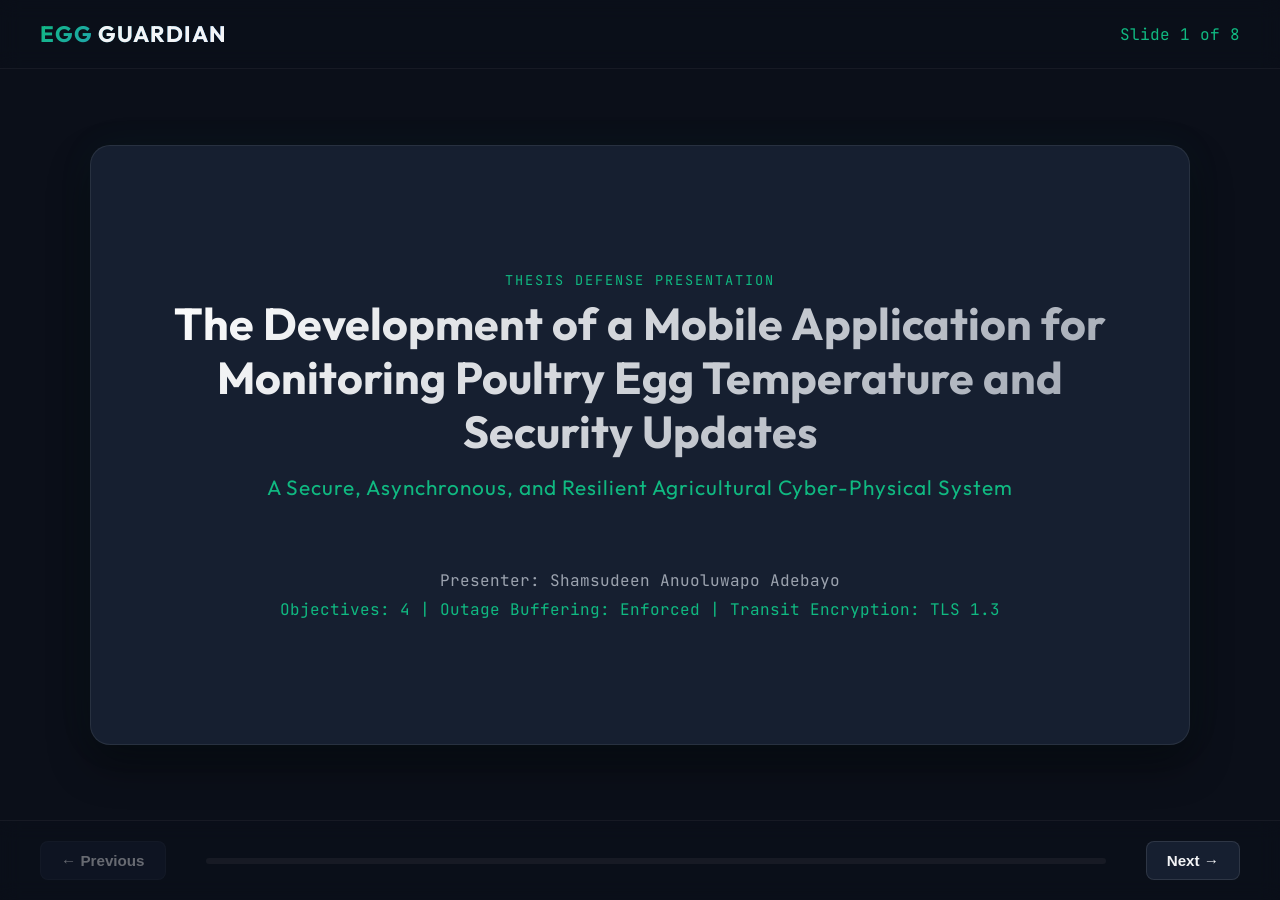
<file: docs/presentation_slides.html>
<!DOCTYPE html>
<html lang="en">
<head>
<meta charset="UTF-8">
<meta name="viewport" content="width=device-width, initial-scale=1.0">
<title>Thesis Defense Presentation - Egg Guardian</title>
<link href="https://fonts.googleapis.com/css2?family=Outfit:wght@300;400;600;700&family=JetBrains+Mono:wght@400;700&display=swap" rel="stylesheet">
<style>
  :root {
    --bg-dark: #0b0f19;
    --card-bg: #161f30;
    --primary: #10b981; /* Emerald Green */
    --accent: #3b82f6; /* Electric Blue */
    --text-main: #f3f4f6;
    --text-muted: #9ca3af;
    --glow: rgba(16, 185, 129, 0.2);
  }

  * {
    box-sizing: border-box;
    margin: 0;
    padding: 0;
  }

  body {
    background-color: var(--bg-dark);
    color: var(--text-main);
    font-family: 'Outfit', sans-serif;
    overflow: hidden;
    height: 100vh;
    display: flex;
    flex-direction: column;
    justify-content: space-between;
  }

  header {
    padding: 20px 40px;
    display: flex;
    justify-content: space-between;
    align-items: center;
    border-bottom: 1px solid rgba(255, 255, 255, 0.05);
    background: rgba(11, 15, 25, 0.8);
    backdrop-filter: blur(10px);
    z-index: 10;
  }

  .logo {
    font-weight: 700;
    font-size: 1.4rem;
    letter-spacing: 1px;
    background: linear-gradient(135deg, var(--primary), var(--accent));
    -webkit-background-clip: text;
    -webkit-text-fill-color: transparent;
  }

  .logo span {
    color: var(--text-main);
    -webkit-text-fill-color: var(--text-main);
  }

  .slide-counter {
    font-family: 'JetBrains Mono', monospace;
    font-size: 1rem;
    color: var(--primary);
  }

  .deck-container {
    flex-grow: 1;
    display: flex;
    justify-content: center;
    align-items: center;
    position: relative;
    padding: 20px;
  }

  .slide {
    position: absolute;
    width: 90%;
    max-width: 1100px;
    height: 600px;
    background-color: var(--card-bg);
    border-radius: 20px;
    border: 1px solid rgba(255, 255, 255, 0.08);
    box-shadow: 0 20px 40px rgba(0, 0, 0, 0.4), 0 0 40px rgba(16, 185, 129, 0.05);
    padding: 50px;
    opacity: 0;
    transform: translateY(20px) scale(0.98);
    transition: all 0.6s cubic-bezier(0.16, 1, 0.3, 1);
    pointer-events: none;
    display: flex;
    flex-direction: column;
    justify-content: space-between;
  }

  .slide.active {
    opacity: 1;
    transform: translateY(0) scale(1);
    pointer-events: auto;
    z-index: 5;
  }

  .slide-header {
    margin-bottom: 20px;
  }

  .slide-tag {
    font-family: 'JetBrains Mono', monospace;
    font-size: 0.85rem;
    color: var(--primary);
    text-transform: uppercase;
    letter-spacing: 2px;
    margin-bottom: 8px;
    display: inline-block;
  }

  .slide-title {
    font-size: 2.2rem;
    font-weight: 700;
    line-height: 1.2;
    background: linear-gradient(135deg, #ffffff, #9ca3af);
    -webkit-background-clip: text;
    -webkit-text-fill-color: transparent;
  }

  .slide-content {
    flex-grow: 1;
    display: flex;
    gap: 40px;
    align-items: center;
    overflow: hidden;
  }

  .content-text {
    flex: 1;
  }

  .content-visual {
    flex: 1;
    height: 100%;
    display: flex;
    justify-content: center;
    align-items: center;
    background: rgba(0, 0, 0, 0.2);
    border-radius: 12px;
    border: 1px solid rgba(255, 255, 255, 0.05);
    padding: 20px;
  }

  .bullet-list {
    list-style: none;
  }

  .bullet-list li {
    position: relative;
    padding-left: 28px;
    margin-bottom: 18px;
    font-size: 1.15rem;
    line-height: 1.5;
    color: var(--text-main);
  }

  .bullet-list li::before {
    content: "→";
    position: absolute;
    left: 0;
    color: var(--primary);
    font-weight: bold;
  }

  .bullet-list li strong {
    color: var(--primary);
  }

  .highlight-box {
    background: rgba(16, 185, 129, 0.05);
    border-left: 4px solid var(--primary);
    padding: 15px;
    border-radius: 0 8px 8px 0;
    margin-top: 15px;
    font-size: 1rem;
    line-height: 1.4;
    color: var(--text-muted);
  }

  /* Grid style for metrics */
  .metrics-grid {
    display: grid;
    grid-template-columns: repeat(2, 1fr);
    gap: 20px;
    width: 100%;
  }

  .metric-card {
    background: rgba(0, 0, 0, 0.2);
    border: 1px solid rgba(255, 255, 255, 0.05);
    border-radius: 12px;
    padding: 20px;
    text-align: center;
  }

  .metric-val {
    font-size: 2.2rem;
    font-weight: 700;
    color: var(--primary);
    font-family: 'JetBrains Mono', monospace;
    margin-bottom: 5px;
  }

  .metric-label {
    font-size: 0.95rem;
    color: var(--text-muted);
    font-weight: 600;
  }

  /* Footer Controls */
  footer {
    padding: 20px 40px;
    display: flex;
    justify-content: space-between;
    align-items: center;
    border-top: 1px solid rgba(255, 255, 255, 0.05);
    background: rgba(11, 15, 25, 0.8);
    backdrop-filter: blur(10px);
    z-index: 10;
  }

  .nav-btn {
    background: var(--card-bg);
    border: 1px solid rgba(255, 255, 255, 0.1);
    color: var(--text-main);
    padding: 10px 20px;
    border-radius: 8px;
    cursor: pointer;
    font-weight: 600;
    font-size: 0.95rem;
    transition: all 0.3s ease;
    display: flex;
    align-items: center;
    gap: 8px;
  }

  .nav-btn:hover {
    background: var(--primary);
    border-color: var(--primary);
    box-shadow: 0 0 15px var(--glow);
  }

  .nav-btn:disabled {
    opacity: 0.4;
    cursor: not-allowed;
    background: var(--card-bg);
    border-color: rgba(255, 255, 255, 0.05);
  }

  .progress-container {
    flex-grow: 1;
    margin: 0 40px;
    height: 6px;
    background: rgba(255, 255, 255, 0.05);
    border-radius: 3px;
    overflow: hidden;
    position: relative;
  }

  .progress-bar {
    position: absolute;
    left: 0;
    top: 0;
    height: 100%;
    width: 0%;
    background: linear-gradient(90deg, var(--primary), var(--accent));
    border-radius: 3px;
    transition: width 0.4s ease;
  }

  /* Title Slide Specifics */
  .title-slide {
    text-align: center;
    justify-content: center;
    gap: 30px;
  }

  .main-title {
    font-size: 2.8rem;
    font-weight: 700;
    background: linear-gradient(135deg, #ffffff, #9ca3af);
    -webkit-background-clip: text;
    -webkit-text-fill-color: transparent;
    margin-bottom: 15px;
    line-height: 1.2;
  }

  .subtitle {
    font-size: 1.3rem;
    color: var(--primary);
    margin-bottom: 40px;
    letter-spacing: 1px;
  }

  .author-info {
    font-size: 1rem;
    color: var(--text-muted);
    font-family: 'JetBrains Mono', monospace;
  }

  /* Architecture SVG styles */
  .arch-box {
    fill: #162238;
    stroke: var(--primary);
    stroke-width: 2;
    rx: 8;
  }
  .arch-text {
    fill: var(--text-main);
    font-size: 12px;
    font-family: 'Outfit', sans-serif;
    font-weight: 600;
    text-anchor: middle;
  }
</style>
</head>
<body>

<header>
  <div class="logo">EGG <span>GUARDIAN</span></div>
  <div class="slide-counter" id="slide-num">Slide 1 of 8</div>
</header>

<div class="deck-container">

  <!-- SLIDE 1: TITLE -->
  <div class="slide active title-slide" id="slide-1">
    <div>
      <span class="slide-tag">Thesis Defense Presentation</span>
      <h1 class="main-title">The Development of a Mobile Application for Monitoring Poultry Egg Temperature and Security Updates</h1>
      <p class="subtitle">A Secure, Asynchronous, and Resilient Agricultural Cyber-Physical System</p>
    </div>
    <div class="author-info">
      <p>Presenter: Shamsudeen Anuoluwapo Adebayo</p>
      <p style="margin-top: 8px; color: var(--primary);">Objectives: 4 | Outage Buffering: Enforced | Transit Encryption: TLS 1.3</p>
    </div>
  </div>

  <!-- SLIDE 2: PROBLEM STATEMENT -->
  <div class="slide" id="slide-2">
    <div class="slide-header">
      <span class="slide-tag">01 / Background & Problem</span>
      <h2 class="slide-title">The Agricultural & Security Gaps</h2>
    </div>
    <div class="slide-content">
      <div class="content-text">
        <ul class="bullet-list">
          <li><strong>Thermal Sensitivity</strong>: Embryos require tight boundaries ($37.0^\circ	ext{C}$ to $39.0^\circ	ext{C}$). Hypo/hyperthermia spikes cause complete embryonic mortality.</li>
          <li><strong>Outage Caching Gaps</strong>: Existing apps lack edge buffering. Agricultural Wi-Fi dropouts result in complete data gaps.</li>
          <li><strong>Firmware Vulnerabilities</strong>: IoT edge nodes run unauthenticated, outdated firmware without lifecycle warnings.</li>
        </ul>
        <div class="highlight-box">
          A single environmental crash or data spoofing attack on unencrypted channels (Blynk/analog setups) can cause total batch failure and extreme commercial losses.
        </div>
      </div>
      <div class="content-visual">
        <div class="metrics-grid">
          <div class="metric-card" style="border-color: #ef4444;">
            <div class="metric-val" style="color: #ef4444;">37 - 39°C</div>
            <div class="metric-label">Strict Embryo Limit</div>
          </div>
          <div class="metric-card">
            <div class="metric-val">100%</div>
            <div class="metric-label">Wi-Fi Drop Data Loss Risk</div>
          </div>
        </div>
      </div>
    </div>
  </div>

  <!-- SLIDE 3: RESEARCH OBJECTIVES -->
  <div class="slide" id="slide-3">
    <div class="slide-header">
      <span class="slide-tag">02 / Study Focus</span>
      <h2 class="slide-title">Consolidated Research Objectives</h2>
    </div>
    <div class="slide-content">
      <div class="content-text">
        <ul class="bullet-list">
          <li><strong>Objective 1: Hardware Edge Node</strong><br>Build ESP32-based node with DS18B20 digital probes and local FIFO queue caching.</li>
          <li><strong>Objective 2: Cloud Backend & HMI</strong><br>Develop high-performance asynchronous FastAPI API and Flutter mobile client dashboard.</li>
          <li><strong>Objective 3: Security update Subsystem</strong><br>Implement version checks during handshakes to trigger update warnings in HMI.</li>
          <li><strong>Objective 4: Experimental Validation</strong><br>Benchmark accuracy (MAE), delivery latency, and database recovery rates.</li>
        </ul>
      </div>
      <div class="content-visual">
        <div style="font-family: 'JetBrains Mono', monospace; font-size: 0.95rem; color: var(--primary); text-align: left; line-height: 1.6; width: 100%;">
          <span style="color: #e5e7eb;">// Codebase Targets:</span><br>
          - ESP32 local buffer index ring reset<br>
          - FastAPI async non-blocking WebSockets<br>
          - Bcrypt password hash serialization<br>
          - EMQX MQTT Secure wrapper (Port 8883)
        </div>
      </div>
    </div>
  </div>

  <!-- SLIDE 4: SYSTEM ARCHITECTURE -->
  <div class="slide" id="slide-4">
    <div class="slide-header">
      <span class="slide-tag">03 / Engineering Design</span>
      <h2 class="slide-title">System Architecture & Telemetry Flow</h2>
    </div>
    <div class="slide-content">
      <div class="content-text">
        <ul class="bullet-list">
          <li><strong>Edge Tier</strong>: DS18B20 sensor transmits via 1-Wire to ESP32 node.</li>
          <li><strong>Transport Tier</strong>: Telemetry published via MQTTS (TLS 1.3) on port 8883.</li>
          <li><strong>Cloud Tier</strong>: FastAPI backend processes telemetry, updates PostgreSQL, and broadcasts to active sockets.</li>
          <li><strong>HMI/Alerting Tier</strong>: Flutter UI refreshes in real time, with Firebase Cloud Messaging (FCM) pushing alerts.</li>
        </ul>
      </div>
      <div class="content-visual">
        <svg width="100%" height="100%" viewBox="0 0 400 300">
          <!-- ESP32 -->
          <rect x="20" y="110" width="90" height="50" class="arch-box" />
          <text x="65" y="140" class="arch-text">ESP32 Node</text>
          
          <!-- FastAPI -->
          <rect x="150" y="110" width="100" height="50" class="arch-box" style="stroke: var(--accent);" />
          <text x="200" y="140" class="arch-text">FastAPI Server</text>
          
          <!-- PostgreSQL -->
          <rect x="290" y="40" width="90" height="50" class="arch-box" />
          <text x="335" y="70" class="arch-text">PostgreSQL</text>
          
          <!-- Flutter Client -->
          <rect x="290" y="180" width="90" height="50" class="arch-box" />
          <text x="335" y="210" class="arch-text">Flutter App</text>
          
          <!-- Arrows -->
          <path d="M 110 135 L 150 135" stroke="#fff" stroke-width="2" marker-end="url(#arrow)" />
          <path d="M 250 135 L 290 65" stroke="#fff" stroke-width="2" />
          <path d="M 250 135 L 290 205" stroke="#fff" stroke-width="2" />
        </svg>
      </div>
    </div>
  </div>

  <!-- SLIDE 5: SOFTWARE WALKTHROUGH -->
  <div class="slide" id="slide-5">
    <div class="slide-header">
      <span class="slide-tag">04 / User Interfaces</span>
      <h2 class="slide-title">Operator HMI Platforms</h2>
    </div>
    <div class="slide-content">
      <div class="content-text">
        <ul class="bullet-list">
          <li><strong>Authentication Cockpit</strong>: Employs JWT-driven session layers, storing secrets locally.</li>
          <li><strong>Temperature Detail View</strong>: Real-time interactive radial gauges changing color to reflect thermal status.</li>
          <li><strong>Admin Control Console</strong>: Web dashboard enabling threshold limit modification ($T_{	ext{min}}, T_{	ext{max}}$) and live telemetry log audits.</li>
        </ul>
        <div class="highlight-box">
          A warning system displays mismatches (e.g. running `v1.0.1` instead of `v1.0.2`), prompting security actions.
        </div>
      </div>
      <div class="content-visual">
        <div class="metrics-grid">
          <div class="metric-card">
            <div class="metric-val">12</div>
            <div class="metric-label">Mobile UI Screens</div>
          </div>
          <div class="metric-card">
            <div class="metric-val">6</div>
            <div class="metric-label">Web Console Views</div>
          </div>
        </div>
      </div>
    </div>
  </div>

  <!-- SLIDE 6: BENCHMARKING RESULTS -->
  <div class="slide" id="slide-6">
    <div class="slide-header">
      <span class="slide-tag">05 / Empirical Findings</span>
      <h2 class="slide-title">System Metrics & Performance</h2>
    </div>
    <div class="slide-content">
      <div class="content-text">
        <ul class="bullet-list">
          <li><strong>Sensor Accuracy</strong>:DS18B20 calibration yielded a **Mean Absolute Error (MAE) of $0.24^\circ	ext{C}$** (acceptable threshold: $\pm 0.5^\circ	ext{C}$).</li>
          <li><strong>Edge Data Recovery</strong>: Ring buffer achieved **100% data recovery** during Wi-Fi drops under 100 seconds.</li>
          <li><strong>Data Processing Speed</strong>: WebSockets UI refresh occurred in **$142	ext{ms}$**; notification latency averaged $1.14	ext{s}$ over local Wi-Fi.</li>
        </ul>
      </div>
      <div class="content-visual">
        <div class="metrics-grid">
          <div class="metric-card">
            <div class="metric-val">0.24°C</div>
            <div class="metric-label">DS18B20 MAE</div>
          </div>
          <div class="metric-card">
            <div class="metric-val">100%</div>
            <div class="metric-label">Drop Caching Recovery</div>
          </div>
          <div class="metric-card">
            <div class="metric-val">142ms</div>
            <div class="metric-label">WebSocket Latency</div>
          </div>
          <div class="metric-card">
            <div class="metric-val">1.14s</div>
            <div class="metric-label">FCM Alert Speed</div>
          </div>
        </div>
      </div>
    </div>
  </div>

  <!-- SLIDE 7: SECURITY & USABILITY -->
  <div class="slide" id="slide-7">
    <div class="slide-header">
      <span class="slide-tag">06 / System Validation</span>
      <h2 class="slide-title">Security & Operator Usability</h2>
    </div>
    <div class="slide-content">
      <div class="content-text">
        <ul class="bullet-list">
          <li><strong>Firmware Verification Loops</strong>: Handshake mismatch checks completed in **$120	ext{ms}$**, triggering mobile UI banners.</li>
          <li><strong>Cryptographic Controls</strong>: Database passwords hashed using Bcrypt; communications encrypted via MQTTS/TLS over port 8883.</li>
          <li><strong>Field Usability</strong>: User Acceptance Testing (UAT) evaluated with 10 poultry operators, yielding a **77.5 / 100 SUS score** ("Excellent").</li>
        </ul>
      </div>
      <div class="content-visual">
        <div class="metrics-grid">
          <div class="metric-card">
            <div class="metric-val">120ms</div>
            <div class="metric-label">Security Checks Speed</div>
          </div>
          <div class="metric-card">
            <div class="metric-val">77.5</div>
            <div class="metric-label">Usability SUS Score</div>
          </div>
        </div>
      </div>
    </div>
  </div>

  <!-- SLIDE 8: SUMMARY & FUTURE WORK -->
  <div class="slide" id="slide-8">
    <div class="slide-header">
      <span class="slide-tag">07 / Future Roadmap</span>
      <h2 class="slide-title">Contributions & Future Scope</h2>
    </div>
    <div class="slide-content">
      <div class="content-text">
        <ul class="bullet-list">
          <li><strong>Contributions</strong>: Bridges the gap between agricultural automation and firmware security lifecycle tracking.</li>
          <li><strong>Limitations</strong>: ESP32 restricted to 2.4GHz Wi-Fi; internal RAM caching cap of 20 records.</li>
          <li><strong>Future Recommendations</strong>:
            <br>- Integrate LoRaWAN for 15km rural range.
            <br>- Implement LSTM models for predictive anomaly forecasts.
            <br>- Develop automated self-healing OTA updates.
          </li>
        </ul>
      </div>
      <div class="content-visual">
        <div style="text-align: center;">
          <h4 style="color: var(--primary); margin-bottom: 10px;">Future Systems Loop</h4>
          <p style="font-size: 0.95rem; color: var(--text-muted);">LoRaWAN 15km → LSTM Server AI → Self-Healing OTA Patching</p>
        </div>
      </div>
    </div>
  </div>

</div>

<footer>
  <button class="nav-btn" id="prev-btn" onclick="prevSlide()" disabled>← Previous</button>
  <div class="progress-container">
    <div class="progress-bar" id="progress-bar"></div>
  </div>
  <button class="nav-btn" id="next-btn" onclick="nextSlide()">Next →</button>
</footer>

<script>
  let currentSlide = 1;
  const totalSlides = 8;

  function updateSlideCounter() {
    document.getElementById("slide-num").innerText = `Slide ${currentSlide} of ${totalSlides}`;
    document.getElementById("progress-bar").style.width = `${((currentSlide - 1) / (totalSlides - 1)) * 100}%`;
    
    // Enable/Disable buttons
    document.getElementById("prev-btn").disabled = (currentSlide === 1);
    document.getElementById("next-btn").disabled = (currentSlide === totalSlides);
  }

  function nextSlide() {
    if (currentSlide < totalSlides) {
      document.getElementById(`slide-${currentSlide}`).classList.remove("active");
      currentSlide++;
      document.getElementById(`slide-${currentSlide}`).classList.add("active");
      updateSlideCounter();
    }
  }

  function prevSlide() {
    if (currentSlide > 1) {
      document.getElementById(`slide-${currentSlide}`).classList.remove("active");
      currentSlide--;
      document.getElementById(`slide-${currentSlide}`).classList.add("active");
      updateSlideCounter();
    }
  }

  // Keyboard navigation
  document.addEventListener("keydown", function(event) {
    if (event.key === "ArrowRight") {
      nextSlide();
    } else if (event.key === "ArrowLeft") {
      prevSlide();
    }
  });

  // Initialize
  updateSlideCounter();
</script>

</body>
</html>
</file>
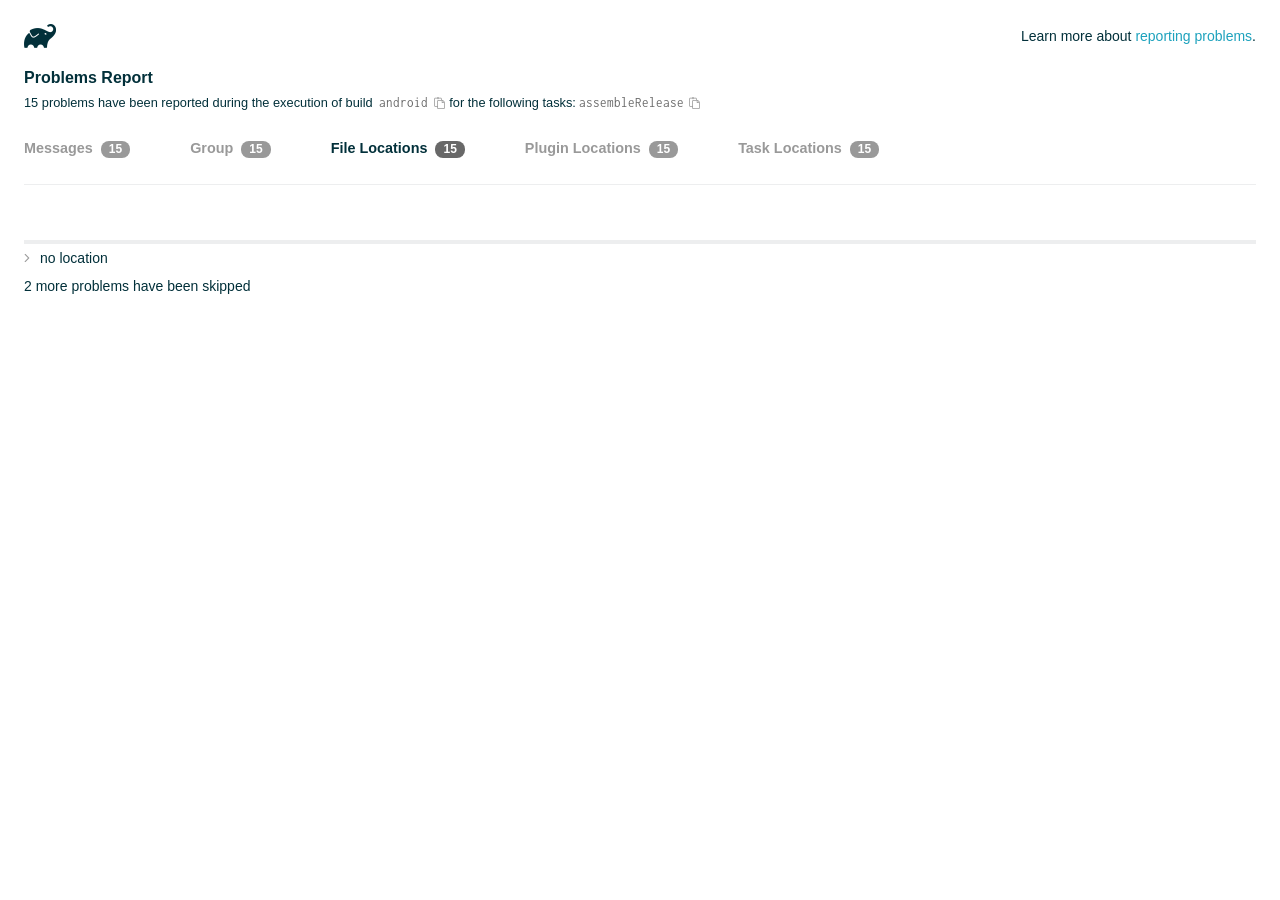
<file: mobile/egg_guardian/android/build/reports/problems/problems-report.html>
<!DOCTYPE html>

<html lang="en">
<head>
    <!-- Required meta tags -->
    <meta charset="utf-8">
    <meta name="viewport" content="width=device-width, initial-scale=1, shrink-to-fit=no">

                    <style type="text/css">
                /*! normalize.css v7.0.0 | MIT License | github.com/necolas/normalize.css */
html {
    line-height: 1.15;
    -ms-text-size-adjust: 100%;
    -webkit-text-size-adjust: 100%
}

body {
    margin: 0
}

article, aside, footer, header, nav, section {
    display: block
}

h1 {
    font-size: 2em;
    margin: .67em 0
}

figcaption, figure, main {
    display: block
}

figure {
    margin: 1em 40px
}

hr {
    box-sizing: content-box;
    height: 0;
    overflow: visible
}

pre {
    font-family: monospace, monospace;
    font-size: 1em
}

a {
    background-color: transparent;
    -webkit-text-decoration-skip: objects
}

abbr[title] {
    border-bottom: none;
    text-decoration: underline;
    text-decoration: underline dotted
}

b, strong {
    font-weight: inherit
}

b, strong {
    font-weight: bolder
}

code, kbd, samp {
    font-family: monospace, monospace;
    font-size: 1em
}

dfn {
    font-style: italic
}

mark {
    background-color: #ff0;
    color: #000
}

small {
    font-size: 80%
}

sub, sup {
    font-size: 75%;
    line-height: 0;
    position: relative;
    vertical-align: baseline
}

sub {
    bottom: -.25em
}

sup {
    top: -.5em
}

audio, video {
    display: inline-block
}

audio:not([controls]) {
    display: none;
    height: 0
}

img {
    border-style: none
}

svg:not(:root) {
    overflow: hidden
}

button, input, optgroup, select, textarea {
    font-family: sans-serif;
    font-size: 100%;
    line-height: 1.15;
    margin: 0
}

button, input {
    overflow: visible
}

button, select {
    text-transform: none
}

[type=reset], [type=submit], button, html [type=button] {
    -webkit-appearance: button
}

[type=button]::-moz-focus-inner, [type=reset]::-moz-focus-inner, [type=submit]::-moz-focus-inner, button::-moz-focus-inner {
    border-style: none;
    padding: 0
}

[type=button]:-moz-focusring, [type=reset]:-moz-focusring, [type=submit]:-moz-focusring, button:-moz-focusring {
    outline: 1px dotted ButtonText
}

fieldset {
    padding: .35em .75em .625em
}

legend {
    box-sizing: border-box;
    color: inherit;
    display: table;
    max-width: 100%;
    padding: 0;
    white-space: normal
}

progress {
    display: inline-block;
    vertical-align: baseline
}

textarea {
    overflow: auto
}

[type=checkbox], [type=radio] {
    box-sizing: border-box;
    padding: 0
}

[type=number]::-webkit-inner-spin-button, [type=number]::-webkit-outer-spin-button {
    height: auto
}

[type=search] {
    -webkit-appearance: textfield;
    outline-offset: -2px
}

[type=search]::-webkit-search-cancel-button, [type=search]::-webkit-search-decoration {
    -webkit-appearance: none
}

::-webkit-file-upload-button {
    -webkit-appearance: button;
    font: inherit
}

details, menu {
    display: block
}

summary {
    display: list-item
}

canvas {
    display: inline-block
}

template {
    display: none
}

[hidden] {
    display: none
}

/* configuration cache styles */

.report-wrapper {
    margin: 0;
    padding: 0 24px;
}

.gradle-logo {
    width: 32px;
    height: 24px;
    background-image: url("[data-uri]");
    background-size: contain;
}

.header {
    display: flex;
    flex-wrap: wrap;
    position: fixed;
    top: 0;
    left: 0;
    width: 100%;
    padding: 24px 24px 0 24px;
    background-color: white;
    z-index: 1;
}

.learn-more {
    margin-left: auto;
    align-self: center;
    font-size: 0.875rem;
    font-weight: normal;
}

.title {
    display: flex;
    align-items: center;
    padding: 18px 0 24px 0;
    flex: 1 0 100%;
}

.content {
    font-size: 0.875rem;
    padding: 240px 0 48px;
    overflow-x: auto;
    white-space: nowrap;
}

.content ol:first-of-type {
    margin: 0;
}

.tree-btn {
    cursor: pointer;
    display: inline-block;
    width: 16px;
    height: 16px;
    background-size: contain;
    background-repeat: no-repeat;
    vertical-align: middle;
    margin-top: -0.2em;
}

.tree-btn.collapsed {
    background-image: url('data:image/svg+xml;utf8,<svg xmlns="http://www.w3.org/2000/svg" viewBox="0 0 192 512"><path d="M166.9 264.5l-117.8 116c-4.7 4.7-12.3 4.7-17 0l-7.1-7.1c-4.7-4.7-4.7-12.3 0-17L127.3 256 25.1 155.6c-4.7-4.7-4.7-12.3 0-17l7.1-7.1c4.7-4.7 12.3-4.7 17 0l117.8 116c4.6 4.7 4.6 12.3-.1 17z" fill="%23999999" stroke="%23999999"/></svg>');
}

.tree-btn.expanded {
    background-image: url('data:image/svg+xml;utf8,<svg xmlns="http://www.w3.org/2000/svg" viewBox="0 0 256 512"><path d="M119.5 326.9L3.5 209.1c-4.7-4.7-4.7-12.3 0-17l7.1-7.1c4.7-4.7 12.3-4.7 17 0L128 287.3l100.4-102.2c4.7-4.7 12.3-4.7 17 0l7.1 7.1c4.7 4.7 4.7 12.3 0 17L136.5 327c-4.7 4.6-12.3 4.6-17-.1z" fill="%23999999" stroke="%23999999"/></svg>');
}

ul .tree-btn {
    margin-right: 3px;
}

.leaf-icon {
    display: inline-block;
    width: 16px;
    height: 16px;
    background-image: url('data:image/svg+xml;utf8,<svg xmlns="http://www.w3.org/2000/svg" viewBox="0 0 256 512"><path d="M32 256 H224" stroke="%23999999" stroke-width="48" stroke-linecap="round"/></svg>');
    background-size: contain;
    background-repeat: no-repeat;
    vertical-align: middle;
    margin-top: -0.2em;
}

.invisible-text {
    user-select: all; /* Allow the text to be selectable */
    color: transparent; /* Hide the text */
    text-indent: -9999px; /* Move the text out of view */
    position: relative;
    white-space: pre; /* Preserve meaningful whitespace in the invisible text for copying */
}

.text-for-copy {
    display: inline-block;
}

.enum-icon {
    display: inline-block;
    width: 16px;
    height: 16px;
    background-image: url('data:image/svg+xml;utf8,<svg xmlns="http://www.w3.org/2000/svg" viewBox="0 0 1024 1024"><circle cx="512" cy="512" r="200" /></svg>');
    background-size: contain;
    background-repeat: no-repeat;
    vertical-align: middle;
    margin-inline-start: 0.5ex;
    margin-inline-end: 0.5ex;
    margin-top: -0.2em;
}

.error-icon {
    display: inline-block;
    width: 16px;
    height: 16px;
    background-image: url('data:image/svg+xml;utf8,<svg xmlns="http://www.w3.org/2000/svg" viewBox="0 0 320 512"><path d="M193.94 256L296.5 153.44l21.15-21.15c3.12-3.12 3.12-8.19 0-11.31l-22.63-22.63c-3.12-3.12-8.19-3.12-11.31 0L160 222.06 36.29 98.34c-3.12-3.12-8.19-3.12-11.31 0L2.34 120.97c-3.12 3.12-3.12 8.19 0 11.31L126.06 256 2.34 379.71c-3.12 3.12-3.12 8.19 0 11.31l22.63 22.63c3.12 3.12 8.19 3.12 11.31 0L160 289.94 262.56 392.5l21.15 21.15c3.12 3.12 8.19 3.12 11.31 0l22.63-22.63c3.12-3.12 3.12-8.19 0-11.31L193.94 256z" fill="%23FC461E" stroke="%23FC461E"/></svg>');
    background-size: contain;
    background-repeat: no-repeat;
    vertical-align: middle;
    margin-inline-start: 0.5ex;
    margin-inline-end: 0.5ex;
    margin-top: -0.2em;
}

.advice-icon {
    display: inline-block;
    width: 16px;
    height: 16px;
    background-image: url('data:image/svg+xml;utf8,<svg width="800px" height="800px" viewBox="-4.93 0 122.88 122.88" version="1.1" id="Layer_1" xmlns="http://www.w3.org/2000/svg" xmlns:xlink="http://www.w3.org/1999/xlink"  style="enable-background:new 0 0 113.01 122.88" xml:space="preserve"><g><path d="M44.13,102.06c-1.14,0.03-2.14-0.81-2.3-1.96c-0.17-1.2,0.64-2.31,1.82-2.54c-1.3-7.37-4.85-11.43-8.6-15.72 c-2.92-3.34-5.95-6.81-8.34-11.92c-2.35-5.03-3.64-10.23-3.6-15.63c0.05-5.4,1.42-10.96,4.4-16.71c0.02-0.04,0.04-0.07,0.06-0.11 l0,0c3.91-6.62,9.38-11.04,15.47-13.52c5.11-2.09,10.66-2.8,16.1-2.3c5.42,0.5,10.73,2.2,15.37,4.94 c5.9,3.49,10.75,8.67,13.42,15.21c1.44,3.54,2.42,7.49,2.54,11.82c0.12,4.31-0.62,8.96-2.61,13.88 c-2.66,6.59-6.18,10.68-9.47,14.51c-3.03,3.53-5.85,6.81-7.42,11.84c0.89,0.21,1.59,0.94,1.73,1.9c0.17,1.24-0.7,2.39-1.94,2.56 l-0.77,0.11c-0.14,1.09-0.23,2.26-0.27,3.51l0.25-0.04c1.24-0.17,2.39,0.7,2.56,1.94c0.17,1.24-0.7,2.39-1.94,2.56l-0.78,0.11 c0.01,0.15,0.02,0.3,0.03,0.45l0,0c0.07,0.88,0.08,1.73,0.03,2.54l0.13-0.02c1.25-0.15,2.38,0.74,2.54,1.98 c0.15,1.25-0.74,2.38-1.98,2.54l-1.68,0.21c-1.2,3.11-3.34,5.48-5.87,6.94c-1.74,1.01-3.67,1.59-5.61,1.71 c-1.97,0.12-3.96-0.25-5.78-1.13c-2.08-1.02-3.94-2.71-5.29-5.14c-0.65-0.33-1.13-0.97-1.23-1.75c-0.04-0.31-0.01-0.61,0.07-0.89 c-0.39-1.16-0.68-2.43-0.87-3.83l-0.07,0.01c-1.24,0.17-2.39-0.7-2.56-1.94c-0.17-1.24,0.7-2.39,1.94-2.56l0.54-0.08 C44.19,104.32,44.18,103.16,44.13,102.06L44.13,102.06z M2.18,58.86C1.01,58.89,0.04,57.98,0,56.81c-0.04-1.17,0.88-2.14,2.05-2.18 l8.7-0.3c1.17-0.04,2.14,0.88,2.18,2.05c0.04,1.17-0.88,2.14-2.05,2.18L2.18,58.86L2.18,58.86z M110.68,50.25 c1.16-0.12,2.2,0.73,2.32,1.89c0.12,1.16-0.73,2.2-1.89,2.32l-8.66,0.91c-1.16,0.12-2.2-0.73-2.32-1.89 c-0.12-1.16,0.73-2.2,1.89-2.32L110.68,50.25L110.68,50.25z M94.91,14.78c0.65-0.97,1.96-1.23,2.93-0.58 c0.97,0.65,1.23,1.96,0.58,2.93l-4.84,7.24c-0.65,0.97-1.96,1.23-2.93,0.58c-0.97-0.65-1.23-1.96-0.58-2.93L94.91,14.78 L94.91,14.78z M57.63,2.06c0.03-1.17,1-2.09,2.16-2.06c1.17,0.03,2.09,1,2.06,2.16l-0.22,8.7c-0.03,1.17-1,2.09-2.16,2.06 c-1.17-0.03-2.09-1-2.06-2.16L57.63,2.06L57.63,2.06z M13.88,15.53c-0.86-0.8-0.9-2.14-0.11-2.99c0.8-0.86,2.14-0.9,2.99-0.11 l6.37,5.94c0.86,0.8,0.9,2.14,0.11,2.99c-0.8,0.86-2.14,0.9-2.99,0.11L13.88,15.53L13.88,15.53z M47.88,96.95l18.49-2.63 c1.59-6.7,5.05-10.73,8.8-15.08c3.08-3.58,6.36-7.4,8.76-13.34c1.76-4.35,2.41-8.43,2.31-12.19c-0.1-3.75-0.96-7.21-2.24-10.34 c-2.3-5.63-6.51-10.11-11.65-13.15c-4.11-2.43-8.8-3.94-13.59-4.37c-4.77-0.44-9.64,0.19-14.13,2.02 c-5.26,2.15-9.99,5.97-13.39,11.72c-2.64,5.12-3.86,10.02-3.9,14.73c-0.04,4.74,1.11,9.33,3.2,13.8c2.13,4.56,4.97,7.8,7.69,10.92 C42.47,83.9,46.48,88.49,47.88,96.95L47.88,96.95z M65.62,99.02l-17.27,2.45c0.05,1.1,0.07,2.25,0.05,3.47l17.05-2.42 C65.47,101.29,65.52,100.12,65.62,99.02L65.62,99.02z M48.49,109.52c0.12,0.92,0.3,1.76,0.53,2.54l16.55-2.04 c0.11-0.86,0.13-1.77,0.05-2.74l0,0l0-0.02l-0.01-0.17L48.49,109.52L48.49,109.52z M51.37,116.36c0.64,0.67,1.35,1.19,2.1,1.55 c1.15,0.56,2.42,0.79,3.67,0.72c1.29-0.08,2.57-0.47,3.74-1.15c1.1-0.64,2.09-1.53,2.88-2.65L51.37,116.36L51.37,116.36z"/></g></svg>');
    background-size: contain;
    background-repeat: no-repeat;
    vertical-align: middle;
    margin-inline-start: 0.5ex;
    margin-inline-end: 0.5ex;
    margin-top: -0.2em;
}

.warning-icon {
    display: inline-block;
    width: 13px;
    height: 13px;
    background-image: url('data:image/svg+xml;utf8,<svg xmlns="http://www.w3.org/2000/svg" viewBox="0 0 576 512"><path d="M270.2 160h35.5c3.4 0 6.1 2.8 6 6.2l-7.5 196c-.1 3.2-2.8 5.8-6 5.8h-20.5c-3.2 0-5.9-2.5-6-5.8l-7.5-196c-.1-3.4 2.6-6.2 6-6.2zM288 388c-15.5 0-28 12.5-28 28s12.5 28 28 28 28-12.5 28-28-12.5-28-28-28zm281.5 52L329.6 24c-18.4-32-64.7-32-83.2 0L6.5 440c-18.4 31.9 4.6 72 41.6 72H528c36.8 0 60-40 41.5-72zM528 480H48c-12.3 0-20-13.3-13.9-24l240-416c6.1-10.6 21.6-10.7 27.7 0l240 416c6.2 10.6-1.5 24-13.8 24z" fill="%23DEAD22" stroke="%23DEAD22"/></svg>');
    background-size: contain;
    background-repeat: no-repeat;
    vertical-align: middle;
    margin-inline-start: 0.3ex;
    margin-inline-end: 1.1ex;
    margin-top: -0.1em;
}

.documentation-button {
    cursor: pointer;
    display: inline-block;
    width: 13px;
    height: 13px;
    background-image: url('data:image/svg+xml;utf8,<svg xmlns="http://www.w3.org/2000/svg" viewBox="0 0 512 512"><path d="M256 340c-15.464 0-28 12.536-28 28s12.536 28 28 28 28-12.536 28-28-12.536-28-28-28zm7.67-24h-16c-6.627 0-12-5.373-12-12v-.381c0-70.343 77.44-63.619 77.44-107.408 0-20.016-17.761-40.211-57.44-40.211-29.144 0-44.265 9.649-59.211 28.692-3.908 4.98-11.054 5.995-16.248 2.376l-13.134-9.15c-5.625-3.919-6.86-11.771-2.645-17.177C185.658 133.514 210.842 116 255.67 116c52.32 0 97.44 29.751 97.44 80.211 0 67.414-77.44 63.849-77.44 107.408V304c0 6.627-5.373 12-12 12zM256 40c118.621 0 216 96.075 216 216 0 119.291-96.61 216-216 216-119.244 0-216-96.562-216-216 0-119.203 96.602-216 216-216m0-32C119.043 8 8 119.083 8 256c0 136.997 111.043 248 248 248s248-111.003 248-248C504 119.083 392.957 8 256 8z" fill="%23999999" stroke="%23999999"/></svg>');
    background-size: contain;
    background-repeat: no-repeat;
    vertical-align: middle;
    margin-inline-start: 0.5ex;
    margin-inline-end: 0.5ex;
    margin-top: -0.2em;
}

.documentation-button::selection {
    color: transparent;
}

.documentation-button:hover {
    color: transparent;
}

.copy-button {
    cursor: pointer;
    display: inline-block;
    width: 12px;
    height: 12px;
    background-image: url('data:image/svg+xml;utf8,<svg xmlns="http://www.w3.org/2000/svg" viewBox="0 0 448 512"><path d="M433.941 193.941l-51.882-51.882A48 48 0 0 0 348.118 128H320V80c0-26.51-21.49-48-48-48h-66.752C198.643 13.377 180.858 0 160 0s-38.643 13.377-45.248 32H48C21.49 32 0 53.49 0 80v288c0 26.51 21.49 48 48 48h80v48c0 26.51 21.49 48 48 48h224c26.51 0 48-21.49 48-48V227.882a48 48 0 0 0-14.059-33.941zm-22.627 22.627a15.888 15.888 0 0 1 4.195 7.432H352v-63.509a15.88 15.88 0 0 1 7.431 4.195l51.883 51.882zM160 30c9.941 0 18 8.059 18 18s-8.059 18-18 18-18-8.059-18-18 8.059-18 18-18zM48 384c-8.822 0-16-7.178-16-16V80c0-8.822 7.178-16 16-16h66.752c6.605 18.623 24.389 32 45.248 32s38.643-13.377 45.248-32H272c8.822 0 16 7.178 16 16v48H176c-26.51 0-48 21.49-48 48v208H48zm352 96H176c-8.822 0-16-7.178-16-16V176c0-8.822 7.178-16 16-16h144v72c0 13.2 10.8 24 24 24h72v208c0 8.822-7.178 16-16 16z" fill="%23999999" stroke="%23999999"/></svg>');
    background-size: contain;
    background-repeat: no-repeat;
    vertical-align: middle;
    margin-inline-start: 0.5ex;
    margin-top: -0.2em;
}

.groups{
    display: flex;
    border-bottom: 1px solid #EDEEEF;
    flex: 1 0 100%;
}

.uncategorized {
    display: flex;
    border-top: 4px solid #EDEEEF;
    flex: 1 0 100%;
}

.group-selector {
    padding: 0 52px 24px 0;
    font-size: 0.9rem;
    font-weight: bold;
    color: #999999;
    cursor: pointer;
}

.group-selector__count {
    margin: 0 8px;
    border-radius: 8px;
    background-color: #999;
    color: #fff;
    padding: 1px 8px 2px;
    font-size: 0.75rem;
}

.group-selector--active {
    color: #02303A;
    cursor: auto;
}

.group-selector--active .group-selector__count {
    background-color: #686868;
}

.group-selector--disabled {
    cursor: not-allowed;
}

.accordion-header {
    cursor: pointer;
}

.container {
    padding-left: 0.5em;
    padding-right: 0.5em;
}

.stacktrace {
    border-radius: 4px;
    overflow-x: auto;
    padding: 0.5rem;
    margin-bottom: 0;
    min-width: 1000px;
}

/* Lato (bold, regular) */
@font-face {
    font-display: swap;
    font-family: Lato;
    font-weight: 500;
    font-style: normal;
    src: url("https://assets.gradle.com/lato/fonts/lato-semibold/lato-semibold.woff2") format("woff2"),
    url("https://assets.gradle.com/lato/fonts/lato-semibold/lato-semibold.woff") format("woff");
}

@font-face {
    font-display: swap;
    font-family: Lato;
    font-weight: bold;
    font-style: normal;
    src: url("https://assets.gradle.com/lato/fonts/lato-bold/lato-bold.woff2") format("woff2"),
    url("https://assets.gradle.com/lato/fonts/lato-bold/lato-bold.woff") format("woff");
}

* {
    -webkit-box-sizing: border-box;
    -moz-box-sizing: border-box;
    box-sizing: border-box;
}

html,
body {
    margin: 0;
    padding: 0;
}

html {
    font-family: "Lato", "Helvetica Neue", Arial, sans-serif;
    font-size: 16px;
    font-weight: 400;
    line-height: 1.5;
}

body {
    color: #02303A;
    background-color: #ffffff;
    -webkit-text-size-adjust: 100%;
    -ms-text-size-adjust: 100%;
    -webkit-font-smoothing: antialiased;
}


/* typography */
h1, h2, h3, h4, h5, h6 {
    color: #02303A;
    text-rendering: optimizeLegibility;
    margin: 0;
}

h1 {
    font-size: 1rem;
}

h2 {
    font-size: 0.9rem;
}

h3 {
    font-size: 1.125rem;
}

h4, h5, h6 {
    font-size: 0.875rem;
}

h1 code {
    font-weight: bold;
}

ul, ol, dl {
    list-style-position: outside;
    line-height: 1.6;
    padding: 0;
    margin: 0 0 0 20px;
    list-style-type: none;
}

li {
    line-height: 2;
}

a {
    color: #1DA2BD;
    text-decoration: none;
    transition: all 0.3s ease, visibility 0s;
}

a:hover {
    color: #35c1e4;
}

/* code */
code, pre {
    font-family: Inconsolata, Monaco, "Courier New", monospace;
    font-style: normal;
    font-variant-ligatures: normal;
    font-variant-caps: normal;
    font-variant-numeric: normal;
    font-variant-east-asian: normal;
    font-weight: normal;
    font-stretch: normal;
    color: #686868;
}

*:not(pre) > code {
    letter-spacing: 0;
    padding: 0.1em 0.5ex;
    text-rendering: optimizeSpeed;
    word-spacing: -0.15em;
    word-wrap: break-word;
}

pre {
    font-size: 0.75rem;
    line-height: 1.8;
    margin-top: 0;
    margin-bottom: 1.5em;
    padding: 1rem;
}

pre code {
    background-color: transparent;
    color: inherit;
    line-height: 1.8;
    font-size: 100%;
    padding: 0;
}

a code {
    color: #1BA8CB;
}

pre.code, pre.programlisting, pre.screen, pre.tt {
    background-color: #f7f7f8;
    border-radius: 4px;
    font-size: 1em;
    line-height: 1.45;
    margin-bottom: 1.25em;
    overflow-x: auto;
    padding: 1rem;
}

li em, p em {
    padding: 0 1px;
}

code em, tt em {
    text-decoration: none;
}

code + .copy-button {
    margin-inline-start: 0.2ex;
}

.java-exception {
    font-size: 0.75rem;
    padding-left: 24px;
}

.java-exception ul {
    margin: 0;
    line-height: inherit;
}

.java-exception code {
    white-space: pre;
}

.java-exception-part-toggle {
    user-select: none;
    cursor: pointer;
    border-radius: 2px;
    padding: 0.1em 0.2em;
    background: azure;
    color: #686868;
}

                </style>
    <!-- Inconsolata is used as a default monospace font in the report. -->
    <link rel="stylesheet" href="https://fonts.googleapis.com/css?family=Inconsolata:400,700" />

    <title>Gradle Configuration Cache</title>
</head>
<body>

<div id="playground"></div>

<div class="report" id="report">
    Loading...
</div>

<script type="text/javascript">
function configurationCacheProblems() { return (
// begin-report-data
{"diagnostics":[{"locations":[{}],"problem":[{"text":"Properties should be assigned using the 'propName = value' syntax. Setting a property via the Gradle-generated 'propName value' or 'propName(value)' syntax in Groovy DSL has been deprecated."}],"severity":"WARNING","problemDetails":[{"text":"This is scheduled to be removed in Gradle 10.0."}],"contextualLabel":"Properties should be assigned using the 'propName = value' syntax. Setting a property via the Gradle-generated 'propName value' or 'propName(value)' syntax in Groovy DSL has been deprecated.","documentationLink":"https://docs.gradle.org/8.14/userguide/upgrading_version_8.html#groovy_space_assignment_syntax","problemId":[{"name":"deprecation","displayName":"Deprecation"},{"name":"properties-should-be-assigned-using-the-propname-value-syntax-setting-a-property-via-the-gradle-generated-propname-value-or-propname-value-syntax-in-groovy-dsl","displayName":"Properties should be assigned using the 'propName = value' syntax. Setting a property via the Gradle-generated 'propName value' or 'propName(value)' syntax in Groovy DSL has been deprecated."}],"solutions":[[{"text":"Use assignment ('group = <value>') instead."}]]},{"locations":[{}],"problem":[{"text":"Properties should be assigned using the 'propName = value' syntax. Setting a property via the Gradle-generated 'propName value' or 'propName(value)' syntax in Groovy DSL has been deprecated."}],"severity":"WARNING","problemDetails":[{"text":"This is scheduled to be removed in Gradle 10.0."}],"contextualLabel":"Properties should be assigned using the 'propName = value' syntax. Setting a property via the Gradle-generated 'propName value' or 'propName(value)' syntax in Groovy DSL has been deprecated.","documentationLink":"https://docs.gradle.org/8.14/userguide/upgrading_version_8.html#groovy_space_assignment_syntax","problemId":[{"name":"deprecation","displayName":"Deprecation"},{"name":"properties-should-be-assigned-using-the-propname-value-syntax-setting-a-property-via-the-gradle-generated-propname-value-or-propname-value-syntax-in-groovy-dsl","displayName":"Properties should be assigned using the 'propName = value' syntax. Setting a property via the Gradle-generated 'propName value' or 'propName(value)' syntax in Groovy DSL has been deprecated."}],"solutions":[[{"text":"Use assignment ('version = <value>') instead."}]]},{"locations":[{}],"problem":[{"text":"Properties should be assigned using the 'propName = value' syntax. Setting a property via the Gradle-generated 'propName value' or 'propName(value)' syntax in Groovy DSL has been deprecated."}],"severity":"WARNING","problemDetails":[{"text":"This is scheduled to be removed in Gradle 10.0."}],"contextualLabel":"Properties should be assigned using the 'propName = value' syntax. Setting a property via the Gradle-generated 'propName value' or 'propName(value)' syntax in Groovy DSL has been deprecated.","documentationLink":"https://docs.gradle.org/8.14/userguide/upgrading_version_8.html#groovy_space_assignment_syntax","problemId":[{"name":"deprecation","displayName":"Deprecation"},{"name":"properties-should-be-assigned-using-the-propname-value-syntax-setting-a-property-via-the-gradle-generated-propname-value-or-propname-value-syntax-in-groovy-dsl","displayName":"Properties should be assigned using the 'propName = value' syntax. Setting a property via the Gradle-generated 'propName value' or 'propName(value)' syntax in Groovy DSL has been deprecated."}],"solutions":[[{"text":"Use assignment ('namespace = <value>') instead."}]]},{"locations":[{}],"problem":[{"text":"Properties should be assigned using the 'propName = value' syntax. Setting a property via the Gradle-generated 'propName value' or 'propName(value)' syntax in Groovy DSL has been deprecated."}],"severity":"WARNING","problemDetails":[{"text":"This is scheduled to be removed in Gradle 10.0."}],"contextualLabel":"Properties should be assigned using the 'propName = value' syntax. Setting a property via the Gradle-generated 'propName value' or 'propName(value)' syntax in Groovy DSL has been deprecated.","documentationLink":"https://docs.gradle.org/8.14/userguide/upgrading_version_8.html#groovy_space_assignment_syntax","problemId":[{"name":"deprecation","displayName":"Deprecation"},{"name":"properties-should-be-assigned-using-the-propname-value-syntax-setting-a-property-via-the-gradle-generated-propname-value-or-propname-value-syntax-in-groovy-dsl","displayName":"Properties should be assigned using the 'propName = value' syntax. Setting a property via the Gradle-generated 'propName value' or 'propName(value)' syntax in Groovy DSL has been deprecated."}],"solutions":[[{"text":"Use assignment ('compileSdk = <value>') instead."}]]},{"locations":[{}],"problem":[{"text":"Properties should be assigned using the 'propName = value' syntax. Setting a property via the Gradle-generated 'propName value' or 'propName(value)' syntax in Groovy DSL has been deprecated."}],"severity":"WARNING","problemDetails":[{"text":"This is scheduled to be removed in Gradle 10.0."}],"contextualLabel":"Properties should be assigned using the 'propName = value' syntax. Setting a property via the Gradle-generated 'propName value' or 'propName(value)' syntax in Groovy DSL has been deprecated.","documentationLink":"https://docs.gradle.org/8.14/userguide/upgrading_version_8.html#groovy_space_assignment_syntax","problemId":[{"name":"deprecation","displayName":"Deprecation"},{"name":"properties-should-be-assigned-using-the-propname-value-syntax-setting-a-property-via-the-gradle-generated-propname-value-or-propname-value-syntax-in-groovy-dsl","displayName":"Properties should be assigned using the 'propName = value' syntax. Setting a property via the Gradle-generated 'propName value' or 'propName(value)' syntax in Groovy DSL has been deprecated."}],"solutions":[[{"text":"Use assignment ('minSdk = <value>') instead."}]]},{"locations":[{}],"problem":[{"text":"Properties should be assigned using the 'propName = value' syntax. Setting a property via the Gradle-generated 'propName value' or 'propName(value)' syntax in Groovy DSL has been deprecated."}],"severity":"WARNING","problemDetails":[{"text":"This is scheduled to be removed in Gradle 10.0."}],"contextualLabel":"Properties should be assigned using the 'propName = value' syntax. Setting a property via the Gradle-generated 'propName value' or 'propName(value)' syntax in Groovy DSL has been deprecated.","documentationLink":"https://docs.gradle.org/8.14/userguide/upgrading_version_8.html#groovy_space_assignment_syntax","problemId":[{"name":"deprecation","displayName":"Deprecation"},{"name":"properties-should-be-assigned-using-the-propname-value-syntax-setting-a-property-via-the-gradle-generated-propname-value-or-propname-value-syntax-in-groovy-dsl","displayName":"Properties should be assigned using the 'propName = value' syntax. Setting a property via the Gradle-generated 'propName value' or 'propName(value)' syntax in Groovy DSL has been deprecated."}],"solutions":[[{"text":"Use assignment ('buildConfig = <value>') instead."}]]},{"locations":[{}],"problem":[{"text":"Properties should be assigned using the 'propName = value' syntax. Setting a property via the Gradle-generated 'propName value' or 'propName(value)' syntax in Groovy DSL has been deprecated."}],"severity":"WARNING","problemDetails":[{"text":"This is scheduled to be removed in Gradle 10.0."}],"contextualLabel":"Properties should be assigned using the 'propName = value' syntax. Setting a property via the Gradle-generated 'propName value' or 'propName(value)' syntax in Groovy DSL has been deprecated.","documentationLink":"https://docs.gradle.org/8.14/userguide/upgrading_version_8.html#groovy_space_assignment_syntax","problemId":[{"name":"deprecation","displayName":"Deprecation"},{"name":"properties-should-be-assigned-using-the-propname-value-syntax-setting-a-property-via-the-gradle-generated-propname-value-or-propname-value-syntax-in-groovy-dsl","displayName":"Properties should be assigned using the 'propName = value' syntax. Setting a property via the Gradle-generated 'propName value' or 'propName(value)' syntax in Groovy DSL has been deprecated."}],"solutions":[[{"text":"Use assignment ('group = <value>') instead."}]]},{"locations":[{}],"problem":[{"text":"Properties should be assigned using the 'propName = value' syntax. Setting a property via the Gradle-generated 'propName value' or 'propName(value)' syntax in Groovy DSL has been deprecated."}],"severity":"WARNING","problemDetails":[{"text":"This is scheduled to be removed in Gradle 10.0."}],"contextualLabel":"Properties should be assigned using the 'propName = value' syntax. Setting a property via the Gradle-generated 'propName value' or 'propName(value)' syntax in Groovy DSL has been deprecated.","documentationLink":"https://docs.gradle.org/8.14/userguide/upgrading_version_8.html#groovy_space_assignment_syntax","problemId":[{"name":"deprecation","displayName":"Deprecation"},{"name":"properties-should-be-assigned-using-the-propname-value-syntax-setting-a-property-via-the-gradle-generated-propname-value-or-propname-value-syntax-in-groovy-dsl","displayName":"Properties should be assigned using the 'propName = value' syntax. Setting a property via the Gradle-generated 'propName value' or 'propName(value)' syntax in Groovy DSL has been deprecated."}],"solutions":[[{"text":"Use assignment ('version = <value>') instead."}]]},{"locations":[{}],"problem":[{"text":"Properties should be assigned using the 'propName = value' syntax. Setting a property via the Gradle-generated 'propName value' or 'propName(value)' syntax in Groovy DSL has been deprecated."}],"severity":"WARNING","problemDetails":[{"text":"This is scheduled to be removed in Gradle 10.0."}],"contextualLabel":"Properties should be assigned using the 'propName = value' syntax. Setting a property via the Gradle-generated 'propName value' or 'propName(value)' syntax in Groovy DSL has been deprecated.","documentationLink":"https://docs.gradle.org/8.14/userguide/upgrading_version_8.html#groovy_space_assignment_syntax","problemId":[{"name":"deprecation","displayName":"Deprecation"},{"name":"properties-should-be-assigned-using-the-propname-value-syntax-setting-a-property-via-the-gradle-generated-propname-value-or-propname-value-syntax-in-groovy-dsl","displayName":"Properties should be assigned using the 'propName = value' syntax. Setting a property via the Gradle-generated 'propName value' or 'propName(value)' syntax in Groovy DSL has been deprecated."}],"solutions":[[{"text":"Use assignment ('namespace = <value>') instead."}]]},{"locations":[{}],"problem":[{"text":"Properties should be assigned using the 'propName = value' syntax. Setting a property via the Gradle-generated 'propName value' or 'propName(value)' syntax in Groovy DSL has been deprecated."}],"severity":"WARNING","problemDetails":[{"text":"This is scheduled to be removed in Gradle 10.0."}],"contextualLabel":"Properties should be assigned using the 'propName = value' syntax. Setting a property via the Gradle-generated 'propName value' or 'propName(value)' syntax in Groovy DSL has been deprecated.","documentationLink":"https://docs.gradle.org/8.14/userguide/upgrading_version_8.html#groovy_space_assignment_syntax","problemId":[{"name":"deprecation","displayName":"Deprecation"},{"name":"properties-should-be-assigned-using-the-propname-value-syntax-setting-a-property-via-the-gradle-generated-propname-value-or-propname-value-syntax-in-groovy-dsl","displayName":"Properties should be assigned using the 'propName = value' syntax. Setting a property via the Gradle-generated 'propName value' or 'propName(value)' syntax in Groovy DSL has been deprecated."}],"solutions":[[{"text":"Use assignment ('compileSdk = <value>') instead."}]]},{"locations":[{}],"problem":[{"text":"Properties should be assigned using the 'propName = value' syntax. Setting a property via the Gradle-generated 'propName value' or 'propName(value)' syntax in Groovy DSL has been deprecated."}],"severity":"WARNING","problemDetails":[{"text":"This is scheduled to be removed in Gradle 10.0."}],"contextualLabel":"Properties should be assigned using the 'propName = value' syntax. Setting a property via the Gradle-generated 'propName value' or 'propName(value)' syntax in Groovy DSL has been deprecated.","documentationLink":"https://docs.gradle.org/8.14/userguide/upgrading_version_8.html#groovy_space_assignment_syntax","problemId":[{"name":"deprecation","displayName":"Deprecation"},{"name":"properties-should-be-assigned-using-the-propname-value-syntax-setting-a-property-via-the-gradle-generated-propname-value-or-propname-value-syntax-in-groovy-dsl","displayName":"Properties should be assigned using the 'propName = value' syntax. Setting a property via the Gradle-generated 'propName value' or 'propName(value)' syntax in Groovy DSL has been deprecated."}],"solutions":[[{"text":"Use assignment ('minSdk = <value>') instead."}]]},{"locations":[{}],"problem":[{"text":"Properties should be assigned using the 'propName = value' syntax. Setting a property via the Gradle-generated 'propName value' or 'propName(value)' syntax in Groovy DSL has been deprecated."}],"severity":"WARNING","problemDetails":[{"text":"This is scheduled to be removed in Gradle 10.0."}],"contextualLabel":"Properties should be assigned using the 'propName = value' syntax. Setting a property via the Gradle-generated 'propName value' or 'propName(value)' syntax in Groovy DSL has been deprecated.","documentationLink":"https://docs.gradle.org/8.14/userguide/upgrading_version_8.html#groovy_space_assignment_syntax","problemId":[{"name":"deprecation","displayName":"Deprecation"},{"name":"properties-should-be-assigned-using-the-propname-value-syntax-setting-a-property-via-the-gradle-generated-propname-value-or-propname-value-syntax-in-groovy-dsl","displayName":"Properties should be assigned using the 'propName = value' syntax. Setting a property via the Gradle-generated 'propName value' or 'propName(value)' syntax in Groovy DSL has been deprecated."}],"solutions":[[{"text":"Use assignment ('group = <value>') instead."}]]},{"locations":[{}],"problem":[{"text":"Properties should be assigned using the 'propName = value' syntax. Setting a property via the Gradle-generated 'propName value' or 'propName(value)' syntax in Groovy DSL has been deprecated."}],"severity":"WARNING","problemDetails":[{"text":"This is scheduled to be removed in Gradle 10.0."}],"contextualLabel":"Properties should be assigned using the 'propName = value' syntax. Setting a property via the Gradle-generated 'propName value' or 'propName(value)' syntax in Groovy DSL has been deprecated.","documentationLink":"https://docs.gradle.org/8.14/userguide/upgrading_version_8.html#groovy_space_assignment_syntax","problemId":[{"name":"deprecation","displayName":"Deprecation"},{"name":"properties-should-be-assigned-using-the-propname-value-syntax-setting-a-property-via-the-gradle-generated-propname-value-or-propname-value-syntax-in-groovy-dsl","displayName":"Properties should be assigned using the 'propName = value' syntax. Setting a property via the Gradle-generated 'propName value' or 'propName(value)' syntax in Groovy DSL has been deprecated."}],"solutions":[[{"text":"Use assignment ('version = <value>') instead."}]]},{"locations":[{}],"problem":[{"text":"Properties should be assigned using the 'propName = value' syntax. Setting a property via the Gradle-generated 'propName value' or 'propName(value)' syntax in Groovy DSL has been deprecated."}],"severity":"WARNING","problemDetails":[{"text":"This is scheduled to be removed in Gradle 10.0."}],"contextualLabel":"Properties should be assigned using the 'propName = value' syntax. Setting a property via the Gradle-generated 'propName value' or 'propName(value)' syntax in Groovy DSL has been deprecated.","documentationLink":"https://docs.gradle.org/8.14/userguide/upgrading_version_8.html#groovy_space_assignment_syntax","problemId":[{"name":"deprecation","displayName":"Deprecation"},{"name":"properties-should-be-assigned-using-the-propname-value-syntax-setting-a-property-via-the-gradle-generated-propname-value-or-propname-value-syntax-in-groovy-dsl","displayName":"Properties should be assigned using the 'propName = value' syntax. Setting a property via the Gradle-generated 'propName value' or 'propName(value)' syntax in Groovy DSL has been deprecated."}],"solutions":[[{"text":"Use assignment ('namespace = <value>') instead."}]]},{"locations":[{}],"problem":[{"text":"Properties should be assigned using the 'propName = value' syntax. Setting a property via the Gradle-generated 'propName value' or 'propName(value)' syntax in Groovy DSL has been deprecated."}],"severity":"WARNING","problemDetails":[{"text":"This is scheduled to be removed in Gradle 10.0."}],"contextualLabel":"Properties should be assigned using the 'propName = value' syntax. Setting a property via the Gradle-generated 'propName value' or 'propName(value)' syntax in Groovy DSL has been deprecated.","documentationLink":"https://docs.gradle.org/8.14/userguide/upgrading_version_8.html#groovy_space_assignment_syntax","problemId":[{"name":"deprecation","displayName":"Deprecation"},{"name":"properties-should-be-assigned-using-the-propname-value-syntax-setting-a-property-via-the-gradle-generated-propname-value-or-propname-value-syntax-in-groovy-dsl","displayName":"Properties should be assigned using the 'propName = value' syntax. Setting a property via the Gradle-generated 'propName value' or 'propName(value)' syntax in Groovy DSL has been deprecated."}],"solutions":[[{"text":"Use assignment ('compileSdk = <value>') instead."}]]}],"problemsReport":{"totalProblemCount":15,"buildName":"android","requestedTasks":"assembleRelease","documentationLink":"https://docs.gradle.org/8.14/userguide/reporting_problems.html","documentationLinkCaption":"Problem report","summaries":[{"problemId":[{"name":"deprecation","displayName":"Deprecation"},{"name":"properties-should-be-assigned-using-the-propname-value-syntax-setting-a-property-via-the-gradle-generated-propname-value-or-propname-value-syntax-in-groovy-dsl","displayName":"Properties should be assigned using the 'propName = value' syntax. Setting a property via the Gradle-generated 'propName value' or 'propName(value)' syntax in Groovy DSL has been deprecated."}],"count":2}]}}
// end-report-data
);}
</script>
                <script type="text/javascript">
                !function(n,t){"object"==typeof exports&&"object"==typeof module?module.exports=t():"function"==typeof define&&define.amd?define([],t):"object"==typeof exports?exports["configuration-cache-report"]=t():n["configuration-cache-report"]=t()}(this,(()=>(({70:function(){void 0===ArrayBuffer.isView&&(ArrayBuffer.isView=function(n){return null!=n&&null!=n.__proto__&&n.__proto__.__proto__===Int8Array.prototype.__proto__}),void 0===Math.imul&&(Math.imul=function(n,t){return(4294901760&n)*(65535&t)+(65535&n)*(0|t)|0}),this["configuration-cache-report"]=function(n){"use strict";var t,r,i,e,u,o,f,s,c,a,h,l,_,v,d,g,w,b,p,m,k,q,y,B,C,x,j,P,I,S,z,T,E,L,N,A,M,F,D,O,R,H,$,G,U,V,Q,Z,Y,W,K,X,J,nn,tn,rn,en,un,on,fn,sn,cn,an,hn,ln,_n,vn,dn,gn,wn,bn,pn,mn,kn,qn,yn,Bn,Cn,xn,jn,Pn,In,Sn,zn,Tn,En,Ln,Nn,An,Mn=Math.imul,Fn=ArrayBuffer.isView;function Dn(n,t){if(!(t>=0))throw _u(ce("Requested element count "+t+" is less than zero."));return function(n,t){if(!(t>=0))throw _u(ce("Requested element count "+t+" is less than zero."));if(0===t)return Ct();if(t>=n.length)return function(n){switch(n.length){case 0:return Ct();case 1:return qr(n[0]);default:return function(n){return Hr(function(n){return new It(n,!1)}(n))}(n)}}(n);if(1===t)return qr(n[0]);var r=0,i=Rr(),e=0,u=n.length;n:for(;e<u;){var o=n[e];if(e=e+1|0,i.d(o),(r=r+1|0)===t)break n}return i}(n,rt(n.length-t|0,0))}function On(n,t,r,i,e,u,o){return t=t===A?", ":t,r=r===A?"":r,i=i===A?"":i,e=e===A?-1:e,u=u===A?"...":u,o=o===A?null:o,function(n,t,r,i,e,u,o,f){r=r===A?", ":r,i=i===A?"":i,e=e===A?"":e,u=u===A?-1:u,o=o===A?"...":o,f=f===A?null:f,t.e(i);var s=0,c=0,a=n.length;n:for(;c<a;){var h=n[c];if(c=c+1|0,(s=s+1|0)>1&&t.e(r),!(u<0||s<=u))break n;Jt(t,h,f)}return u>=0&&s>u&&t.e(o),t.e(e),t}(n,Bi(),t,r,i,e,u,o).toString()}function Rn(n){return n.length-1|0}function Hn(n,t){if(null==t){var r=0,i=n.length-1|0;if(r<=i)do{var e=r;if(r=r+1|0,null==n[e])return e}while(r<=i)}else{var u=0,o=n.length-1|0;if(u<=o)do{var f=u;if(u=u+1|0,le(t,n[f]))return f}while(u<=o)}return-1}function $n(n,t,r,i,e,u,o){return t=t===A?", ":t,r=r===A?"":r,i=i===A?"":i,e=e===A?-1:e,u=u===A?"...":u,o=o===A?null:o,Gn(n,Bi(),t,r,i,e,u,o).toString()}function Gn(n,t,r,i,e,u,o,f){r=r===A?", ":r,i=i===A?"":i,e=e===A?"":e,u=u===A?-1:u,o=o===A?"...":o,f=f===A?null:f,t.e(i);var s=0,c=n.f();n:for(;c.g();){var a=c.h();if((s=s+1|0)>1&&t.e(r),!(u<0||s<=u))break n;Jt(t,a,f)}return u>=0&&s>u&&t.e(o),t.e(e),t}function Un(n){if(n.i())throw xu("List is empty.");return n.j(0)}function Vn(n){return new tt(n)}function Qn(n){if(Ke(n,Di)){var t;switch(n.k()){case 0:t=Ct();break;case 1:t=qr(Ke(n,Fi)?n.j(0):n.f().h());break;default:t=Zn(n)}return t}return xt(Xn(n))}function Zn(n){return Hr(n)}function Yn(n){if(Ke(n,Di)&&n.k()<=1)return Qn(n);var t=Xn(n);return function(n){var t=(n.k()/2|0)-1|0;if(t<0)return br();var r=jt(n),i=0;if(i<=t)do{var e=i;i=i+1|0;var u=n.j(e);n.f4(e,n.j(r)),n.f4(r,u),r=r-1|0}while(e!==t)}(t),t}function Wn(n,t){if(!(t>=0))throw _u(ce("Requested element count "+t+" is less than zero."));return function(n,t){if(!(t>=0))throw _u(ce("Requested element count "+t+" is less than zero."));if(0===t)return Ct();if(Ke(n,Di)){if(t>=n.k())return Qn(n);if(1===t)return qr(function(n){if(Ke(n,Fi))return Un(n);var t=n.f();if(!t.g())throw xu("Collection is empty.");return t.h()}(n))}var r=0,i=Rr(),e=n.f();n:for(;e.g();){var u=e.h();if(i.d(u),(r=r+1|0)===t)break n}return xt(i)}(n,rt(n.k()-t|0,0))}function Kn(n,t){if(!(t>=0))throw _u(ce("Requested element count "+t+" is less than zero."));if(0===t)return Ct();var r=n.k();if(t>=r)return Qn(n);if(1===t)return qr(Jn(n));var i=Rr();if(Ke(n,bi)){var e=r-t|0;if(e<r)do{var u=e;e=e+1|0,i.d(n.j(u))}while(e<r)}else for(var o=n.l(r-t|0);o.g();){var f=o.h();i.d(f)}return i}function Xn(n){return Ke(n,Di)?Zn(n):nt(n,Or())}function Jn(n){if(n.i())throw xu("List is empty.");return n.j(jt(n))}function nt(n,t){for(var r=n.f();r.g();){var i=r.h();t.d(i)}return t}function tt(n){this.n_1=n}function rt(n,t){return n<t?t:n}function it(n,t){return n>t?t:n}function et(n,t){return Kt().q(n,t,-1)}function ut(n,t){return new Ft(n,t)}function ot(n){var t=n.f();if(!t.g())return Ct();var r=t.h();if(!t.g())return qr(r);var i=Or();for(i.d(r);t.g();)i.d(t.h());return i}function ft(n){this.r_1=n}function st(n,t){this.s_1=n,this.t_1=t}function ct(){}function at(n){this.x_1=n,this.w_1=0}function ht(n,t){this.a1_1=n,at.call(this,n),_t().b1(t,this.a1_1.k()),this.w_1=t}function lt(){t=this}function _t(){return null==t&&new lt,t}function vt(){_t(),ct.call(this)}function dt(n){this.h1_1=n}function gt(n,t){return t===n?"(this Map)":Vi(t)}function wt(n,t){var r;n:{for(var i=n.o().f();i.g();){var e=i.h();if(le(e.j1(),t)){r=e;break n}}r=null}return r}function bt(){r=this}function pt(){return null==r&&new bt,r}function mt(n){this.q1_1=n,ct.call(this)}function kt(){pt(),this.n1_1=null,this.o1_1=null}function qt(){i=this}function yt(){return null==i&&new qt,i}function Bt(n){return n.length>0?ou(n):Ct()}function Ct(){return null==e&&new Pt,e}function xt(n){switch(n.k()){case 0:return Ct();case 1:return qr(n.j(0));default:return n}}function jt(n){return n.k()-1|0}function Pt(){e=this,this.z1_1=new ke(-1478467534,-1720727600)}function It(n,t){this.b2_1=n,this.c2_1=t}function St(){u=this}function zt(){return null==u&&new St,u}function Tt(n,t){return Ke(n,Di)?n.k():t}function Et(n,t){if(Ke(t,Di))return n.m(t);for(var r=!1,i=t.f();i.g();){var e=i.h();n.d(e)&&(r=!0)}return r}function Lt(){}function Nt(n,t){this.h2_1=n,this.g2_1=n.i2_1.l(function(n,t){if(!(0<=t&&t<=n.k()))throw du("Position index "+t+" must be in range ["+Ve(0,n.k())+"].");return n.k()-t|0}(n,t))}function At(n){vt.call(this),this.i2_1=n}function Mt(n){this.k2_1=n,this.j2_1=n.l2_1.f()}function Ft(n,t){this.l2_1=n,this.m2_1=t}function Dt(n){for(;n.n2_1.g();){var t=n.n2_1.h();if(n.q2_1.t2_1(t)===n.q2_1.s2_1)return n.p2_1=t,n.o2_1=1,br()}n.o2_1=0}function Ot(n){this.q2_1=n,this.n2_1=n.r2_1.f(),this.o2_1=-1,this.p2_1=null}function Rt(n,t,r){t=t===A||t,this.r2_1=n,this.s2_1=t,this.t2_1=r}function Ht(){return null==o&&new $t,o}function $t(){o=this,this.u2_1=new ke(1993859828,793161749)}function Gt(n,t,r){return Ut(Ut(n,r)-Ut(t,r)|0,r)}function Ut(n,t){var r=n%t|0;return r>=0?r:r+t|0}function Vt(){f=this,this.p_1=new Zt(1,0)}function Qt(){return null==f&&new Vt,f}function Zt(n,t){Qt(),Xt.call(this,n,t,1)}function Yt(n,t,r){Lt.call(this),this.d3_1=r,this.e3_1=t,this.f3_1=this.d3_1>0?n<=t:n>=t,this.g3_1=this.f3_1?n:this.e3_1}function Wt(){s=this}function Kt(){return null==s&&new Wt,s}function Xt(n,t,r){if(Kt(),0===r)throw _u("Step must be non-zero.");if(r===mr().MIN_VALUE)throw _u("Step must be greater than Int.MIN_VALUE to avoid overflow on negation.");this.z2_1=n,this.a3_1=function(n,t,r){var i;if(r>0)i=n>=t?t:t-Gt(t,n,r)|0;else{if(!(r<0))throw _u("Step is zero.");i=n<=t?t:t+Gt(n,t,0|-r)|0}return i}(n,t,r),this.b3_1=r}function Jt(n,t,r){null!=r?n.e(r(t)):null==t||nu(t)?n.e(t):t instanceof Mi?n.i3(t.h3_1):n.e(Vi(t))}function nr(n,t,r){if(n===t)return!0;if(!(r=r!==A&&r))return!1;var i=xi(n),e=xi(t);return i===e||le(new Mi(ne(Li(i).toLowerCase(),0)),new Mi(ne(Li(e).toLowerCase(),0)))}function tr(n){return re(n)-1|0}function rr(n,t,r,i){return r=r===A?0:r,(i=i!==A&&i)||"string"!=typeof n?ir(n,t,r,re(n),i):n.indexOf(t,r)}function ir(n,t,r,i,e,u){var o=(u=u!==A&&u)?et(it(r,tr(n)),rt(i,0)):Ve(rt(r,0),it(i,re(n)));if("string"==typeof n&&"string"==typeof t){var f=o.z2_1,s=o.a3_1,c=o.b3_1;if(c>0&&f<=s||c<0&&s<=f)do{var a=f;if(f=f+c|0,Ti(t,0,n,a,re(t),e))return a}while(a!==s)}else{var h=o.z2_1,l=o.a3_1,_=o.b3_1;if(_>0&&h<=l||_<0&&l<=h)do{var v=h;if(h=h+_|0,fr(t,0,n,v,re(t),e))return v}while(v!==l)}return-1}function er(n){var t=0,r=re(n)-1|0,i=!1;n:for(;t<=r;){var e=ji(ne(n,i?r:t));if(i){if(!e)break n;r=r-1|0}else e?t=t+1|0:i=!0}return ie(n,t,r+1|0)}function ur(n,t){return ce(ie(n,t.y2(),t.c3()+1|0))}function or(n,t,r,i,e){r=r===A?0:r,i=i!==A&&i,sr(e=e===A?0:e);var u,o,f=ou(t);return new hr(n,r,e,(u=f,o=i,function(n,t){var r=function(n,t,r,i){if(!i&&1===t.k()){var e=function(n){if(Ke(n,Fi))return function(n){var t;switch(n.k()){case 0:throw xu("List is empty.");case 1:t=n.j(0);break;default:throw _u("List has more than one element.")}return t}(n);var t=n.f();if(!t.g())throw xu("Collection is empty.");var r=t.h();if(t.g())throw _u("Collection has more than one element.");return r}(t),u=rr(n,e,r);return u<0?null:_r(u,e)}var o=Ve(rt(r,0),re(n));if("string"==typeof n){var f=o.z2_1,s=o.a3_1,c=o.b3_1;if(c>0&&f<=s||c<0&&s<=f)do{var a,h=f;f=f+c|0;n:{for(var l=t.f();l.g();){var _=l.h();if(Ti(_,0,n,h,_.length,i)){a=_;break n}}a=null}if(null!=a)return _r(h,a)}while(h!==s)}else{var v=o.z2_1,d=o.a3_1,g=o.b3_1;if(g>0&&v<=d||g<0&&d<=v)do{var w,b=v;v=v+g|0;n:{for(var p=t.f();p.g();){var m=p.h();if(fr(m,0,n,b,m.length,i)){w=m;break n}}w=null}if(null!=w)return _r(b,w)}while(b!==d)}return null}(n,u,t,o);return null==r?null:_r(r.t3_1,r.u3_1.length)}))}function fr(n,t,r,i,e,u){if(i<0||t<0||t>(re(n)-e|0)||i>(re(r)-e|0))return!1;var o=0;if(o<e)do{var f=o;if(o=o+1|0,!nr(ne(n,t+f|0),ne(r,i+f|0),u))return!1}while(o<e);return!0}function sr(n){if(!(n>=0))throw _u(ce("Limit must be non-negative, but was "+n))}function cr(n){if(n.l3_1<0)n.j3_1=0,n.m3_1=null;else{var t;if(n.o3_1.r3_1>0?(n.n3_1=n.n3_1+1|0,t=n.n3_1>=n.o3_1.r3_1):t=!1,t||n.l3_1>re(n.o3_1.p3_1))n.m3_1=Ve(n.k3_1,tr(n.o3_1.p3_1)),n.l3_1=-1;else{var r=n.o3_1.s3_1(n.o3_1.p3_1,n.l3_1);if(null==r)n.m3_1=Ve(n.k3_1,tr(n.o3_1.p3_1)),n.l3_1=-1;else{var i=r.v3(),e=r.w3();n.m3_1=function(n,t){return t<=mr().MIN_VALUE?Qt().p_1:Ve(n,t-1|0)}(n.k3_1,i),n.k3_1=i+e|0,n.l3_1=n.k3_1+(0===e?1:0)|0}}n.j3_1=1}}function ar(n){this.o3_1=n,this.j3_1=-1,this.k3_1=function(n,t,r){if(0>r)throw _u("Cannot coerce value to an empty range: maximum "+r+" is less than minimum 0.");return n<0?0:n>r?r:n}(n.q3_1,0,re(n.p3_1)),this.l3_1=this.k3_1,this.m3_1=null,this.n3_1=0}function hr(n,t,r,i){this.p3_1=n,this.q3_1=t,this.r3_1=r,this.s3_1=i}function lr(n,t){this.t3_1=n,this.u3_1=t}function _r(n,t){return new lr(n,t)}function vr(){}function dr(){}function gr(){}function wr(){c=this}function br(){return null==c&&new wr,c}function pr(){a=this,this.MIN_VALUE=-2147483648,this.MAX_VALUE=2147483647,this.SIZE_BYTES=4,this.SIZE_BITS=32}function mr(){return null==a&&new pr,a}function kr(n){for(var t=[],r=n.f();r.g();)t.push(r.h());return t}function qr(n){return 0===(t=[n]).length?Or():Hr(new It(t,!0));var t}function yr(n){return n<0&&function(){throw Pu("Index overflow has happened.")}(),n}function Br(n){return void 0!==n.toArray?n.toArray():kr(n)}function Cr(n){return function(n,t){for(var r=0,i=n.length;r<i;){var e=n[r];r=r+1|0,t.d(e)}return t}(t=[n],(r=t.length,i=de(ve(ni)),function(n,t,r){Mr.call(r),ni.call(r),r.y5_1=function(n){return Kr(n,0,de(ve(Xr)))}(n)}(r,0,i),i));var t,r,i}function xr(){ct.call(this)}function jr(n){this.j4_1=n,this.h4_1=0,this.i4_1=-1}function Pr(n,t){this.n4_1=n,jr.call(this,n),_t().b1(t,this.n4_1.k()),this.h4_1=t}function Ir(){xr.call(this),this.o4_1=0}function Sr(n){this.r4_1=n}function zr(n){this.s4_1=n}function Tr(n,t){this.t4_1=n,this.u4_1=t}function Er(){Mr.call(this)}function Lr(n){this.x4_1=n,Mr.call(this)}function Nr(n){this.e5_1=n,xr.call(this)}function Ar(){kt.call(this),this.c5_1=null,this.d5_1=null}function Mr(){xr.call(this)}function Fr(){h=this;var n=Rr();n.c_1=!0,this.i5_1=n}function Dr(){return null==h&&new Fr,h}function Or(){return n=de(ve(Gr)),t=[],Gr.call(n,t),n;var n,t}function Rr(n){return t=de(ve(Gr)),r=[],Gr.call(t,r),t;var t,r}function Hr(n){return function(n,t){var r;return r=Br(n),Gr.call(t,r),t}(n,de(ve(Gr)))}function $r(n,t){return _t().e1(t,n.k()),t}function Gr(n){Dr(),Ir.call(this),this.b_1=n,this.c_1=!1}function Ur(n,t,r,i,e){if(r===i)return n;var u=(r+i|0)/2|0,o=Ur(n,t,r,u,e),f=Ur(n,t,u+1|0,i,e),s=o===t?n:t,c=r,a=u+1|0,h=r;if(h<=i)do{var l=h;if(h=h+1|0,c<=u&&a<=i){var _=o[c],v=f[a];e.compare(_,v)<=0?(s[l]=_,c=c+1|0):(s[l]=v,a=a+1|0)}else c<=u?(s[l]=o[c],c=c+1|0):(s[l]=f[a],a=a+1|0)}while(l!==i);return s}function Vr(n,t){return(3&n)-(3&t)|0}function Qr(){_=this}function Zr(n){this.n5_1=n,Er.call(this)}function Yr(n){return function(n,t){Ar.call(t),Xr.call(t),t.t5_1=n,t.u5_1=n.w5()}(new ui((null==_&&new Qr,_)),n),n}function Wr(){return Yr(de(ve(Xr)))}function Kr(n,t,r){if(Yr(r),!(n>=0))throw _u(ce("Negative initial capacity: "+n));if(!(t>=0))throw _u(ce("Non-positive load factor: "+t));return r}function Xr(){this.v5_1=null}function Jr(n,t){return Mr.call(t),ni.call(t),t.y5_1=n,t}function ni(){}function ti(n,t){var r=ii(n,n.h6_1.m5(t));if(null==r)return null;var i=r;if(null!=i&&Xe(i))return ri(i,n,t);var e=i;return n.h6_1.l5(e.j1(),t)?e:null}function ri(n,t,r){var i;n:{for(var e=0,u=n.length;e<u;){var o=n[e];if(e=e+1|0,t.h6_1.l5(o.j1(),r)){i=o;break n}}i=null}return i}function ii(n,t){var r=n.i6_1[t];return void 0===r?null:r}function ei(n){this.g6_1=n,this.z5_1=-1,this.a6_1=Object.keys(n.i6_1),this.b6_1=-1,this.c6_1=null,this.d6_1=!1,this.e6_1=-1,this.f6_1=null}function ui(n){this.h6_1=n,this.i6_1=this.k6(),this.j6_1=0}function oi(){}function fi(n){this.n6_1=n,this.l6_1=null,this.m6_1=null,this.m6_1=this.n6_1.y6_1.v6_1}function si(){v=this;var n,t=(_i(0,0,n=de(ve(vi))),n);t.x6_1=!0,this.e7_1=t}function ci(){return null==v&&new si,v}function ai(n,t,r){this.d7_1=n,Tr.call(this,t,r),this.b7_1=null,this.c7_1=null}function hi(n){this.y6_1=n,Er.call(this)}function li(){return Yr(n=de(ve(vi))),vi.call(n),n.w6_1=Wr(),n;var n}function _i(n,t,r){return Kr(n,t,r),vi.call(r),r.w6_1=Wr(),r}function vi(){ci(),this.v6_1=null,this.x6_1=!1}function di(){d=this;var n=gi(0),t=n.y5_1;(t instanceof vi?t:pe()).j5(),this.f7_1=n}function gi(n){return function(n,t){return function(n,t,r){Jr(function(n,t){return _i(n,t,de(ve(vi)))}(n,t),r),wi.call(r)}(n,0,t),t}(n,de(ve(wi)))}function wi(){null==d&&new di}function bi(){}function pi(){}function mi(n){pi.call(this),this.k7_1=n}function ki(){qi.call(this)}function qi(){pi.call(this),this.m7_1=""}function yi(){if(!w){w=!0;var n="undefined"!=typeof process&&process.versions&&!!process.versions.node;g=n?new mi(process.stdout):new ki}}function Bi(){return n=de(ve(Ci)),Ci.call(n,""),n;var n}function Ci(n){this.o7_1=void 0!==n?n:""}function xi(n){var t=Li(n).toUpperCase();return t.length>1?n:ne(t,0)}function ji(n){return function(n){return 9<=n&&n<=13||28<=n&&n<=32||160===n||n>4096&&(5760===n||8192<=n&&n<=8202||8232===n||8233===n||8239===n||8287===n||12288===n)}(n)}function Pi(){b=this,this.q7_1=new RegExp("[\\\\^$*+?.()|[\\]{}]","g"),this.r7_1=new RegExp("[\\\\$]","g"),this.s7_1=new RegExp("\\$","g")}function Ii(){return null==b&&new Pi,b}function Si(n,t){Ii(),this.v7_1=n,this.w7_1=function(n){if(Ke(n,Di)){var t;switch(n.k()){case 0:t=Ht();break;case 1:t=Cr(Ke(n,Fi)?n.j(0):n.f().h());break;default:t=nt(n,gi(n.k()))}return t}return function(n){switch(n.k()){case 0:return Ht();case 1:return Cr(n.f().h());default:return n}}(nt(n,(r=de(ve(wi)),Jr(li(),r),wi.call(r),r)));var r}(t),this.x7_1=new RegExp(n,$n(t,"","gu",A,A,A,zi)),this.y7_1=null,this.z7_1=null}function zi(n){return n.d8_1}function Ti(n,t,r,i,e,u){return fr(n,t,r,i,e,u=u!==A&&u)}function Ei(n,t){return n-t|0}function Li(n){return String.fromCharCode(n)}function Ni(){p=this,this.e8_1=0,this.f8_1=65535,this.g8_1=55296,this.h8_1=56319,this.i8_1=56320,this.j8_1=57343,this.k8_1=55296,this.l8_1=57343,this.m8_1=2,this.n8_1=16}function Ai(){return null==p&&new Ni,p}function Mi(n){Ai(),this.h3_1=n}function Fi(){}function Di(){}function Oi(){}function Ri(){}function Hi(){}function $i(){}function Gi(){m=this}function Ui(n,t){null==m&&new Gi,this.p8_1=n,this.q8_1=t}function Vi(n){var t=null==n?null:ce(n);return null==t?"null":t}function Qi(n){return new Zi(n)}function Zi(n){this.t8_1=n,this.s8_1=0}function Yi(){return Ji(),k}function Wi(){return Ji(),q}function Ki(){return Ji(),y}function Xi(){return Ji(),B}function Ji(){x||(x=!0,k=new ArrayBuffer(8),q=new Float64Array(Yi()),new Float32Array(Yi()),y=new Int32Array(Yi()),Wi()[0]=-1,B=0!==Ki()[0]?1:0,C=1-Xi()|0)}function ne(n,t){var r;if(te(n)){var i,e=n.charCodeAt(t);if(Ai(),e<0?i=!0:(Ai(),i=e>65535),i)throw _u("Invalid Char code: "+e);r=Ue(e)}else r=n.y3(t);return r}function te(n){return"string"==typeof n}function re(n){return te(n)?n.length:n.x3()}function ie(n,t,r){return te(n)?n.substring(t,r):n.z3(t,r)}function ee(n){return ce(n)}function ue(n,t){var r;switch(typeof n){case"number":r="number"==typeof t?oe(n,t):t instanceof ke?oe(n,t.w8()):fe(n,t);break;case"string":case"boolean":r=fe(n,t);break;default:r=function(n,t){return n.a4(t)}(n,t)}return r}function oe(n,t){var r;if(n<t)r=-1;else if(n>t)r=1;else if(n===t){var i;if(0!==n)i=0;else{var e=1/n;i=e===1/t?0:e<0?-1:1}r=i}else r=n!=n?t!=t?0:1:-1;return r}function fe(n,t){return n<t?-1:n>t?1:0}function se(n){if(!("kotlinHashCodeValue$"in n)){var t=4294967296*Math.random()|0,r=new Object;r.value=t,r.enumerable=!1,Object.defineProperty(n,"kotlinHashCodeValue$",r)}return n.kotlinHashCodeValue$}function ce(n){return null==n?"null":function(n){return!!Ye(n)||Fn(n)}(n)?"[...]":n.toString()}function ae(n){if(null==n)return 0;var t;switch(typeof n){case"object":t="function"==typeof n.hashCode?n.hashCode():se(n);break;case"function":t=se(n);break;case"number":t=function(n){return Ji(),(0|n)===n?Ge(n):(Wi()[0]=n,Mn(Ki()[(Ji(),C)],31)+Ki()[Xi()]|0)}(n);break;case"boolean":t=n?1:0;break;default:t=he(String(n))}return t}function he(n){var t=0,r=0,i=n.length-1|0;if(r<=i)do{var e=r;r=r+1|0;var u=n.charCodeAt(e);t=Mn(t,31)+u|0}while(e!==i);return t}function le(n,t){return null==n?null==t:null!=t&&("object"==typeof n&&"function"==typeof n.equals?n.equals(t):n!=n?t!=t:"number"==typeof n&&"number"==typeof t?n===t&&(0!==n||1/n==1/t):n===t)}function _e(n,t){null!=Error.captureStackTrace?Error.captureStackTrace(n,t):n.stack=(new Error).stack}function ve(n){return n.prototype}function de(n){return Object.create(n)}function ge(n,t,r){Error.call(n),function(n,t,r){var i=eu(Object.getPrototypeOf(n));if(!(1&i)){var e;if(null==t){var u;if(null!==t){var o=null==r?null:r.toString();u=null==o?A:o}else u=A;e=u}else e=t;n.message=e}2&i||(n.cause=r),n.name=Object.getPrototypeOf(n).constructor.name}(n,t,r)}function we(n){var t;return null==n?function(){throw Eu()}():t=n,t}function be(){throw Nu()}function pe(){throw Mu()}function me(){j=this,this.x8_1=new ke(0,-2147483648),this.y8_1=new ke(-1,2147483647),this.z8_1=8,this.a9_1=64}function ke(n,t){null==j&&new me,gr.call(this),this.u8_1=n,this.v8_1=t}function qe(){return $e(),P}function ye(){return $e(),I}function Be(){return $e(),S}function Ce(){return $e(),T}function xe(){return $e(),E}function je(n,t){if($e(),Te(n,t))return 0;var r=Ne(n),i=Ne(t);return r&&!i?-1:!r&&i?1:Ne(Ie(n,t))?-1:1}function Pe(n,t){$e();var r=n.v8_1>>>16|0,i=65535&n.v8_1,e=n.u8_1>>>16|0,u=65535&n.u8_1,o=t.v8_1>>>16|0,f=65535&t.v8_1,s=t.u8_1>>>16|0,c=0,a=0,h=0,l=0;return c=(c=c+((a=(a=a+((h=(h=h+((l=l+(u+(65535&t.u8_1)|0)|0)>>>16|0)|0)+(e+s|0)|0)>>>16|0)|0)+(i+f|0)|0)>>>16|0)|0)+(r+o|0)|0,new ke((h&=65535)<<16|(l&=65535),(c&=65535)<<16|(a&=65535))}function Ie(n,t){return $e(),Pe(n,t.e9())}function Se(n,t){if($e(),Ae(n))return qe();if(Ae(t))return qe();if(Te(n,Ce()))return Me(t)?Ce():qe();if(Te(t,Ce()))return Me(n)?Ce():qe();if(Ne(n))return Ne(t)?Se(Fe(n),Fe(t)):Fe(Se(Fe(n),t));if(Ne(t))return Fe(Se(n,Fe(t)));if(De(n,xe())&&De(t,xe()))return Oe(ze(n)*ze(t));var r=n.v8_1>>>16|0,i=65535&n.v8_1,e=n.u8_1>>>16|0,u=65535&n.u8_1,o=t.v8_1>>>16|0,f=65535&t.v8_1,s=t.u8_1>>>16|0,c=65535&t.u8_1,a=0,h=0,l=0,_=0;return l=l+((_=_+Mn(u,c)|0)>>>16|0)|0,_&=65535,h=(h=h+((l=l+Mn(e,c)|0)>>>16|0)|0)+((l=(l&=65535)+Mn(u,s)|0)>>>16|0)|0,l&=65535,a=(a=(a=a+((h=h+Mn(i,c)|0)>>>16|0)|0)+((h=(h&=65535)+Mn(e,s)|0)>>>16|0)|0)+((h=(h&=65535)+Mn(u,f)|0)>>>16|0)|0,h&=65535,a=a+(((Mn(r,c)+Mn(i,s)|0)+Mn(e,f)|0)+Mn(u,o)|0)|0,new ke(l<<16|_,(a&=65535)<<16|h)}function ze(n){return $e(),4294967296*n.v8_1+function(n){return $e(),n.u8_1>=0?n.u8_1:4294967296+n.u8_1}(n)}function Te(n,t){return $e(),n.v8_1===t.v8_1&&n.u8_1===t.u8_1}function Ee(n,t){if($e(),t<2||36<t)throw mu("radix out of range: "+t);if(Ae(n))return"0";if(Ne(n)){if(Te(n,Ce())){var r=Le(t),i=n.d9(r),e=Ie(Se(i,r),n).g9();return Ee(i,t)+e.toString(t)}return"-"+Ee(Fe(n),t)}for(var u=2===t?31:t<=10?9:t<=21?7:t<=35?6:5,o=Oe(Math.pow(t,u)),f=n,s="";;){var c=f.d9(o),a=Ie(f,Se(c,o)).g9().toString(t);if(Ae(f=c))return a+s;for(;a.length<u;)a="0"+a;s=a+s}}function Le(n){return $e(),new ke(n,n<0?-1:0)}function Ne(n){return $e(),n.v8_1<0}function Ae(n){return $e(),0===n.v8_1&&0===n.u8_1}function Me(n){return $e(),!(1&~n.u8_1)}function Fe(n){return $e(),n.e9()}function De(n,t){return $e(),je(n,t)<0}function Oe(n){if($e(),(t=n)!=t)return qe();if(n<=-0x8000000000000000)return Ce();if(n+1>=0x8000000000000000)return $e(),z;if(n<0)return Fe(Oe(-n));var t,r=4294967296;return new ke(n%r|0,n/r|0)}function Re(n,t){return $e(),je(n,t)>0}function He(n,t){return $e(),je(n,t)>=0}function $e(){L||(L=!0,P=Le(0),I=Le(1),S=Le(-1),z=new ke(-1,2147483647),T=new ke(0,-2147483648),E=Le(16777216))}function Ge(n){return n instanceof ke?n.g9():function(n){return n>2147483647?2147483647:n<-2147483648?-2147483648:0|n}(n)}function Ue(n){var t;return t=function(n){return n<<16>>16}(Ge(n)),function(n){return 65535&n}(t)}function Ve(n,t){return new Zt(n,t)}function Qe(n,t,r,i){return Ze("class",n,t,r,i,null)}function Ze(n,t,r,i,e,u){return{kind:n,simpleName:t,associatedObjectKey:r,associatedObjects:i,suspendArity:e,$kClass$:A,iid:u}}function Ye(n){return Array.isArray(n)}function We(n,t,r,i,e,u,o,f){null!=i&&(n.prototype=Object.create(i.prototype),n.prototype.constructor=n);var s=r(t,u,o,null==f?[]:f);n.$metadata$=s,null!=e&&((null!=s.iid?n:n.prototype).$imask$=function(n){for(var t=1,r=[],i=0,e=n.length;i<e;){var u=n[i];i=i+1|0;var o=t,f=u.prototype.$imask$,s=null==f?u.$imask$:f;null!=s&&(r.push(s),o=s.length);var c=u.$metadata$.iid,a=null==c?null:(l=void 0,v=1<<(31&(h=c)),(l=new Int32Array(1+(h>>5)|0))[_=h>>5]=l[_]|v,l);null!=a&&(r.push(a),o=Math.max(o,a.length)),o>t&&(t=o)}var h,l,_,v;return function(n,t){for(var r=0,i=new Int32Array(n);r<n;){for(var e=r,u=0,o=0,f=t.length;o<f;){var s=t[o];o=o+1|0,e<s.length&&(u|=s[e])}i[e]=u,r=r+1|0}return i}(t,r)}(e))}function Ke(n,t){return function(n,t){var r=n.$imask$;return null!=r&&function(n,t){var r=t>>5;if(r>n.length)return!1;var i=1<<(31&t);return!!(n[r]&i)}(r,t)}(n,t.$metadata$.iid)}function Xe(n){return!!Ye(n)&&!n.$type$}function Je(n){var t;switch(typeof n){case"string":case"number":case"boolean":case"function":t=!0;break;default:t=n instanceof Object}return t}function nu(n){return"string"==typeof n||Ke(n,vr)}function tu(n,t,r,i){return Ze("interface",n,t,r,i,(null==N&&(N=0),N=ru()+1|0,ru()))}function ru(){if(null!=N)return N;!function(){throw Du("lateinit property iid has not been initialized")}()}function iu(n,t,r,i){return Ze("object",n,t,r,i,null)}function eu(n){var t=n.constructor,r=null==t?null:t.$metadata$,i=null==r?null:r.errorInfo;if(null!=i)return i;var e,u=0;if(uu(n,"message")&&(u|=1),uu(n,"cause")&&(u|=2),3!==u){var o=(e=n,Object.getPrototypeOf(e));o!=Error.prototype&&(u|=eu(o))}return null!=r&&(r.errorInfo=u),u}function uu(n,t){return n.hasOwnProperty(t)}function ou(n){return new Gr(n)}function fu(n,t,r){for(var i=new Int32Array(r),e=0,u=0,o=0,f=0,s=n.length;f<s;){var c=ne(n,f);f=f+1|0;var a=t[c];if(u|=(31&a)<<o,a<32){var h=e;e=h+1|0,i[h]=u,u=0,o=0}else o=o+5|0}return i}function su(n,t){for(var r=0,i=n.length-1|0,e=-1,u=0;r<=i;)if(t>(u=n[e=(r+i|0)/2|0]))r=e+1|0;else{if(t===u)return e;i=e-1|0}return e-(t<u?1:0)|0}function cu(){M=this;var n="ABCDEFGHIJKLMNOPQRSTUVWXYZabcdefghijklmnopqrstuvwxyz0123456789+/",t=new Int32Array(128),r=0,i=re(n)-1|0;if(r<=i)do{var e=r;r=r+1|0,t[ne(n,e)]=e}while(r<=i);var u=fu("[base64]/DxENVNU+B9zCwBwBPPCkDPNnBPqDYY1R8B7FkFgTgwGgwUwmBgKwBuBScmEP/BPPPPPPrBP8B7F1B/ErBqC6B7BiBmBfQsBUwCw/KwqIwLwETPcPjQgJxFgBlBsD",t,222),o=new Int32Array(u.length),f=0,s=u.length-1|0;if(f<=s)do{var c=f;f=f+1|0,o[c]=0===c?u[c]:o[c-1|0]+u[c]|0}while(f<=s);this.h9_1=o,this.i9_1=fu("[base64]/BPPPPPPBPf4FrBjEhBpC3B5BKaWPrBOwCk/KsCuLqDHPbPxPsFtEaaqDL",t,222),this.j9_1=fu("[base64]//v+85BkwvoIsgoyI4yguI0whiwEowri4CoghsJowgqYowgm4DkwgsY/nwnzPowhmYkg6wI8yggZswikwHgxgmIoxgqYkwgk4DkxgmIkgoioBsgssoBgzgyI8g9gL8g9kI0wgwJoxgkoC0wgioFkw/[base64]//3q16B///q1qBH/qlqq9Bholqq9B1i00a1q10qD1op1HkwmigEigiy6Cptogq1Bixo1kDq7/j00B2qgoBWGFm1lz50B6s5q1+BGWhggzhwBFFhgk4//Bo2jigE8wguI8wguI8wgugUog1qoB4qjmIwwi2KgkYHHH4lBgiFWkgIWoghssMmz5smrBZ3q1y50B5sm7gzBtz1smzB5smz50BqzqtmzB5sgzqzBF2/9//5BowgoIwmnkzPkwgk4C8ys65BkgoqI0wgy6FghquZo2giY0ghiIsgh24B4ghsQ8QF/v1q1OFs0O8iCHHF1qggz/B8wg6Iznv+//B08QgohsjK0QGFk7hsQ4gB",t,222)}function au(){return null==M&&new cu,M}function hu(){F=this,this.k9_1=new Int32Array([170,186,688,704,736,837,890,7468,7544,7579,8305,8319,8336,8560,9424,11388,42652,42864,43e3,43868]),this.l9_1=new Int32Array([1,1,9,2,5,1,1,63,1,37,1,1,13,16,26,2,2,1,2,4])}function lu(){return null==F&&new hu,F}function _u(n){var t=function(n,t){return yu(n,t),vu.call(t),t}(n,de(ve(vu)));return _e(t,_u),t}function vu(){_e(this,vu)}function du(n){var t=function(n,t){return yu(n,t),gu.call(t),t}(n,de(ve(gu)));return _e(t,du),t}function gu(){_e(this,gu)}function wu(n){var t=function(n,t){return yu(n,t),bu.call(t),t}(n,de(ve(bu)));return _e(t,wu),t}function bu(){_e(this,bu)}function pu(n,t){return ge(t,n),ku.call(t),t}function mu(n){var t=pu(n,de(ve(ku)));return _e(t,mu),t}function ku(){_e(this,ku)}function qu(n){return function(n){ge(n),ku.call(n)}(n),Bu.call(n),n}function yu(n,t){return pu(n,t),Bu.call(t),t}function Bu(){_e(this,Bu)}function Cu(){var n,t=(qu(n=de(ve(ju))),ju.call(n),n);return _e(t,Cu),t}function xu(n){var t=function(n,t){return yu(n,t),ju.call(t),t}(n,de(ve(ju)));return _e(t,xu),t}function ju(){_e(this,ju)}function Pu(n){var t=function(n,t){return yu(n,t),Iu.call(t),t}(n,de(ve(Iu)));return _e(t,Pu),t}function Iu(){_e(this,Iu)}function Su(){var n,t=(qu(n=de(ve(Tu))),Tu.call(n),n);return _e(t,Su),t}function zu(n){var t=function(n,t){return yu(n,t),Tu.call(t),t}(n,de(ve(Tu)));return _e(t,zu),t}function Tu(){_e(this,Tu)}function Eu(){var n,t=(qu(n=de(ve(Lu))),Lu.call(n),n);return _e(t,Eu),t}function Lu(){_e(this,Lu)}function Nu(){var n,t=(qu(n=de(ve(Au))),Au.call(n),n);return _e(t,Nu),t}function Au(){_e(this,Au)}function Mu(){var n,t=(qu(n=de(ve(Fu))),Fu.call(n),n);return _e(t,Mu),t}function Fu(){_e(this,Fu)}function Du(n){var t=function(n,t){return yu(n,t),Ou.call(t),t}(n,de(ve(Ou)));return _e(t,Du),t}function Ou(){_e(this,Ou)}function Ru(n,t){var r,i=n.className;return(r="(^|.*\\s+)"+t+"($|\\s+.*)",function(n,t){return Si.call(t,n,Ht()),t}(r,de(ve(Si)))).a8(i)}function Hu(n,t){this.o9_1=n,this.p9_1=t}function $u(n){this.q9_1=n}function Gu(n,t,r){var i,e=Gf(),u=ro(),o=$f().ga(t),f=ro();if(0===re(r))i=Of();else{var s=n.ia_1,c=null==s?null:new $u(s).v9(r,"Copy reference to the clipboard");i=null==c?Of():c}return e.ja([u,o,f,i])}function Uu(n){n=n===A?null:n,this.ia_1=n}function Vu(n,t,r){to.call(this),this.ma_1=n,this.na_1=t,this.oa_1=r}function Qu(n,t){this.ra_1=n,this.sa_1=t}function Zu(n,t){to.call(this),this.va_1=n,this.wa_1=t}function Yu(n,t){to.call(this),this.xa_1=n,this.ya_1=t}function Wu(n){to.call(this),this.za_1=n}function Ku(n){to.call(this),this.ab_1=n}function Xu(n){to.call(this),this.bb_1=n}function Ju(n,t){to.call(this),this.cb_1=n,this.db_1=t}function no(n){to.call(this),this.eb_1=n}function to(){}function ro(){return so(),D}function io(){return so(),O}function eo(){return so(),R}function uo(){return so(),H}function oo(n){return so(),Gf().fb(us(fo),n)}function fo(n){return so(),n.gb(["invisible-text","text-for-copy"]),br()}function so(){$||($=!0,D=oo("`"),O=oo(" "),R=oo("("),H=oo(")"))}function co(n,t){to.call(this),this.hb_1=n,this.ib_1=t}function ao(n){to.call(this),this.jb_1=n}function ho(n,t){to.call(this),this.kb_1=n,this.lb_1=t}function lo(n){to.call(this),this.mb_1=n}function _o(n){to.call(this),this.nb_1=n}function vo(n){to.call(this),this.ob_1=n}function go(n,t,r){to.call(this),this.pb_1=n,this.qb_1=t,this.rb_1=r}function wo(n){to.call(this),this.sb_1=n}function bo(n){to.call(this),this.tb_1=n}function po(n){return n.xb_1.vb_1.k()}function mo(){if(Z)return br();Z=!0,G=new jo("Inputs",0,"Build configuration inputs"),U=new jo("ByMessage",1,"Problems grouped by message"),V=new jo("ByLocation",2,"Problems grouped by location"),Q=new jo("IncompatibleTasks",3,"Incompatible tasks")}function ko(n){Fc.call(this),this.yb_1=n}function qo(n){Fc.call(this),this.ac_1=n}function yo(n){Fc.call(this),this.bc_1=n}function Bo(n){Fc.call(this),this.cc_1=n}function Co(n){Po.call(this),this.dc_1=n}function xo(n,t,r,i,e,u,o,f){this.ec_1=n,this.fc_1=t,this.gc_1=r,this.hc_1=i,this.ic_1=e,this.jc_1=u,this.kc_1=o,this.lc_1=f}function jo(n,t,r){Ui.call(this,n,t),this.qc_1=r}function Po(){Oc.call(this)}function Io(n,t){var r=Hf(),i=us(Oo),e=Hf().y9(us(Ro),[]),u=function(n,t){var r,i=Hf(),e=us(Vo),u=Gf().ga("Learn more about the "),o=Yf();return i.y9(e,[u,o.fb(us((r=t,function(n){return n.bd(r.tc_1),br()})),t.sc_1),Gf().ga(".")])}(0,t.gc_1),o=Hf().y9(us(Ho),[zo(0,t)]),f=Hf();return r.y9(i,[e,u,o,f.y9(us($o),[No(0,Qo(),t.lc_1,po(t.jc_1)),No(0,Zo(),t.lc_1,po(t.hc_1)),No(0,Yo(),t.lc_1,po(t.ic_1)),No(0,Wo(),t.lc_1,po(t.kc_1))])])}function So(n,t){var r,i,e=Hf(),u=us(Go);switch(t.lc_1.q8_1){case 0:r=Mo(0,t.jc_1,((i=function(n){return new yo(n)}).callableName="<init>",i));break;case 3:r=Mo(0,t.kc_1,function(){var n=function(n){return new Bo(n)};return n.callableName="<init>",n}());break;case 1:r=Mo(0,t.hc_1,function(){var n=function(n){return new qo(n)};return n.callableName="<init>",n}());break;case 2:r=Mo(0,t.ic_1,function(){var n=function(n){return new ko(n)};return n.callableName="<init>",n}());break;default:be()}return e.y9(u,[r])}function zo(n,t){return Hf().ja([Lo(0,t),To(0,t)])}function To(n,t){for(var r=Hf(),i=t.fc_1,e=Or(),u=0,o=i.f();o.g();){var f=o.h(),s=u;u=s+1|0,Et(e,0===yr(s)?qr(Eo(Xo(),f)):Bt([Wf().ja([]),Eo(Xo(),f)]))}return r.ha(e)}function Eo(n,t){return Uf().ja([Uc(t)])}function Lo(n,t){return Rf().ja([$c().ka(t.ec_1)])}function No(n,t,r,i){var e,u,o;return Hf().y9(us((e=i,u=t,o=r,function(n){return n.t9("group-selector"),0===e?(n.t9("group-selector--disabled"),br()):u.equals(o)?(n.t9("group-selector--active"),br()):(n.u9(function(n){return function(t){return new Co(n)}}(u)),br()),br()})),[Gf().rc(t.qc_1,[Ao(0,i)])])}function Ao(n,t){return Gf().y9(us(Uo),[io(),eo(),Gf().ga(""+t),uo()])}function Mo(n,t,r){return function(n,t,r){var i,e=Hf(),u=Vf();return e.ja([u.ha(Ps(t,(i=r,function(n){var t,r=n.cd().ub_1;return r instanceof Zu?Kc(i,(Xo(),(t=function(n){return Fo(0,n)}).callableName="viewNode",t),n,r.va_1,r.wa_1,Rc()):r instanceof Yu?Kc(i,function(){var n=function(n){return Fo(0,n)};return n.callableName="viewNode",n}(Xo()),n,r.xa_1,r.ya_1,Hc()):r instanceof co?Kc(i,function(){var n=function(n){return Fo(0,n)};return n.callableName="viewNode",n}(Xo()),n,r.hb_1,r.ib_1,A,Ao(Xo(),n.cd().vb_1.k())):r instanceof Vu?Wc(i,n,r):Kc(i,function(){var n=function(n){return Fo(0,n)};return n.callableName="viewNode",n}(Xo()),n,r)})))])}(0,t.xb_1.uc().vc(),r)}function Fo(n,t){var r;return t instanceof ao?Vc((r=t,function(n){return n.ed("project "),n.fd(r.jb_1),br()})):t instanceof go?Vc(function(n){return function(t){return t.ed(n.pb_1+" "),t.fd(n.qb_1),t.ed(" of "),t.fd(n.rb_1),br()}}(t)):t instanceof vo?Vc(function(n){return function(t){return t.ed("system property "),t.fd(n.ob_1),br()}}(t)):t instanceof ho?Vc(function(n){return function(t){return t.ed("task "),t.fd(n.kb_1),t.ed(" of type "),t.fd(n.lb_1),br()}}(t)):t instanceof _o?Vc(function(n){return function(t){return t.ed("bean of type "),t.fd(n.nb_1),br()}}(t)):t instanceof wo?Vc(function(n){return function(t){return t.ed(n.sb_1),br()}}(t)):t instanceof bo?Vc(function(n){return function(t){return t.ed("class "),t.fd(n.tb_1),br()}}(t)):t instanceof no?Vc(function(n){return function(t){return t.ed(n.eb_1),br()}}(t)):t instanceof Wu?Uc(t.za_1):t instanceof Ju?Jo(t):Gf().ga(ce(t))}function Do(n){return n.t9("report-wrapper"),br()}function Oo(n){return n.t9("header"),br()}function Ro(n){return n.t9("gradle-logo"),br()}function Ho(n){return n.t9("title"),br()}function $o(n){return n.t9("groups"),br()}function Go(n){return n.t9("content"),br()}function Uo(n){return n.t9("group-selector__count"),br()}function Vo(n){return n.t9("learn-more"),br()}function Qo(){return mo(),G}function Zo(){return mo(),U}function Yo(){return mo(),V}function Wo(){return mo(),Q}function Ko(){Y=this}function Xo(){return null==Y&&new Ko,Y}function Jo(n){var t;return Yf().fb(us((t=n,function(n){return n.t9("documentation-button"),n.bd(t.cb_1),br()})),n.db_1)}function nf(n,t,r){this.kd_1=n,this.ld_1=t,this.md_1=r}function tf(n,t,r){this.nd_1=n,this.od_1=t,this.pd_1=r}function rf(n,t){for(var r=mf(n),i=t.trace,e=Rr(i.length),u=0,o=i.length;u<o;){var f,s=i[u];u=u+1|0,f=of(s),e.d(f)}return new nf(t,r,e)}function ef(n,t){var r,i=null==(r=t.kd_1.error)?null:ff(r);null==i||n.d(i)}function uf(n){return function(n,t,r){var i=null==n.error?null:new Zu(t,r);return null==i?new Yu(t,r):i}(n.kd_1,new Wu(n.ld_1),af(n.kd_1))}function of(n){var t;switch(n.kind){case"Project":t=new ao(n.path);break;case"Task":t=new ho(n.path,n.type);break;case"TaskPath":t=new lo(n.path);break;case"Bean":t=new _o(n.type);break;case"Field":t=new go("field",n.name,n.declaringType);break;case"InputProperty":t=new go("input property",n.name,n.task);break;case"OutputProperty":t=new go("output property",n.name,n.task);break;case"SystemProperty":t=new vo(n.name);break;case"PropertyUsage":t=new go("property",n.name,n.from);break;case"BuildLogic":t=new wo(n.location);break;case"BuildLogicClass":t=new bo(n.type);break;default:t=new no("Gradle runtime")}return t}function ff(n){var t=n.parts;if(null==t){var r=n.summary;return null==r?null:new Wu(mf(r))}for(var i=n.summary,e=null==i?null:mf(i),u=Or(),o=Qi(t);o.g();){var f=cf(o.h());null==f||u.d(f)}for(var s=$n(u,"\n"),c=Or(),a=Qi(t);a.g();){var h=sf(a.h());null==h||c.d(h)}return new Vu(e,s,c)}function sf(n){var t=cf(n);if(null==t)return null;var r,i,e=ot(new Rt(function(n,t,r,i){var e;return ut(or(n,["\r\n","\n","\r"],A,r=r!==A&&r,i=i===A?0:i),(e=n,function(n){return ur(e,n)}))}(t),!0,bf));return new Qu(e,(r=!(null==n.internalText),i=e.k(),r&&i>1?Cs():null))}function cf(n){var t=n.text;return null==t?n.internalText:t}function af(n){var t=n.documentationLink;return null==t?null:new Ju(t,"")}function hf(n,t){return new ds(lf(n,Ef().sd(t),Cs()))}function lf(n,t,r){return new js(n,function(n,t){var r,i=ut(Vn(n.o()),Nf);return ot(ut(new st(i,new _f(pf)),(r=t,function(n){return lf(n.v3(),n.w3().wd_1,r)})))}(t,1===Lf(t)?xs():Cs()),0===Lf(t)?Cs():r)}function _f(n){this.td_1=n}function vf(n){var t=Or(),r=n.ld_1,i=Un(r.ca_1).fa_1,e=ce(er(nu(i)?i:pe())),u=r.vd(function(n,t){var r;if(!(t>=0))throw _u(ce("Requested element count "+t+" is less than zero."));if(0===t)return Qn(n);if(Ke(n,Di)){var i=n.k()-t|0;if(i<=0)return Ct();if(1===i)return qr(function(n){if(Ke(n,Fi))return Jn(n);var t=n.f();if(!t.g())throw xu("Collection is empty.");for(var r=t.h();t.g();)r=t.h();return r}(n));if(r=Rr(),Ke(n,Fi)){if(Ke(n,bi)){var e=t,u=n.k();if(e<u)do{var o=e;e=e+1|0,r.d(n.j(o))}while(e<u)}else for(var f=n.l(t);f.g();){var s=f.h();r.d(s)}return r}}else r=Or();for(var c=0,a=n.f();a.g();){var h=a.h();c>=t?r.d(h):c=c+1|0}return xt(r)}(r.ca_1,1));return t.d(new co(new no(e),af(n.kd_1))),t.d(new Wu(u)),t.m(n.md_1),t.j5()}function df(n){var t=Or(),r=n.ld_1,i=r.vd(r.ca_1);return t.d(new Yu(new Wu(i),af(n.kd_1))),t.j5()}function gf(n){var t=Or();return t.d(uf(n)),t.m(n.md_1),ef(t,n),t.j5()}function wf(n){var t=Or();return t.m(new At(n.md_1)),t.d(uf(n)),ef(t,n),t.j5()}function bf(n){return re(n)>0}function pf(n,t){return function(n,t){return n===t?0:null==n?-1:null==t?1:ue(null!=n&&("string"==(i=typeof(r=n))||"boolean"===i||function(n){return"number"==typeof n||n instanceof ke}(r)||Ke(r,dr))?n:pe(),t);var r,i}(Vi(n.v3()),Vi(t.v3()))}function mf(n){var t;return Sf().qd((t=n,function(n){for(var r=t,i=0,e=r.length;i<e;){var u=r[i];i=i+1|0;var o=u.text;null==o||n.ed(o);var f=u.name;null==f||(n.fd(f),br())}return br()}))}function kf(n,t){return(0!==(r=n)?r.toString():"No")+" "+qf(t,n)+" "+yf(n)+" found";var r}function qf(n,t){return t<2?n:n+"s"}function yf(n){return n<=1?"was":"were"}function Bf(n,t){this.sc_1=n,this.tc_1=t}function Cf(n){jf.call(this),this.fa_1=n}function xf(n,t){jf.call(this),this.da_1=n,this.ea_1=t}function jf(){}function Pf(){this.dd_1=Or()}function If(){W=this}function Sf(){return null==W&&new If,W}function zf(n){Sf(),this.ca_1=n}function Tf(){K=this}function Ef(){return null==K&&new Tf,K}function Lf(n){return n.k()}function Nf(n){var t=n.j1(),r=n.i1();return _r(t,new Af(Ke(r,Ri)?r:pe()))}function Af(n){Ef(),this.wd_1=n}function Mf(n,t,r){var i;Df(t,n,r),i="Component mounted at #"+n.id+".",yi(),(yi(),g).j7(i)}function Ff(n){var t=document.getElementById(n);if(null==t)throw wu("'"+n+"' element missing");return t}function Df(n,t,r){var i,e,u;i=n.z9(r),e=t,u=function(n,t,r){return function(i){return Df(n,r,n.ba(i,t)),br()}}(n,r,t),_s(),e.innerHTML="",hs(e,i,u)}function Of(){return _s(),X}function Rf(){return _s(),J}function Hf(){return _s(),nn}function $f(){return _s(),tn}function Gf(){return _s(),rn}function Uf(){return _s(),en}function Vf(){return _s(),un}function Qf(){return _s(),on}function Zf(){return _s(),fn}function Yf(){return _s(),sn}function Wf(){return _s(),cn}function Kf(n){this.x9_1=n}function Xf(){an=this}function Jf(){return null==an&&new Xf,an}function ns(){hn=this,es.call(this)}function ts(){return null==hn&&new ns,hn}function rs(n,t,r,i){t=t===A?Ct():t,r=r===A?null:r,i=i===A?Ct():i,es.call(this),this.be_1=n,this.ce_1=t,this.de_1=r,this.ee_1=i}function is(){}function es(){Jf()}function us(n){_s();var t,r=Or();return n(new os((t=r,function(n){return t.d(n),br()}))),r}function os(n){this.r9_1=n}function fs(n,t){as.call(this),this.fe_1=n,this.ge_1=t}function ss(n){as.call(this),this.he_1=n}function cs(n,t){as.call(this),this.ie_1=n,this.je_1=t}function as(){}function hs(n,t,r){if(_s(),t instanceof rs)!function(n,t,r){var i=function(n,t,r){var i=n.createElement(t);return r(i),i}(we(n.ownerDocument),t,r);n.appendChild(i)}(n,t.be_1,(e=t,u=r,function(n){for(var t=e.ce_1.f();t.g();)ls(n,t.h(),u);var r=e.de_1;null==r||function(n,t){n.appendChild(we(n.ownerDocument).createTextNode(t))}(n,r);for(var i=e.ee_1.f();i.g();)hs(n,i.h(),u);return br()}));else if(t instanceof is){var i=t instanceof is?t:pe();hs(n,i.ke_1,function(n,t){return function(r){return n(t.le_1(r)),br()}}(r,i))}else if(le(t,ts()))return br();var e,u}function ls(n,t,r){var i,e;_s(),t instanceof cs?n.setAttribute(t.ie_1,t.je_1):t instanceof ss?function(n,t){for(var r=Or(),i=0,e=t.length;i<e;){var u=t[i];i=i+1|0,Ru(n,u)||r.d(u)}var o=r;if(!o.i()){var f=n.className,s=ce(er(nu(f)?f:pe())),c=Bi();c.p7(s),0!==re(s)&&c.p7(" "),Gn(o,c," "),n.className=c.toString()}}(n,[t.he_1]):t instanceof fs&&n.addEventListener(t.fe_1,(i=r,e=t,function(n){return n.stopPropagation(),i(e.ge_1(n)),br()}))}function _s(){ln||(ln=!0,X=ts(),new Kf("hr"),J=new Kf("h1"),new Kf("h2"),nn=new Kf("div"),new Kf("pre"),tn=new Kf("code"),rn=new Kf("span"),en=new Kf("small"),un=new Kf("ol"),on=new Kf("ul"),fn=new Kf("li"),sn=new Kf("a"),cn=new Kf("br"),new Kf("p"))}function vs(n){gs.call(this),this.ne_1=n}function ds(n){this.xb_1=n}function gs(){}function ws(n){return n.me(A,A,n.wb_1.ad())}function bs(){_n=this}function ps(){return null==_n&&new bs,_n}function ms(){if(gn)return br();gn=!0,vn=new ys("Collapsed",0),dn=new ys("Expanded",1)}function ks(n){Bs.call(this),this.ve_1=n}function qs(n,t,r){Bs.call(this),this.se_1=n,this.te_1=t,this.ue_1=r}function ys(n,t){Ui.call(this,n,t)}function Bs(){}function Cs(){return ms(),vn}function xs(){return ms(),dn}function js(n,t,r){t=t===A?Ct():t,r=r===A?Cs():r,this.ub_1=n,this.vb_1=t,this.wb_1=r}function Ps(n,t){return ot(ut(n,(r=t,function(n){return function(n,t){var r,i=n.cd(),e=Zf(),u=t(n),o=i.vb_1;r=null==(i.wb_1.equals(xs())&&!o.i()?o:null)?null:function(n,t){return Qf().ha(function(n,t){return Ps(n.vc(),t)}(n,t))}(n,t);var f=r;return e.ja([u,null==f?Of():f])}(n,r)})));var r}function Is(){if(xn)return br();xn=!0,kn=new Ss("ByMessage",0,"Messages"),qn=new Ss("ByGroup",1,"Group"),yn=new Ss("ByFileLocation",2,"File Locations"),Bn=new Ss("ByPluginLocation",3,"Plugin Locations"),Cn=new Ss("ByTaskLocation",4,"Task Locations")}function Ss(n,t,r){Ui.call(this,n,t),this.cf_1=r}function zs(n,t){this.df_1=n,this.ef_1=t}function Ts(n,t){this.ff_1=n,this.gf_1=t}function Es(n,t,r){ec();for(var i=Or(),e=li(),u=0,o=n.length;u<o;){var f=n[u];u=u+1|0;var s=f.locations;null==s||0===s.length?i.d(Os(f)):r(f,e)||i.d(Os(f))}var c=function(n,t,r){ec();for(var i=n.w1(),e=Rr(Tt(i,10)),u=i.f();u.g();){var o;o=u.h().t3_1,e.d(o)}var f=Zn(e);return t.i()||f.d(new js(new oc(Sf().rd("no location"),!0),t)),r>0&&f.d(Ns(r)),f}(e,i,t);return new ds(new js(new uc("text"),c))}function Ls(n){return ec(),t=n,function(n,r){var i,e=n.locations;if(null==e)i=null;else{for(var u=Or(),o=Qi(e);o.g();){var f=o.h();null!=t(f)&&u.d(f)}i=u}var s,c=i;if(null==c||c.i())s=!1;else{for(var a=c.f();a.g();){var h=a.h();As(r,we(t(h)),n,h)}s=!0}return s};var t}function Ns(n){return ec(),new js(new Wu(Sf().rd(n+" more problem"+(n>1?"s have":" has")+" been skipped")))}function As(n,t,r,i){ec();var e,u,o=n.v1(t);if(null==o){var f=Or(),s=_r(new js(new oc(Sf().qd((u=t,function(n){return n.fd(u),br()}))),f,xs()),f);n.h5(t,s),e=s}else e=o;e.u3_1.d(Os(r,i))}function Ms(n,t,r,i){var e,u;if(t=t===A?Or():t,r=r===A?li():r,i===A){var o=(ec(),mn);u=o+1|0,ec(),mn=u,e=o}else e=i;i=e,this.hf_1=n,this.if_1=t,this.jf_1=r,this.kf_1=i}function Fs(n,t){if(ec(),t.i())return null;for(var r,i=n,e=null,u=t.f();u.g();){var o=u.h();r=e;var f,s=i,c=o.ef_1+" ("+o.df_1+")",a=s.v1(c);if(null==a){var h=Or(),l=new Ms(new js(new oc(Sf().qd(Ys(o))),h,xs()),h);s.h5(c,l),f=l}else f=a;e=f,null==r||we(r).if_1.u(we(e).hf_1)||we(r).if_1.d(we(e).hf_1),i=we(e).jf_1}return e}function Ds(n,t){if(ec(),n.k()===t.length){var r;n:{var i=function(n,t){var r=t.length,i=Tt(n,10),e=Rr(Math.min(i,r)),u=0,o=n.f();t:for(;o.g();){var f,s=o.h();if(u>=r)break t;var c=u;u=c+1|0,f=_r(s,t[c]),e.d(f)}return e}(n,t);if(Ke(i,Di)&&i.i())r=!0;else{for(var e=i.f();e.g();){var u=e.h();if(u.t3_1.df_1!==u.u3_1.name||u.t3_1.ef_1!==u.u3_1.displayName){r=!1;break n}}r=!0}}return r}return!1}function Os(n,t,r){t=t===A?null:t,r=r!==A&&r,ec();var i=function(n,t,r){t=t===A?null:t,r=r!==A&&r,ec();var i=$s(function(n,t){return ec(),n&&null!=t.contextualLabel?we(t.contextualLabel):Rs(t)}(r,n),t).j5();return Hs(n,new Wu(i))}(n,t,r),e=function(n,t,r){r=r!==A&&r,ec();var i,e=n.problemDetails;if(null==e)i=null;else{var u,o=e[0].text,f=null==o?null:function(n,t,r,i){if(r=r!==A&&r,i=i===A?0:i,1===t.length){var e=t[0];if(0!==re(e))return function(n,t,r,i){sr(i);var e=0,u=rr(n,t,e,r);if(-1===u||1===i)return qr(ce(n));var o,f=i>0,s=Rr(f&&it(i,10));n:do{var c;if(c=ce(ie(n,e,u)),s.d(c),e=u+t.length|0,f&&s.k()===(i-1|0))break n;u=rr(n,t,e,r)}while(-1!==u);return o=ce(ie(n,e,re(n))),s.d(o),s}(n,e,r,i)}for(var u=function(n){return new ft(n)}(or(n,t,A,r,i)),o=Rr(Tt(u,10)),f=u.f();f.g();){var s;s=ur(n,f.h()),o.d(s)}return o}(o,["\n"]);if(null==f)u=null;else{for(var s=Rr(Tt(f,10)),c=f.f();c.g();){var a,h=c.h();a=Us(n)?Sf().qd(Ks(h)):Sf().rd(h),s.d(a)}u=s}var l,_=u;if(null==_)l=null;else{for(var v=Rr(Tt(_,10)),d=_.f();d.g();){var g;g=new js(new Wu(d.h())),v.d(g)}l=v}var w=null==l?null:Zn(l);i=null==w?Or():w}var b=i,p=null==b?Or():b;r||null==n.contextualLabel||p.d(new js(new Wu(Sf().rd(we(n.contextualLabel)))));var m=function(n){ec();var t=n.solutions;if(null==t||0===t.length)return null;for(var r=new Xu(Sf().rd("Solutions")),i=we(n.solutions),e=Rr(i.length),u=0,o=i.length;u<o;){var f,s=i[u];u=u+1|0,f=new js(new Ku(mf(s))),e.d(f)}return new js(r,e)}(n);null==m||p.d(m);var k,q=n.error,y=null==q?null:ff(q);if(null==y||p.d(new js(y)),t){var B=n.locations;k=!(null==B||0===B.length)}else k=!1;return k&&p.d(function(n){ec();var t,r=n.locations;if(null==r)t=null;else{for(var i=Rr(r.length),e=Qi(r);e.g();){var u,o=e.h();u=new js(new Wu(Sf().qd(Xs(o)))),i.d(u)}t=i}var f=t;return new js(new no("Locations"),null==f?Ct():f)}(n)),p}(n,null==t,r);return new js(i,e)}function Rs(n){return ec(),function(n){if(0===n.length)throw xu("Array is empty.");return n[Rn(n)]}(n.problemId).displayName}function Hs(n,t){var r;switch(ec(),n.severity){case"WARNING":var i=n.documentationLink;r=new Yu(t,null==i?null:new Ju(i,""));break;case"ERROR":var e=n.documentationLink;r=new Zu(t,null==e?null:new Ju(e,""));break;case"ADVICE":var u=n.documentationLink;r=new fc(t,null==u?null:new Ju(u,""));break;default:console.error("no severity "+n.severity),r=t}return r}function $s(n,t){t=t===A?null:t,ec();var r,i=new Pf;if(i.ed(n),null==t);else if(null!=t.line){var e=Gs(t);i.xd(e+(r=t,ec(),null==r.line||null==r.length?"":"-"+r.length),""+t.path+e),br()}else null!=t.taskPath?(i.fd(we(t.taskPath)),br()):null!=t.pluginId&&(i.fd(we(t.pluginId)),br());return i}function Gs(n){var t;if(ec(),null==n.line)t=null;else{var r,i=":"+n.line,e=n.column;t=i+(null==(r=null==e?null:":"+e)?"":r)}return null==t?"":t}function Us(n){var t;ec();var r,i=n.problemId;n:{for(var e=0,u=i.length;e<u;){var o=i[e];if(e=e+1|0,"compilation"===o.name){r=o;break n}}r=null}if(null!=r){var f,s=n.problemId;n:{for(var c=0,a=s.length;c<a;){var h=s[c];if(c=c+1|0,"java"===h.name){f=h;break n}}f=null}t=!(null==f)}else t=!1;return t}function Vs(n){return ec(),n.path}function Qs(n){return ec(),n.pluginId}function Zs(n){return ec(),n.taskPath}function Ys(n){return function(t){return t.ed(n.ef_1),t.fd(n.df_1),br()}}function Ws(n){return ec(),n.name}function Ks(n){return function(t){return t.xd(function(n,t,r,i){i=i!==A&&i;var e=new RegExp(Ii().t7(" "),i?"gui":"gu"),u=Ii().u7(" ");return n.replace(e,u)}(n),""),br()}}function Xs(n){return function(t){var r;return t.ed("- "),t.fd((r=n,ec(),null!=r.path?""+r.path+Gs(r):null!=r.taskPath?we(r.taskPath):"<undefined>")),br()}}function Js(){return Is(),kn}function nc(){return Is(),qn}function tc(){return Is(),yn}function rc(){return Is(),Bn}function ic(){return Is(),Cn}function ec(){jn||(jn=!0,wn=Ls(Vs),bn=Ls(Qs),pn=Ls(Zs),mn=0)}function uc(n){sc.call(this),this.lf_1=n}function oc(n,t){t=t!==A&&t,sc.call(this),this.mf_1=n,this.nf_1=t}function fc(n,t){t=t===A?null:t,to.call(this),this.of_1=n,this.pf_1=t}function sc(){to.call(this)}function cc(n){Fc.call(this),this.qf_1=n}function ac(n){Fc.call(this),this.rf_1=n}function hc(n){Fc.call(this),this.sf_1=n}function lc(n){Fc.call(this),this.tf_1=n}function _c(n){Fc.call(this),this.uf_1=n}function vc(n){gc.call(this),this.vf_1=n}function dc(n,t,r,i,e,u,o,f,s,c){this.wf_1=n,this.xf_1=t,this.yf_1=r,this.zf_1=i,this.ag_1=e,this.bg_1=u,this.cg_1=o,this.dg_1=f,this.eg_1=s,this.fg_1=c}function gc(){Oc.call(this)}function wc(n,t){var r=Or();po(t.zf_1)>0&&r.d(yc(0,Js(),t.fg_1,t.eg_1)),po(t.ag_1)>0&&r.d(yc(0,nc(),t.fg_1,t.eg_1)),po(t.bg_1)>0&&r.d(yc(0,tc(),t.fg_1,t.eg_1)),po(t.cg_1)>0&&r.d(yc(0,rc(),t.fg_1,t.eg_1)),po(t.dg_1)>0&&r.d(yc(0,ic(),t.fg_1,t.eg_1));var i=Hf(),e=us(jc),u=Hf().y9(us(Pc),[]),o=function(n,t){var r,i=Hf(),e=us(Ec),u=Gf().ga("Learn more about "),o=Yf();return i.y9(e,[u,o.fb(us((r=t,function(n){return n.bd(r.tc_1),br()})),t.sc_1),Gf().ga(".")])}(0,t.yf_1),f=Hf().y9(us(Ic),[pc(0,t)]),s=Hf();return i.y9(e,[u,o,f,s.zd(us(Sc),r)])}function bc(n,t){var r,i,e=Hf(),u=us(zc);switch(t.fg_1.q8_1){case 0:r=Bc(0,t.zf_1,((i=function(n){return new cc(n)}).callableName="<init>",i));break;case 1:r=Bc(0,t.ag_1,function(){var n=function(n){return new ac(n)};return n.callableName="<init>",n}());break;case 2:r=Bc(0,t.bg_1,function(){var n=function(n){return new hc(n)};return n.callableName="<init>",n}());break;case 3:r=Bc(0,t.cg_1,function(){var n=function(n){return new lc(n)};return n.callableName="<init>",n}());break;case 4:r=Bc(0,t.dg_1,function(){var n=function(n){return new _c(n)};return n.callableName="<init>",n}());break;default:be()}return e.y9(u,[r])}function pc(n,t){return Hf().ja([qc(0,t),mc(0,t)])}function mc(n,t){for(var r=Hf(),i=t.xf_1,e=Or(),u=0,o=i.f();o.g();){var f=o.h(),s=u;u=s+1|0,Et(e,0===yr(s)?qr(kc(Nc(),f)):Bt([Wf().ja([]),kc(Nc(),f)]))}return r.ha(e)}function kc(n,t){return Uf().ja([Uc(t)])}function qc(n,t){return Rf().ja([$c().ka(t.wf_1)])}function yc(n,t,r,i){var e,u,o,f;return Hf().y9(us((e=i,u=t,o=r,function(n){return n.t9("group-selector"),0===e?(n.t9("group-selector--disabled"),br()):u.equals(o)?(n.t9("group-selector--active"),br()):(n.u9(function(n){return function(t){return new vc(n)}}(u)),br()),br()})),[Gf().rc(t.cf_1,[(f=i,Gf().y9(us(Tc),[io(),eo(),Gf().ga(""+f),uo()]))])])}function Bc(n,t,r){return function(n,t,r){var i,e=Hf(),u=Vf();return e.ja([u.ha(Ps(t,(i=r,function(n){return function(n,t,r,i){var e,u;return t instanceof uc?Uc(Sf().rd(t.lf_1)):t instanceof oc?Hf().y9(us((u=t,function(n){return u.nf_1&&(n.t9("uncategorized"),br()),br()})),[Hf().ja([Qc(r,i),Uc(t.mf_1)])]):t instanceof Vu?Wc(i,r,t):t instanceof Wu?Uc(t.za_1):t instanceof Ku?Hf().ja([(sa(),Tn),Uc(t.ab_1)]):t instanceof Xu?Hf().ja([Qc(r,i),Uc(t.bb_1)]):t instanceof Zu?Kc(i,((e=function(n){return Cc(0,n)}).callableName="viewIt",e),r,t.va_1,t.wa_1,Rc()):t instanceof fc?Kc(i,function(){var n=function(n){return Cc(0,n)};return n.callableName="viewIt",n}(),r,t.of_1,t.pf_1,(sa(),Sn)):t instanceof Yu?Kc(i,function(){var n=function(n){return Cc(0,n)};return n.callableName="viewIt",n}(),r,t.xa_1,t.ya_1,Hc()):t instanceof no?Hf().ja([Qc(r,i),Uc(Sf().rd(t.eb_1))]):Gf().ga("Unknown node type viewNode: "+t)}(Nc(),n.cd().ub_1,n,i)})))])}(0,t.xb_1.uc().vc(),r)}function Cc(n,t){var r;if(t instanceof Ju)r=Jo(t);else if(t instanceof no)r=Uc(Sf().rd(t.eb_1));else if(t instanceof Wu)r=Uc(t.za_1);else{var i="Unknown node type viewIt: "+t;console.error(i),r=Gf().ga(i)}return r}function xc(n){return n.t9("report-wrapper"),br()}function jc(n){return n.t9("header"),br()}function Pc(n){return n.t9("gradle-logo"),br()}function Ic(n){return n.t9("title"),br()}function Sc(n){return n.t9("groups"),br()}function zc(n){return n.t9("content"),br()}function Tc(n){return n.t9("group-selector__count"),br()}function Ec(n){return n.t9("learn-more"),br()}function Lc(){Pn=this,document.title="Gradle - Problems Report"}function Nc(){return null==Pn&&new Lc,Pn}function Ac(n,t,r){return n.pe(t.zb().oe(),r)}function Mc(n){Oc.call(this),this.hd_1=n}function Fc(){Oc.call(this)}function Dc(n,t){Oc.call(this),this.wc_1=n,this.xc_1=t}function Oc(){}function Rc(){return sa(),In}function Hc(){return sa(),zn}function $c(){return sa(),En}function Gc(){return sa(),Ln}function Uc(n){return sa(),Gc().ka(n)}function Vc(n){return sa(),Gc().ka(Sf().qd(n))}function Qc(n,t){return sa(),n.cd().ye()?Xc(n,t):function(n){return sa(),Gf().fb(us(oa),Jc(n))}(n)}function Zc(n,t,r,i){var e,u,o;return sa(),Gf().fb(us((e=r,u=t,o=i,function(n){return n.t9("java-exception-part-toggle"),n.u9(function(n,t){return function(r){return new Dc(n,t())}}(u,o)),n.s9("Click to "+function(n){var t;switch(sa(),n.q8_1){case 0:t="show";break;case 1:t="hide";break;default:be()}return t}(e)),br()})),"("+n+" internal "+qf("line",n)+" "+function(n){var t;switch(sa(),n.q8_1){case 0:t="hidden";break;case 1:t="shown";break;default:be()}return t}(r)+")")}function Yc(n,t){t=t===A?Of():t,sa();for(var r=Qf(),i=Rr(Tt(n,10)),e=0,u=n.f();u.g();){var o,f=e;e=f+1|0,s=u.h(),c=(c=0===yr(f)?t:Of())===A?Of():c,sa(),o=Zf().ja([$f().ga(s),c]),i.d(o)}var s,c;return r.ha(i)}function Wc(n,t,r){sa();var i,e,u,o=Hf(),f=Xc(t,n),s=Gf().ga("Exception"),c=Gf().ja([(sa(),Nn).v9(r.na_1,"Copy exception to the clipboard")]),a=null==r.ma_1?null:Gf().ga(" "),h=null==a?Of():a,l=r.ma_1,_=null==l?null:Uc(l),v=null==_?Of():_;switch(t.cd().wb_1.q8_1){case 0:i=Of();break;case 1:i=function(n,t){sa();for(var r=Hf(),i=us(fa),e=n.oa_1,u=Rr(Tt(e,10)),o=0,f=e.f();f.g();){var s,c=f.h(),a=o;o=a+1|0;var h,l=yr(a);if(null!=c.sa_1){var _,v=Zc(c.ra_1.k(),l,c.sa_1,t),d=c.sa_1;switch(null==d?-1:d.q8_1){case 0:_=Yc(Kn(c.ra_1,1),v);break;case 1:_=Yc(c.ra_1,v);break;default:be()}h=_}else h=Yc(c.ra_1);s=h,u.d(s)}return r.zd(i,u)}(r,(e=n,u=t,function(){return e(new vs(u))}));break;default:be()}return o.ja([f,s,c,h,v,i])}function Kc(n,t,r,i,e,u,o){e=e===A?null:e,u=u===A?Of():u,o=o===A?Of():o,sa();var f=Hf(),s=Qc(r,n),c=t(i),a=null==e?null:t(e);return f.ja([s,u,c,null==a?Of():a,o])}function Xc(n,t){var r,i;return sa(),Gf().fb(us((r=n,i=t,function(n){return n.gb(["invisible-text","tree-btn"]),r.cd().wb_1===Cs()&&(n.t9("collapsed"),br()),r.cd().wb_1===xs()&&(n.t9("expanded"),br()),n.s9("Click to "+function(n){var t;switch(sa(),n.q8_1){case 0:t="expand";break;case 1:t="collapse";break;default:be()}return t}(r.cd().wb_1)),n.u9(function(n,t){return function(r){return n(new vs(t))}}(i,r)),br()})),Jc(n))}function Jc(n){return sa(),function(n,t){var r;if(!(t>=0))throw _u(ce("Count 'n' must be non-negative, but was "+t+"."));switch(t){case 0:r="";break;case 1:r=ce(n);break;default:var i="";if(0!==re(n))for(var e=ce(n),u=t;1&~u||(i+=e),0!=(u=u>>>1|0);)e+=e;return i}return r}("    ",n.we()-1|0)+"- "}function na(n){return sa(),n.gb(["invisible-text","error-icon"]),br()}function ta(n){return sa(),n.gb(["invisible-text","advice-icon"]),br()}function ra(n){return sa(),n.gb(["invisible-text","warning-icon"]),br()}function ia(n){return sa(),n.gb(["invisible-text","enum-icon"]),br()}function ea(n){return sa(),new Mc(n)}function ua(n){return sa(),new Mc(n)}function oa(n){return sa(),n.gb(["invisible-text","leaf-icon"]),br()}function fa(n){return sa(),n.t9("java-exception"),br()}function sa(){if(!An){An=!0;var n=Gf();In=n.fb(us(na),"[error] ");var t=Gf();Sn=t.fb(us(ta),"[advice] ");var r=Gf();zn=r.fb(us(ra),"[warn]  ");var i=Gf();Tn=i.fb(us(ia),"[enum]  "),En=new Uu,Ln=new Uu(ea),Nn=new $u(ua)}}return We(tt,A,Qe),We(ft,A,Qe),We(st,A,Qe),We(Di,"Collection",tu),We(ct,"AbstractCollection",Qe,A,[Di]),We(at,"IteratorImpl",Qe),We(ht,"ListIteratorImpl",Qe,at),We(lt,"Companion",iu),We(Fi,"List",tu,A,[Di]),We(vt,"AbstractList",Qe,ct,[ct,Fi]),We(dt,A,Qe),We(bt,"Companion",iu),We(mt,A,Qe,ct),We(Ri,"Map",tu),We(kt,"AbstractMap",Qe,A,[Ri]),We(qt,"Companion",iu),We(bi,"RandomAccess",tu),We(Pt,"EmptyList",iu,A,[Fi,bi]),We(It,"ArrayAsCollection",Qe,A,[Di]),We(St,"EmptyIterator",iu),We(Lt,"IntIterator",Qe),We(Nt,A,Qe),We(At,"ReversedListReadOnly",Qe,vt),We(Mt,A,Qe),We(Ft,"TransformingSequence",Qe),We(Ot,A,Qe),We(Rt,"FilteringSequence",Qe),We($i,"Set",tu,A,[Di]),We($t,"EmptySet",iu,A,[$i]),We(Vt,"Companion",iu),We(Xt,"IntProgression",Qe),We(Zt,"IntRange",Qe,Xt),We(Yt,"IntProgressionIterator",Qe,Lt),We(Wt,"Companion",iu),We(ar,A,Qe),We(hr,"DelimitedRangesSequence",Qe),We(lr,"Pair",Qe),We(vr,"CharSequence",tu),We(dr,"Comparable",tu),We(gr,"Number",Qe),We(wr,"Unit",iu),We(pr,"IntCompanionObject",iu),We(xr,"AbstractMutableCollection",Qe,ct,[ct,Di]),We(jr,"IteratorImpl",Qe),We(Pr,"ListIteratorImpl",Qe,jr),We(Ir,"AbstractMutableList",Qe,xr,[xr,Di,Fi]),We(Sr,A,Qe),We(zr,A,Qe),We(Oi,"Entry",tu),We(Hi,"MutableEntry",tu,A,[Oi]),We(Tr,"SimpleEntry",Qe,A,[Hi]),We(Mr,"AbstractMutableSet",Qe,xr,[xr,$i,Di]),We(Er,"AbstractEntrySet",Qe,Mr),We(Lr,A,Qe,Mr),We(Nr,A,Qe,xr),We(Ar,"AbstractMutableMap",Qe,kt,[kt,Ri]),We(Fr,"Companion",iu),We(Gr,"ArrayList",Qe,Ir,[Ir,Di,Fi,bi]),We(Qr,"HashCode",iu),We(Zr,"EntrySet",Qe,Er),We(Xr,"HashMap",Qe,Ar,[Ar,Ri]),We(ni,"HashSet",Qe,Mr,[Mr,$i,Di]),We(ei,A,Qe),We(oi,"InternalMap",tu),We(ui,"InternalHashCodeMap",Qe,A,[oi]),We(fi,"EntryIterator",Qe),We(si,"Companion",iu),We(ai,"ChainEntry",Qe,Tr),We(hi,"EntrySet",Qe,Er),We(vi,"LinkedHashMap",Qe,Xr,[Xr,Ri]),We(di,"Companion",iu),We(wi,"LinkedHashSet",Qe,ni,[ni,$i,Di]),We(pi,"BaseOutput",Qe),We(mi,"NodeJsOutput",Qe,pi),We(qi,"BufferedOutput",Qe,pi),We(ki,"BufferedOutputToConsoleLog",Qe,qi),We(Ci,"StringBuilder",Qe,A,[vr]),We(Pi,"Companion",iu),We(Si,"Regex",Qe),We(Ni,"Companion",iu),We(Mi,"Char",Qe,A,[dr]),We(Gi,"Companion",iu),We(Ui,"Enum",Qe,A,[dr]),We(Zi,A,Qe),We(me,"Companion",iu),We(ke,"Long",Qe,gr,[gr,dr]),We(cu,"Letter",iu),We(hu,"OtherLowercase",iu),We(ku,"Exception",Qe,Error),We(Bu,"RuntimeException",Qe,ku),We(vu,"IllegalArgumentException",Qe,Bu),We(gu,"IndexOutOfBoundsException",Qe,Bu),We(bu,"IllegalStateException",Qe,Bu),We(ju,"NoSuchElementException",Qe,Bu),We(Iu,"ArithmeticException",Qe,Bu),We(Tu,"UnsupportedOperationException",Qe,Bu),We(Lu,"NullPointerException",Qe,Bu),We(Au,"NoWhenBranchMatchedException",Qe,Bu),We(Fu,"ClassCastException",Qe,Bu),We(Ou,"UninitializedPropertyAccessException",Qe,Bu),We(Hu,"Model",Qe),We($u,"CopyButtonComponent",Qe),We(Uu,"PrettyTextComponent",Qe),We(to,"ProblemNode",Qe),We(Vu,"Exception",Qe,to),We(Qu,"StackTracePart",Qe),We(Zu,"Error",Qe,to),We(Yu,"Warning",Qe,to),We(Wu,"Message",Qe,to),We(Ku,"ListElement",Qe,to),We(Xu,"TreeNode",Qe,to),We(Ju,"Link",Qe,to),We(no,"Label",Qe,to),We(co,"Info",Qe,to),We(ao,"Project",Qe,to),We(ho,"Task",Qe,to),We(lo,"TaskPath",Qe,to),We(_o,"Bean",Qe,to),We(vo,"SystemProperty",Qe,to),We(go,"Property",Qe,to),We(wo,"BuildLogic",Qe,to),We(bo,"BuildLogicClass",Qe,to),We(Oc,"BaseIntent",Qe),We(Fc,"TreeIntent",Qe,Oc),We(ko,"TaskTreeIntent",Qe,Fc),We(qo,"MessageTreeIntent",Qe,Fc),We(yo,"InputTreeIntent",Qe,Fc),We(Bo,"IncompatibleTaskTreeIntent",Qe,Fc),We(Po,"Intent",Qe,Oc),We(Co,"SetTab",Qe,Po),We(xo,"Model",Qe),We(jo,"Tab",Qe,Ui),We(Ko,"ConfigurationCacheReportPage",iu),We(nf,"ImportedProblem",Qe),We(tf,"ImportedDiagnostics",Qe),We(_f,"sam$kotlin_Comparator$0",Qe),We(Bf,"LearnMore",Qe),We(jf,"Fragment",Qe),We(Cf,"Text",Qe,jf),We(xf,"Reference",Qe,jf),We(Pf,"Builder",Qe),We(If,"Companion",iu),We(zf,"PrettyText",Qe),We(Tf,"Companion",iu),We(Af,"Trie",Qe),We(Kf,"ViewFactory",Qe),We(Xf,"Companion",iu),We(es,"View",Qe),We(ns,"Empty",iu,es),We(rs,"Element",Qe,es),We(is,"MappedView",Qe,es),We(os,"Attributes",Qe),We(as,"Attribute",Qe),We(fs,"OnEvent",Qe,as),We(ss,"ClassName",Qe,as),We(cs,"Named",Qe,as),We(gs,"Intent",Qe),We(vs,"Toggle",Qe,gs),We(ds,"Model",Qe),We(bs,"TreeView",iu),We(Bs,"Focus",Qe),We(ks,"Original",Qe,Bs),We(qs,"Child",Qe,Bs),We(ys,"ViewState",Qe,Ui),We(js,"Tree",Qe),We(Ss,"Tab",Qe,Ui),We(zs,"ProblemIdElement",Qe),We(Ts,"ProblemSummary",Qe),We(Ms,"ProblemNodeGroup",Qe),We(sc,"ProblemApiNode",Qe,to),We(uc,"Text",Qe,sc),We(oc,"ProblemIdNode",Qe,sc),We(fc,"Advice",Qe,to),We(cc,"MessageTreeIntent",Qe,Fc),We(ac,"ProblemIdTreeIntent",Qe,Fc),We(hc,"FileLocationTreeIntent",Qe,Fc),We(lc,"PluginLocationTreeIntent",Qe,Fc),We(_c,"TaskLocationTreeIntent",Qe,Fc),We(gc,"Intent",Qe,Oc),We(vc,"SetTab",Qe,gc),We(dc,"Model",Qe),We(Lc,"ProblemsReportPage",iu),We(Mc,"Copy",Qe,Oc),We(Dc,"ToggleStackTracePart",Qe,Oc),ve(tt).f=function(){return this.n_1.f()},ve(ft).f=function(){return this.r_1.f()},ve(st).f=function(){var n,t,r=function(n,t){for(var r=n.f();r.g();){var i=r.h();t.d(i)}return t}(this.s_1,Or());return n=r,t=this.t_1,function(n,t){if(n.k()<=1)return br();var r=Br(n);!function(n,t){if(function(){if(null!=l)return l;l=!1;var n=[],t=0;if(t<600)do{var r=t;t=t+1|0,n.push(r)}while(t<600);var i=Vr;n.sort(i);var e=1,u=n.length;if(e<u)do{var o=e;e=e+1|0;var f=n[o-1|0],s=n[o];if((3&f)==(3&s)&&f>=s)return!1}while(e<u);return l=!0,!0}()){var r=(i=t,function(n,t){return i.compare(n,t)});n.sort(r)}else!function(n,t,r,i){var e=n.length,u=function(n){var t=0,r=n.length-1|0;if(t<=r)do{var i=t;t=t+1|0,n[i]=null}while(i!==r);return n}(Array(e)),o=Ur(n,u,0,r,i);if(o!==n){var f=0;if(f<=r)do{var s=f;f=f+1|0,n[s]=o[s]}while(s!==r)}}(n,0,Rn(n),t);var i}(r,t);var i=0,e=r.length;if(i<e)do{var u=i;i=i+1|0,n.f4(u,r[u])}while(i<e)}(n,t),r.f()},ve(ct).u=function(n){var t;n:if(Ke(this,Di)&&this.i())t=!1;else{for(var r=this.f();r.g();)if(le(r.h(),n)){t=!0;break n}t=!1}return t},ve(ct).v=function(n){var t;n:if(Ke(n,Di)&&n.i())t=!0;else{for(var r=n.f();r.g();){var i=r.h();if(!this.u(i)){t=!1;break n}}t=!0}return t},ve(ct).i=function(){return 0===this.k()},ve(ct).toString=function(){return $n(this,", ","[","]",A,A,(n=this,function(t){return t===n?"(this Collection)":Vi(t)}));var n},ve(ct).toArray=function(){return kr(this)},ve(at).g=function(){return this.w_1<this.x_1.k()},ve(at).h=function(){if(!this.g())throw Cu();var n=this.w_1;return this.w_1=n+1|0,this.x_1.j(n)},ve(ht).c1=function(){return this.w_1>0},ve(ht).d1=function(){if(!this.c1())throw Cu();return this.w_1=this.w_1-1|0,this.a1_1.j(this.w_1)},ve(lt).e1=function(n,t){if(n<0||n>=t)throw du("index: "+n+", size: "+t)},ve(lt).b1=function(n,t){if(n<0||n>t)throw du("index: "+n+", size: "+t)},ve(lt).f1=function(n){for(var t=1,r=n.f();r.g();){var i=r.h(),e=Mn(31,t),u=null==i?null:ae(i);t=e+(null==u?0:u)|0}return t},ve(lt).g1=function(n,t){if(n.k()!==t.k())return!1;for(var r=t.f(),i=n.f();i.g();)if(!le(i.h(),r.h()))return!1;return!0},ve(vt).f=function(){return new at(this)},ve(vt).l=function(n){return new ht(this,n)},ve(vt).equals=function(n){return n===this||!(null==n||!Ke(n,Fi))&&_t().g1(this,n)},ve(vt).hashCode=function(){return _t().f1(this)},ve(dt).g=function(){return this.h1_1.g()},ve(dt).h=function(){return this.h1_1.h().i1()},ve(bt).k1=function(n){var t=n.j1(),r=null==t?null:ae(t),i=null==r?0:r,e=n.i1(),u=null==e?null:ae(e);return i^(null==u?0:u)},ve(bt).l1=function(n){return Vi(n.j1())+"="+Vi(n.i1())},ve(bt).m1=function(n,t){return!(null==t||!Ke(t,Oi))&&!!le(n.j1(),t.j1())&&le(n.i1(),t.i1())},ve(mt).r1=function(n){return this.q1_1.s1(n)},ve(mt).u=function(n){return!(null!=n&&!Je(n))&&this.r1(null==n||Je(n)?n:pe())},ve(mt).f=function(){return new dt(this.q1_1.o().f())},ve(mt).k=function(){return this.q1_1.k()},ve(kt).t1=function(n){return!(null==wt(this,n))},ve(kt).s1=function(n){var t;n:{var r=this.o();if(Ke(r,Di)&&r.i())t=!1;else{for(var i=r.f();i.g();)if(le(i.h().i1(),n)){t=!0;break n}t=!1}}return t},ve(kt).u1=function(n){if(null==n||!Ke(n,Oi))return!1;var t=n.j1(),r=n.i1(),i=(Ke(this,Ri)?this:pe()).v1(t);return!(!le(r,i)||null==i&&!(Ke(this,Ri)?this:pe()).t1(t))},ve(kt).equals=function(n){if(n===this)return!0;if(null==n||!Ke(n,Ri))return!1;if(this.k()!==n.k())return!1;var t;n:{var r=n.o();if(Ke(r,Di)&&r.i())t=!0;else{for(var i=r.f();i.g();){var e=i.h();if(!this.u1(e)){t=!1;break n}}t=!0}}return t},ve(kt).v1=function(n){var t=wt(this,n);return null==t?null:t.i1()},ve(kt).hashCode=function(){return ae(this.o())},ve(kt).i=function(){return 0===this.k()},ve(kt).k=function(){return this.o().k()},ve(kt).toString=function(){var n;return $n(this.o(),", ","{","}",A,A,(n=this,function(t){return n.p1(t)}))},ve(kt).p1=function(n){return gt(this,n.j1())+"="+gt(this,n.i1())},ve(kt).w1=function(){return null==this.o1_1&&(this.o1_1=new mt(this)),we(this.o1_1)},ve(qt).x1=function(n){for(var t=0,r=n.f();r.g();){var i=r.h(),e=t,u=null==i?null:ae(i);t=e+(null==u?0:u)|0}return t},ve(qt).y1=function(n,t){return n.k()===t.k()&&n.v(t)},ve(Pt).equals=function(n){return!(null==n||!Ke(n,Fi))&&n.i()},ve(Pt).hashCode=function(){return 1},ve(Pt).toString=function(){return"[]"},ve(Pt).k=function(){return 0},ve(Pt).i=function(){return!0},ve(Pt).a2=function(n){return n.i()},ve(Pt).v=function(n){return this.a2(n)},ve(Pt).j=function(n){throw du("Empty list doesn't contain element at index "+n+".")},ve(Pt).f=function(){return zt()},ve(Pt).l=function(n){if(0!==n)throw du("Index: "+n);return zt()},ve(It).k=function(){return this.b2_1.length},ve(It).i=function(){return 0===this.b2_1.length},ve(It).d2=function(n){return function(n,t){return Hn(n,t)>=0}(this.b2_1,n)},ve(It).e2=function(n){var t;n:if(Ke(n,Di)&&n.i())t=!0;else{for(var r=n.f();r.g();){var i=r.h();if(!this.d2(i)){t=!1;break n}}t=!0}return t},ve(It).v=function(n){return this.e2(n)},ve(It).f=function(){return Qi(this.b2_1)},ve(St).g=function(){return!1},ve(St).c1=function(){return!1},ve(St).h=function(){throw Cu()},ve(St).d1=function(){throw Cu()},ve(Lt).h=function(){return this.f2()},ve(Nt).g=function(){return this.g2_1.c1()},ve(Nt).c1=function(){return this.g2_1.g()},ve(Nt).h=function(){return this.g2_1.d1()},ve(Nt).d1=function(){return this.g2_1.h()},ve(At).k=function(){return this.i2_1.k()},ve(At).j=function(n){return this.i2_1.j(function(n,t){if(!(0<=t&&t<=jt(n)))throw du("Element index "+t+" must be in range ["+Ve(0,jt(n))+"].");return jt(n)-t|0}(this,n))},ve(At).f=function(){return this.l(0)},ve(At).l=function(n){return new Nt(this,n)},ve(Mt).h=function(){return this.k2_1.m2_1(this.j2_1.h())},ve(Mt).g=function(){return this.j2_1.g()},ve(Ft).f=function(){return new Mt(this)},ve(Ot).h=function(){if(-1===this.o2_1&&Dt(this),0===this.o2_1)throw Cu();var n=this.p2_1;return this.p2_1=null,this.o2_1=-1,null==n||Je(n)?n:pe()},ve(Ot).g=function(){return-1===this.o2_1&&Dt(this),1===this.o2_1},ve(Rt).f=function(){return new Ot(this)},ve($t).equals=function(n){return!(null==n||!Ke(n,$i))&&n.i()},ve($t).hashCode=function(){return 0},ve($t).toString=function(){return"[]"},ve($t).k=function(){return 0},ve($t).i=function(){return!0},ve($t).a2=function(n){return n.i()},ve($t).v=function(n){return this.a2(n)},ve($t).f=function(){return zt()},ve(Zt).y2=function(){return this.z2_1},ve(Zt).c3=function(){return this.a3_1},ve(Zt).i=function(){return this.z2_1>this.a3_1},ve(Zt).equals=function(n){return n instanceof Zt&&(!(!this.i()||!n.i())||this.z2_1===n.z2_1&&this.a3_1===n.a3_1)},ve(Zt).hashCode=function(){return this.i()?-1:Mn(31,this.z2_1)+this.a3_1|0},ve(Zt).toString=function(){return this.z2_1+".."+this.a3_1},ve(Yt).g=function(){return this.f3_1},ve(Yt).f2=function(){var n=this.g3_1;if(n===this.e3_1){if(!this.f3_1)throw Cu();this.f3_1=!1}else this.g3_1=this.g3_1+this.d3_1|0;return n},ve(Wt).q=function(n,t,r){return new Xt(n,t,r)},ve(Xt).f=function(){return new Yt(this.z2_1,this.a3_1,this.b3_1)},ve(Xt).i=function(){return this.b3_1>0?this.z2_1>this.a3_1:this.z2_1<this.a3_1},ve(Xt).equals=function(n){return n instanceof Xt&&(!(!this.i()||!n.i())||this.z2_1===n.z2_1&&this.a3_1===n.a3_1&&this.b3_1===n.b3_1)},ve(Xt).hashCode=function(){return this.i()?-1:Mn(31,Mn(31,this.z2_1)+this.a3_1|0)+this.b3_1|0},ve(Xt).toString=function(){return this.b3_1>0?this.z2_1+".."+this.a3_1+" step "+this.b3_1:this.z2_1+" downTo "+this.a3_1+" step "+(0|-this.b3_1)},ve(ar).h=function(){if(-1===this.j3_1&&cr(this),0===this.j3_1)throw Cu();var n=this.m3_1,t=n instanceof Zt?n:pe();return this.m3_1=null,this.j3_1=-1,t},ve(ar).g=function(){return-1===this.j3_1&&cr(this),1===this.j3_1},ve(hr).f=function(){return new ar(this)},ve(lr).toString=function(){return"("+this.t3_1+", "+this.u3_1+")"},ve(lr).v3=function(){return this.t3_1},ve(lr).w3=function(){return this.u3_1},ve(lr).hashCode=function(){var n=null==this.t3_1?0:ae(this.t3_1);return Mn(n,31)+(null==this.u3_1?0:ae(this.u3_1))|0},ve(lr).equals=function(n){if(this===n)return!0;if(!(n instanceof lr))return!1;var t=n instanceof lr?n:pe();return!!le(this.t3_1,t.t3_1)&&!!le(this.u3_1,t.u3_1)},ve(wr).toString=function(){return"kotlin.Unit"},ve(pr).b4=function(){return this.MIN_VALUE},ve(pr).c4=function(){return this.MAX_VALUE},ve(pr).d4=function(){return this.SIZE_BYTES},ve(pr).e4=function(){return this.SIZE_BITS},ve(xr).m=function(n){this.g4();for(var t=!1,r=n.f();r.g();){var i=r.h();this.d(i)&&(t=!0)}return t},ve(xr).toJSON=function(){return this.toArray()},ve(xr).g4=function(){},ve(jr).g=function(){return this.h4_1<this.j4_1.k()},ve(jr).h=function(){if(!this.g())throw Cu();var n=this.h4_1;return this.h4_1=n+1|0,this.i4_1=n,this.j4_1.j(this.i4_1)},ve(Pr).c1=function(){return this.h4_1>0},ve(Pr).d1=function(){if(!this.c1())throw Cu();return this.h4_1=this.h4_1-1|0,this.i4_1=this.h4_1,this.n4_1.j(this.i4_1)},ve(Ir).d=function(n){return this.g4(),this.p4(this.k(),n),!0},ve(Ir).f=function(){return new jr(this)},ve(Ir).u=function(n){return this.q4(n)>=0},ve(Ir).q4=function(n){var t=0,r=jt(this);if(t<=r)do{var i=t;if(t=t+1|0,le(this.j(i),n))return i}while(i!==r);return-1},ve(Ir).l=function(n){return new Pr(this,n)},ve(Ir).equals=function(n){return n===this||!(null==n||!Ke(n,Fi))&&_t().g1(this,n)},ve(Ir).hashCode=function(){return _t().f1(this)},ve(Sr).g=function(){return this.r4_1.g()},ve(Sr).h=function(){return this.r4_1.h().j1()},ve(zr).g=function(){return this.s4_1.g()},ve(zr).h=function(){return this.s4_1.h().i1()},ve(Tr).j1=function(){return this.t4_1},ve(Tr).i1=function(){return this.u4_1},ve(Tr).v4=function(n){var t=this.u4_1;return this.u4_1=n,t},ve(Tr).hashCode=function(){return pt().k1(this)},ve(Tr).toString=function(){return pt().l1(this)},ve(Tr).equals=function(n){return pt().m1(this,n)},ve(Er).u=function(n){return this.w4(n)},ve(Lr).y4=function(n){throw zu("Add is not supported on keys")},ve(Lr).d=function(n){return this.y4(null==n||Je(n)?n:pe())},ve(Lr).z4=function(n){return this.x4_1.t1(n)},ve(Lr).u=function(n){return!(null!=n&&!Je(n))&&this.z4(null==n||Je(n)?n:pe())},ve(Lr).f=function(){return new Sr(this.x4_1.o().f())},ve(Lr).k=function(){return this.x4_1.k()},ve(Lr).g4=function(){return this.x4_1.g4()},ve(Nr).f5=function(n){throw zu("Add is not supported on values")},ve(Nr).d=function(n){return this.f5(null==n||Je(n)?n:pe())},ve(Nr).r1=function(n){return this.e5_1.s1(n)},ve(Nr).u=function(n){return!(null!=n&&!Je(n))&&this.r1(null==n||Je(n)?n:pe())},ve(Nr).f=function(){return new zr(this.e5_1.o().f())},ve(Nr).k=function(){return this.e5_1.k()},ve(Nr).g4=function(){return this.e5_1.g4()},ve(Ar).g5=function(){return null==this.c5_1&&(this.c5_1=new Lr(this)),we(this.c5_1)},ve(Ar).w1=function(){return null==this.d5_1&&(this.d5_1=new Nr(this)),we(this.d5_1)},ve(Ar).g4=function(){},ve(Mr).equals=function(n){return n===this||!(null==n||!Ke(n,$i))&&yt().y1(this,n)},ve(Mr).hashCode=function(){return yt().x1(this)},ve(Gr).j5=function(){return this.g4(),this.c_1=!0,this.k()>0?this:Dr().i5_1},ve(Gr).k=function(){return this.b_1.length},ve(Gr).j=function(n){var t=this.b_1[$r(this,n)];return null==t||Je(t)?t:pe()},ve(Gr).f4=function(n,t){this.g4(),$r(this,n);var r=this.b_1[n];this.b_1[n]=t;var i=r;return null==i||Je(i)?i:pe()},ve(Gr).d=function(n){return this.g4(),this.b_1.push(n),this.o4_1=this.o4_1+1|0,!0},ve(Gr).p4=function(n,t){this.g4(),this.b_1.splice(function(n,t){return _t().b1(t,n.k()),t}(this,n),0,t),this.o4_1=this.o4_1+1|0},ve(Gr).m=function(n){if(this.g4(),n.i())return!1;for(var t,r,i,e=(t=this,r=n.k(),i=t.k(),t.b_1.length=t.k()+r|0,i),u=0,o=n.f();o.g();){var f=o.h(),s=u;u=s+1|0;var c=yr(s);this.b_1[e+c|0]=f}return this.o4_1=this.o4_1+1|0,!0},ve(Gr).q4=function(n){return Hn(this.b_1,n)},ve(Gr).toString=function(){return On(this.b_1,", ","[","]",A,A,ee)},ve(Gr).k5=function(){return[].slice.call(this.b_1)},ve(Gr).toArray=function(){return this.k5()},ve(Gr).g4=function(){if(this.c_1)throw Su()},ve(Qr).l5=function(n,t){return le(n,t)},ve(Qr).m5=function(n){var t=null==n?null:ae(n);return null==t?0:t},ve(Zr).o5=function(n){throw zu("Add is not supported on entries")},ve(Zr).d=function(n){return this.o5(null!=n&&Ke(n,Hi)?n:pe())},ve(Zr).w4=function(n){return this.n5_1.u1(n)},ve(Zr).f=function(){return this.n5_1.t5_1.f()},ve(Zr).k=function(){return this.n5_1.k()},ve(Xr).t1=function(n){return this.t5_1.z4(n)},ve(Xr).s1=function(n){var t;n:{var r=this.t5_1;if(Ke(r,Di)&&r.i())t=!1;else{for(var i=r.f();i.g();){var e=i.h();if(this.u5_1.l5(e.i1(),n)){t=!0;break n}}t=!1}}return t},ve(Xr).o=function(){return null==this.v5_1&&(this.v5_1=this.x5()),we(this.v5_1)},ve(Xr).x5=function(){return new Zr(this)},ve(Xr).v1=function(n){return this.t5_1.v1(n)},ve(Xr).h5=function(n,t){return this.t5_1.h5(n,t)},ve(Xr).k=function(){return this.t5_1.k()},ve(ni).d=function(n){return null==this.y5_1.h5(n,this)},ve(ni).u=function(n){return this.y5_1.t1(n)},ve(ni).i=function(){return this.y5_1.i()},ve(ni).f=function(){return this.y5_1.g5().f()},ve(ni).k=function(){return this.y5_1.k()},ve(ei).g=function(){return-1===this.z5_1&&(this.z5_1=function(n){if(null!=n.c6_1&&n.d6_1){var t=n.c6_1.length;if(n.e6_1=n.e6_1+1|0,n.e6_1<t)return 0}if(n.b6_1=n.b6_1+1|0,n.b6_1<n.a6_1.length){n.c6_1=n.g6_1.i6_1[n.a6_1[n.b6_1]];var r=n,i=n.c6_1;return r.d6_1=null!=i&&Xe(i),n.e6_1=0,0}return n.c6_1=null,1}(this)),0===this.z5_1},ve(ei).h=function(){if(!this.g())throw Cu();var n=this.d6_1?this.c6_1[this.e6_1]:this.c6_1;return this.f6_1=n,this.z5_1=-1,n},ve(ui).w5=function(){return this.h6_1},ve(ui).k=function(){return this.j6_1},ve(ui).h5=function(n,t){var r=this.h6_1.m5(n),i=ii(this,r);if(null==i)this.i6_1[r]=new Tr(n,t);else{if(null==i||!Xe(i)){var e,u=i;return this.h6_1.l5(u.j1(),n)?u.v4(t):(e=[u,new Tr(n,t)],this.i6_1[r]=e,this.j6_1=this.j6_1+1|0,null)}var o=i,f=ri(o,this,n);if(null!=f)return f.v4(t);o.push(new Tr(n,t))}return this.j6_1=this.j6_1+1|0,null},ve(ui).z4=function(n){return!(null==ti(this,n))},ve(ui).v1=function(n){var t=ti(this,n);return null==t?null:t.i1()},ve(ui).f=function(){return new ei(this)},ve(fi).g=function(){return!(null===this.m6_1)},ve(fi).h=function(){if(!this.g())throw Cu();var n=we(this.m6_1);this.l6_1=n;var t,r=n.b7_1;return t=r!==this.n6_1.y6_1.v6_1?r:null,this.m6_1=t,n},ve(ai).v4=function(n){return this.d7_1.g4(),ve(Tr).v4.call(this,n)},ve(hi).o5=function(n){throw zu("Add is not supported on entries")},ve(hi).d=function(n){return this.o5(null!=n&&Ke(n,Hi)?n:pe())},ve(hi).w4=function(n){return this.y6_1.u1(n)},ve(hi).f=function(){return new fi(this)},ve(hi).k=function(){return this.y6_1.k()},ve(hi).g4=function(){return this.y6_1.g4()},ve(vi).j5=function(){var n;if(this.g4(),this.x6_1=!0,this.k()>0)n=this;else{var t=ci().e7_1;n=Ke(t,Ri)?t:pe()}return n},ve(vi).t1=function(n){return this.w6_1.t1(n)},ve(vi).s1=function(n){var t=this.v6_1;if(null==t)return!1;var r=t;do{if(le(r.i1(),n))return!0;r=we(r.b7_1)}while(r!==this.v6_1);return!1},ve(vi).x5=function(){return new hi(this)},ve(vi).v1=function(n){var t=this.w6_1.v1(n);return null==t?null:t.i1()},ve(vi).h5=function(n,t){this.g4();var r=this.w6_1.v1(n);if(null==r){var i=new ai(this,n,t);return this.w6_1.h5(n,i),function(n,t){if(null!=n.b7_1||null!=n.c7_1)throw wu(ce("Check failed."));var r=t.v6_1;if(null==r)t.v6_1=n,n.b7_1=n,n.c7_1=n;else{var i=r.c7_1;if(null==i)throw wu(ce("Required value was null."));var e=i;n.c7_1=e,n.b7_1=r,r.c7_1=n,e.b7_1=n}}(i,this),null}return r.v4(t)},ve(vi).k=function(){return this.w6_1.k()},ve(vi).g4=function(){if(this.x6_1)throw Su()},ve(wi).g4=function(){return this.y5_1.g4()},ve(pi).h7=function(){this.i7("\n")},ve(pi).j7=function(n){this.i7(n),this.h7()},ve(mi).i7=function(n){var t=String(n);this.k7_1.write(t)},ve(ki).i7=function(n){var t=String(n),r=t.lastIndexOf("\n",0);if(r>=0){var i=this.m7_1;this.m7_1=i+t.substring(0,r),this.n7();var e=r+1|0;t=t.substring(e)}this.m7_1=this.m7_1+t},ve(ki).n7=function(){console.log(this.m7_1),this.m7_1=""},ve(qi).i7=function(n){var t=this.m7_1;this.m7_1=t+String(n)},ve(Ci).x3=function(){return this.o7_1.length},ve(Ci).y3=function(n){var t=this.o7_1;if(!(n>=0&&n<=tr(t)))throw du("index: "+n+", length: "+this.x3()+"}");return ne(t,n)},ve(Ci).z3=function(n,t){return this.o7_1.substring(n,t)},ve(Ci).i3=function(n){return this.o7_1=this.o7_1+new Mi(n),this},ve(Ci).e=function(n){return this.o7_1=this.o7_1+Vi(n),this},ve(Ci).p7=function(n){var t=this.o7_1;return this.o7_1=t+(null==n?"null":n),this},ve(Ci).toString=function(){return this.o7_1},ve(Pi).t7=function(n){var t=this.q7_1;return n.replace(t,"\\$&")},ve(Pi).u7=function(n){var t=this.s7_1;return n.replace(t,"$$$$")},ve(Si).a8=function(n){this.x7_1.lastIndex=0;var t=this.x7_1.exec(ce(n));return null!=t&&0===t.index&&this.x7_1.lastIndex===re(n)},ve(Si).toString=function(){return this.x7_1.toString()},ve(Mi).o8=function(n){return Ei(this.h3_1,n)},ve(Mi).a4=function(n){return function(n,t){return Ei(n.h3_1,t instanceof Mi?t.h3_1:pe())}(this,n)},ve(Mi).equals=function(n){return function(n,t){return t instanceof Mi&&n===t.h3_1}(this.h3_1,n)},ve(Mi).hashCode=function(){return this.h3_1},ve(Mi).toString=function(){return Li(this.h3_1)},ve(Ui).r8=function(n){return ue(this.q8_1,n.q8_1)},ve(Ui).a4=function(n){return this.r8(n instanceof Ui?n:pe())},ve(Ui).equals=function(n){return this===n},ve(Ui).hashCode=function(){return se(this)},ve(Ui).toString=function(){return this.p8_1},ve(Zi).g=function(){return!(this.s8_1===this.t8_1.length)},ve(Zi).h=function(){if(this.s8_1===this.t8_1.length)throw xu(""+this.s8_1);var n=this.s8_1;return this.s8_1=n+1|0,this.t8_1[n]},ve(ke).b9=function(n){return je(this,n)},ve(ke).a4=function(n){return this.b9(n instanceof ke?n:pe())},ve(ke).c9=function(n){return Pe(this,n)},ve(ke).d9=function(n){return function(n,t){if($e(),Ae(t))throw mu("division by zero");if(Ae(n))return qe();if(Te(n,Ce())){if(Te(t,ye())||Te(t,Be()))return Ce();if(Te(t,Ce()))return ye();var r=function(n){$e();return new ke(n.u8_1>>>1|n.v8_1<<31,n.v8_1>>1)}(n),i=function(n){$e();return new ke(n.u8_1<<1,n.v8_1<<1|n.u8_1>>>31)}(r.d9(t));return Te(i,qe())?Ne(t)?ye():Be():Pe(i,Ie(n,Se(t,i)).d9(t))}if(Te(t,Ce()))return qe();if(Ne(n))return Ne(t)?Fe(n).d9(Fe(t)):Fe(Fe(n).d9(t));if(Ne(t))return Fe(n.d9(Fe(t)));for(var e=qe(),u=n;He(u,t);){for(var o=ze(u)/ze(t),f=Math.max(1,Math.floor(o)),s=Math.ceil(Math.log(f)/Math.LN2),c=s<=48?1:Math.pow(2,s-48),a=Oe(f),h=Se(a,t);Ne(h)||Re(h,u);)h=Se(a=Oe(f-=c),t);Ae(a)&&(a=ye()),e=Pe(e,a),u=Ie(u,h)}return e}(this,n)},ve(ke).e9=function(){return this.f9().c9(new ke(1,0))},ve(ke).f9=function(){return new ke(~this.u8_1,~this.v8_1)},ve(ke).g9=function(){return this.u8_1},ve(ke).w8=function(){return ze(this)},ve(ke).valueOf=function(){return this.w8()},ve(ke).equals=function(n){return n instanceof ke&&Te(this,n)},ve(ke).hashCode=function(){return $e(),this.u8_1^this.v8_1},ve(ke).toString=function(){return Ee(this,10)},ve(Hu).toString=function(){return"Model(text="+this.o9_1+", tooltip="+this.p9_1+")"},ve(Hu).hashCode=function(){var n=he(this.o9_1);return Mn(n,31)+he(this.p9_1)|0},ve(Hu).equals=function(n){if(this===n)return!0;if(!(n instanceof Hu))return!1;var t=n instanceof Hu?n:pe();return this.o9_1===t.o9_1&&this.p9_1===t.p9_1},ve($u).v9=function(n,t){return this.w9(new Hu(n,t))},ve($u).w9=function(n){var t,r;return Uf().y9(us((t=n,r=this,function(n){return n.s9(t.p9_1),n.t9("copy-button"),n.u9(function(n,t){return function(r){return n.q9_1(t.o9_1)}}(r,t)),br()})),[])},ve($u).z9=function(n){return this.w9(n instanceof Hu?n:pe())},ve($u).aa=function(n,t){return t},ve($u).ba=function(n,t){var r=null==n||Je(n)?n:pe();return this.aa(r,t instanceof Hu?t:pe())},ve(Uu).ka=function(n){return function(n,t){for(var r=Gf(),i=t.ca_1,e=Rr(Tt(i,10)),u=i.f();u.g();){var o,f,s=u.h();s instanceof Cf?f=Gf().ga(s.fa_1):s instanceof xf?f=Gu(n,s.da_1,s.ea_1):be(),o=f,e.d(o)}return r.ha(e)}(this,n)},ve(Uu).z9=function(n){return this.ka(n instanceof zf?n:pe())},ve(Uu).la=function(n,t){return t},ve(Uu).ba=function(n,t){var r=null==n||Je(n)?n:pe();return this.la(r,t instanceof zf?t:pe())},ve(Vu).pa=function(n,t,r){return new Vu(n,t,r)},ve(Vu).qa=function(n,t,r,i){return n=n===A?this.ma_1:n,t=t===A?this.na_1:t,r=r===A?this.oa_1:r,i===A?this.pa(n,t,r):i.pa.call(this,n,t,r)},ve(Vu).toString=function(){return"Exception(summary="+this.ma_1+", fullText="+this.na_1+", parts="+this.oa_1+")"},ve(Vu).hashCode=function(){var n=null==this.ma_1?0:this.ma_1.hashCode();return n=Mn(n,31)+he(this.na_1)|0,Mn(n,31)+ae(this.oa_1)|0},ve(Vu).equals=function(n){if(this===n)return!0;if(!(n instanceof Vu))return!1;var t=n instanceof Vu?n:pe();return!!le(this.ma_1,t.ma_1)&&this.na_1===t.na_1&&!!le(this.oa_1,t.oa_1)},ve(Qu).ta=function(n,t){return new Qu(n,t)},ve(Qu).ua=function(n,t,r){return n=n===A?this.ra_1:n,t=t===A?this.sa_1:t,r===A?this.ta(n,t):r.ta.call(this,n,t)},ve(Qu).toString=function(){return"StackTracePart(lines="+this.ra_1+", state="+this.sa_1+")"},ve(Qu).hashCode=function(){var n=ae(this.ra_1);return Mn(n,31)+(null==this.sa_1?0:this.sa_1.hashCode())|0},ve(Qu).equals=function(n){if(this===n)return!0;if(!(n instanceof Qu))return!1;var t=n instanceof Qu?n:pe();return!!le(this.ra_1,t.ra_1)&&!!le(this.sa_1,t.sa_1)},ve(Zu).toString=function(){return"Error(label="+this.va_1+", docLink="+this.wa_1+")"},ve(Zu).hashCode=function(){var n=ae(this.va_1);return Mn(n,31)+(null==this.wa_1?0:ae(this.wa_1))|0},ve(Zu).equals=function(n){if(this===n)return!0;if(!(n instanceof Zu))return!1;var t=n instanceof Zu?n:pe();return!!le(this.va_1,t.va_1)&&!!le(this.wa_1,t.wa_1)},ve(Yu).toString=function(){return"Warning(label="+this.xa_1+", docLink="+this.ya_1+")"},ve(Yu).hashCode=function(){var n=ae(this.xa_1);return Mn(n,31)+(null==this.ya_1?0:ae(this.ya_1))|0},ve(Yu).equals=function(n){if(this===n)return!0;if(!(n instanceof Yu))return!1;var t=n instanceof Yu?n:pe();return!!le(this.xa_1,t.xa_1)&&!!le(this.ya_1,t.ya_1)},ve(Wu).toString=function(){return"Message(prettyText="+this.za_1+")"},ve(Wu).hashCode=function(){return this.za_1.hashCode()},ve(Wu).equals=function(n){if(this===n)return!0;if(!(n instanceof Wu))return!1;var t=n instanceof Wu?n:pe();return!!this.za_1.equals(t.za_1)},ve(Ku).toString=function(){return"ListElement(prettyText="+this.ab_1+")"},ve(Ku).hashCode=function(){return this.ab_1.hashCode()},ve(Ku).equals=function(n){if(this===n)return!0;if(!(n instanceof Ku))return!1;var t=n instanceof Ku?n:pe();return!!this.ab_1.equals(t.ab_1)},ve(Xu).toString=function(){return"TreeNode(prettyText="+this.bb_1+")"},ve(Xu).hashCode=function(){return this.bb_1.hashCode()},ve(Xu).equals=function(n){if(this===n)return!0;if(!(n instanceof Xu))return!1;var t=n instanceof Xu?n:pe();return!!this.bb_1.equals(t.bb_1)},ve(Ju).toString=function(){return"Link(href="+this.cb_1+", label="+this.db_1+")"},ve(Ju).hashCode=function(){var n=he(this.cb_1);return Mn(n,31)+he(this.db_1)|0},ve(Ju).equals=function(n){if(this===n)return!0;if(!(n instanceof Ju))return!1;var t=n instanceof Ju?n:pe();return this.cb_1===t.cb_1&&this.db_1===t.db_1},ve(no).toString=function(){return"Label(text="+this.eb_1+")"},ve(no).hashCode=function(){return he(this.eb_1)},ve(no).equals=function(n){if(this===n)return!0;if(!(n instanceof no))return!1;var t=n instanceof no?n:pe();return this.eb_1===t.eb_1},ve(co).toString=function(){return"Info(label="+this.hb_1+", docLink="+this.ib_1+")"},ve(co).hashCode=function(){var n=ae(this.hb_1);return Mn(n,31)+(null==this.ib_1?0:ae(this.ib_1))|0},ve(co).equals=function(n){if(this===n)return!0;if(!(n instanceof co))return!1;var t=n instanceof co?n:pe();return!!le(this.hb_1,t.hb_1)&&!!le(this.ib_1,t.ib_1)},ve(ao).toString=function(){return"Project(path="+this.jb_1+")"},ve(ao).hashCode=function(){return he(this.jb_1)},ve(ao).equals=function(n){if(this===n)return!0;if(!(n instanceof ao))return!1;var t=n instanceof ao?n:pe();return this.jb_1===t.jb_1},ve(ho).toString=function(){return"Task(path="+this.kb_1+", type="+this.lb_1+")"},ve(ho).hashCode=function(){var n=he(this.kb_1);return Mn(n,31)+he(this.lb_1)|0},ve(ho).equals=function(n){if(this===n)return!0;if(!(n instanceof ho))return!1;var t=n instanceof ho?n:pe();return this.kb_1===t.kb_1&&this.lb_1===t.lb_1},ve(lo).toString=function(){return"TaskPath(path="+this.mb_1+")"},ve(lo).hashCode=function(){return he(this.mb_1)},ve(lo).equals=function(n){if(this===n)return!0;if(!(n instanceof lo))return!1;var t=n instanceof lo?n:pe();return this.mb_1===t.mb_1},ve(_o).toString=function(){return"Bean(type="+this.nb_1+")"},ve(_o).hashCode=function(){return he(this.nb_1)},ve(_o).equals=function(n){if(this===n)return!0;if(!(n instanceof _o))return!1;var t=n instanceof _o?n:pe();return this.nb_1===t.nb_1},ve(vo).toString=function(){return"SystemProperty(name="+this.ob_1+")"},ve(vo).hashCode=function(){return he(this.ob_1)},ve(vo).equals=function(n){if(this===n)return!0;if(!(n instanceof vo))return!1;var t=n instanceof vo?n:pe();return this.ob_1===t.ob_1},ve(go).toString=function(){return"Property(kind="+this.pb_1+", name="+this.qb_1+", owner="+this.rb_1+")"},ve(go).hashCode=function(){var n=he(this.pb_1);return n=Mn(n,31)+he(this.qb_1)|0,Mn(n,31)+he(this.rb_1)|0},ve(go).equals=function(n){if(this===n)return!0;if(!(n instanceof go))return!1;var t=n instanceof go?n:pe();return this.pb_1===t.pb_1&&this.qb_1===t.qb_1&&this.rb_1===t.rb_1},ve(wo).toString=function(){return"BuildLogic(location="+this.sb_1+")"},ve(wo).hashCode=function(){return he(this.sb_1)},ve(wo).equals=function(n){if(this===n)return!0;if(!(n instanceof wo))return!1;var t=n instanceof wo?n:pe();return this.sb_1===t.sb_1},ve(bo).toString=function(){return"BuildLogicClass(type="+this.tb_1+")"},ve(bo).hashCode=function(){return he(this.tb_1)},ve(bo).equals=function(n){if(this===n)return!0;if(!(n instanceof bo))return!1;var t=n instanceof bo?n:pe();return this.tb_1===t.tb_1},ve(ko).zb=function(){return this.yb_1},ve(ko).toString=function(){return"TaskTreeIntent(delegate="+this.yb_1+")"},ve(ko).hashCode=function(){return ae(this.yb_1)},ve(ko).equals=function(n){if(this===n)return!0;if(!(n instanceof ko))return!1;var t=n instanceof ko?n:pe();return!!le(this.yb_1,t.yb_1)},ve(qo).zb=function(){return this.ac_1},ve(qo).toString=function(){return"MessageTreeIntent(delegate="+this.ac_1+")"},ve(qo).hashCode=function(){return ae(this.ac_1)},ve(qo).equals=function(n){if(this===n)return!0;if(!(n instanceof qo))return!1;var t=n instanceof qo?n:pe();return!!le(this.ac_1,t.ac_1)},ve(yo).zb=function(){return this.bc_1},ve(yo).toString=function(){return"InputTreeIntent(delegate="+this.bc_1+")"},ve(yo).hashCode=function(){return ae(this.bc_1)},ve(yo).equals=function(n){if(this===n)return!0;if(!(n instanceof yo))return!1;var t=n instanceof yo?n:pe();return!!le(this.bc_1,t.bc_1)},ve(Bo).zb=function(){return this.cc_1},ve(Bo).toString=function(){return"IncompatibleTaskTreeIntent(delegate="+this.cc_1+")"},ve(Bo).hashCode=function(){return ae(this.cc_1)},ve(Bo).equals=function(n){if(this===n)return!0;if(!(n instanceof Bo))return!1;var t=n instanceof Bo?n:pe();return!!le(this.cc_1,t.cc_1)},ve(Co).toString=function(){return"SetTab(tab="+this.dc_1+")"},ve(Co).hashCode=function(){return this.dc_1.hashCode()},ve(Co).equals=function(n){if(this===n)return!0;if(!(n instanceof Co))return!1;var t=n instanceof Co?n:pe();return!!this.dc_1.equals(t.dc_1)},ve(xo).mc=function(n,t,r,i,e,u,o,f){return new xo(n,t,r,i,e,u,o,f)},ve(xo).nc=function(n,t,r,i,e,u,o,f,s){return n=n===A?this.ec_1:n,t=t===A?this.fc_1:t,r=r===A?this.gc_1:r,i=i===A?this.hc_1:i,e=e===A?this.ic_1:e,u=u===A?this.jc_1:u,o=o===A?this.kc_1:o,f=f===A?this.lc_1:f,s===A?this.mc(n,t,r,i,e,u,o,f):s.mc.call(this,n,t,r,i,e,u,o,f)},ve(xo).toString=function(){return"Model(heading="+this.ec_1+", summary="+this.fc_1+", learnMore="+this.gc_1+", messageTree="+this.hc_1+", locationTree="+this.ic_1+", inputTree="+this.jc_1+", incompatibleTaskTree="+this.kc_1+", tab="+this.lc_1+")"},ve(xo).hashCode=function(){var n=this.ec_1.hashCode();return n=Mn(n,31)+ae(this.fc_1)|0,n=Mn(n,31)+this.gc_1.hashCode()|0,n=Mn(n,31)+this.hc_1.hashCode()|0,n=Mn(n,31)+this.ic_1.hashCode()|0,n=Mn(n,31)+this.jc_1.hashCode()|0,n=Mn(n,31)+this.kc_1.hashCode()|0,Mn(n,31)+this.lc_1.hashCode()|0},ve(xo).equals=function(n){if(this===n)return!0;if(!(n instanceof xo))return!1;var t=n instanceof xo?n:pe();return!!(this.ec_1.equals(t.ec_1)&&le(this.fc_1,t.fc_1)&&this.gc_1.equals(t.gc_1)&&this.hc_1.equals(t.hc_1)&&this.ic_1.equals(t.ic_1)&&this.jc_1.equals(t.jc_1)&&this.kc_1.equals(t.kc_1)&&this.lc_1.equals(t.lc_1))},ve(Ko).gd=function(n,t){var r,i;return n instanceof ko?r=t.nc(A,A,A,A,ps().id(n.yb_1,t.ic_1)):n instanceof qo?r=t.nc(A,A,A,ps().id(n.ac_1,t.hc_1)):n instanceof yo?r=t.nc(A,A,A,A,A,ps().id(n.bc_1,t.jc_1)):n instanceof Bo?r=t.nc(A,A,A,A,A,A,ps().id(n.cc_1,t.kc_1)):n instanceof Dc?r=function(n,t,r,i){var e;return r instanceof qo?e=n.nc(A,A,A,Ac(n.hc_1,r,i)):r instanceof ko?e=n.nc(A,A,A,A,Ac(n.ic_1,r,i)):r instanceof yo?e=n.nc(A,A,A,A,A,Ac(n.jc_1,r,i)):r instanceof Bo?e=n.nc(A,A,A,A,A,A,Ac(n.kc_1,r,i)):(console.error("Unhandled tree intent: "+r),e=n),e}(t,0,n.xc_1,(i=n,function(n){var t;if(!(n instanceof Vu))throw _u(ce("Failed requirement."));for(var r=n.oa_1,e=i.wc_1,u=Rr(Tt(r,10)),o=0,f=r.f();f.g();){var s,c,a=f.h(),h=o;if(o=h+1|0,e===yr(h)){var l=a.sa_1;c=a.ua(A,null==l?null:l.ad())}else c=a;s=c,u.d(s)}return t=u,n.qa(A,A,t)})):n instanceof Mc?(window.navigator.clipboard.writeText(n.hd_1),r=t):n instanceof Co?r=t.nc(A,A,A,A,A,A,A,n.dc_1):(console.error("Unhandled intent: "+n),r=t),r},ve(Ko).ba=function(n,t){var r=n instanceof Oc?n:pe();return this.gd(r,t instanceof xo?t:pe())},ve(Ko).jd=function(n){return Hf().y9(us(Do),[Io(0,n),So(0,n)])},ve(Ko).z9=function(n){return this.jd(n instanceof xo?n:pe())},ve(nf).toString=function(){return"ImportedProblem(problem="+this.kd_1+", message="+this.ld_1+", trace="+this.md_1+")"},ve(nf).hashCode=function(){var n=ae(this.kd_1);return n=Mn(n,31)+this.ld_1.hashCode()|0,Mn(n,31)+ae(this.md_1)|0},ve(nf).equals=function(n){if(this===n)return!0;if(!(n instanceof nf))return!1;var t=n instanceof nf?n:pe();return!!le(this.kd_1,t.kd_1)&&!!this.ld_1.equals(t.ld_1)&&!!le(this.md_1,t.md_1)},ve(_f).ud=function(n,t){return this.td_1(n,t)},ve(_f).compare=function(n,t){return this.ud(n,t)},ve(Bf).toString=function(){return"LearnMore(text="+this.sc_1+", documentationLink="+this.tc_1+")"},ve(Bf).hashCode=function(){var n=he(this.sc_1);return Mn(n,31)+he(this.tc_1)|0},ve(Bf).equals=function(n){if(this===n)return!0;if(!(n instanceof Bf))return!1;var t=n instanceof Bf?n:pe();return this.sc_1===t.sc_1&&this.tc_1===t.tc_1},ve(Cf).toString=function(){return"Text(text="+this.fa_1+")"},ve(Cf).hashCode=function(){return he(this.fa_1)},ve(Cf).equals=function(n){if(this===n)return!0;if(!(n instanceof Cf))return!1;var t=n instanceof Cf?n:pe();return this.fa_1===t.fa_1},ve(xf).toString=function(){return"Reference(name="+this.da_1+", clipboardString="+this.ea_1+")"},ve(xf).hashCode=function(){var n=he(this.da_1);return Mn(n,31)+he(this.ea_1)|0},ve(xf).equals=function(n){if(this===n)return!0;if(!(n instanceof xf))return!1;var t=n instanceof xf?n:pe();return this.da_1===t.da_1&&this.ea_1===t.ea_1},ve(Pf).ed=function(n){return this.dd_1.d(new Cf(n)),this},ve(Pf).xd=function(n,t){return this.dd_1.d(new xf(n,t)),this},ve(Pf).fd=function(n,t,r){return t=t===A?n:t,r===A?this.xd(n,t):r.xd.call(this,n,t)},ve(Pf).j5=function(){return new zf(Qn(this.dd_1))},ve(If).rd=function(n){return new zf(qr(new Cf(n)))},ve(If).qd=function(n){var t=new Pf;return n(t),t.j5()},ve(zf).vd=function(n){return new zf(n)},ve(zf).toString=function(){return"PrettyText(fragments="+this.ca_1+")"},ve(zf).hashCode=function(){return ae(this.ca_1)},ve(zf).equals=function(n){if(this===n)return!0;if(!(n instanceof zf))return!1;var t=n instanceof zf?n:pe();return!!le(this.ca_1,t.ca_1)},ve(Tf).sd=function(n){return function(n){for(var t=Wr(),r=n.f();r.g();)for(var i=t,e=r.h().f();e.g();){var u,o=e.h(),f=i,s=f.v1(o);if(null==s){var c=Wr();f.h5(o,c),u=c}else u=s;i=u instanceof Xr?u:pe()}return t}(n)},ve(Af).toString=function(){return"Trie(nestedMaps="+this.wd_1+")"},ve(Af).hashCode=function(){return ae(this.wd_1)},ve(Af).equals=function(n){return function(n,t){return t instanceof Af&&!!le(n,t instanceof Af?t.wd_1:pe())}(this.wd_1,n)},ve(Kf).ga=function(n){return Jf().yd(this.x9_1,A,n)},ve(Kf).ha=function(n){return Jf().yd(this.x9_1,A,A,n)},ve(Kf).ja=function(n){return Jf().yd(this.x9_1,A,A,ou(n))},ve(Kf).y9=function(n,t){return Jf().yd(this.x9_1,n,A,ou(t))},ve(Kf).zd=function(n,t){return Jf().yd(this.x9_1,n,A,t)},ve(Kf).fb=function(n,t){return Jf().yd(this.x9_1,n,t)},ve(Kf).rc=function(n,t){return Jf().yd(this.x9_1,A,n,ou(t))},ve(Kf).toString=function(){return"ViewFactory(elementName="+this.x9_1+")"},ve(Kf).hashCode=function(){return he(this.x9_1)},ve(Kf).equals=function(n){if(this===n)return!0;if(!(n instanceof Kf))return!1;var t=n instanceof Kf?n:pe();return this.x9_1===t.x9_1},ve(Xf).ae=function(n,t,r,i){return new rs(n,t,r,i)},ve(Xf).yd=function(n,t,r,i,e){return t=t===A?Ct():t,r=r===A?null:r,i=i===A?Ct():i,e===A?this.ae(n,t,r,i):e.ae.call(this,n,t,r,i)},ve(rs).toString=function(){return"Element(elementName="+this.be_1+", attributes="+this.ce_1+", innerText="+this.de_1+", children="+this.ee_1+")"},ve(rs).hashCode=function(){var n=he(this.be_1);return n=Mn(n,31)+ae(this.ce_1)|0,n=Mn(n,31)+(null==this.de_1?0:he(this.de_1))|0,Mn(n,31)+ae(this.ee_1)|0},ve(rs).equals=function(n){if(this===n)return!0;if(!(n instanceof rs))return!1;var t=n instanceof rs?n:pe();return this.be_1===t.be_1&&!!le(this.ce_1,t.ce_1)&&this.de_1==t.de_1&&!!le(this.ee_1,t.ee_1)},ve(os).u9=function(n){return this.r9_1(new fs("click",n))},ve(os).t9=function(n){return this.r9_1(new ss(n))},ve(os).gb=function(n){for(var t=0,r=n.length;t<r;){var i=n[t];t=t+1|0,this.r9_1(new ss(i))}return br()},ve(os).s9=function(n){return this.r9_1(new cs("title",n))},ve(os).bd=function(n){return this.r9_1(new cs("href",n))},ve(vs).oe=function(){return this.ne_1},ve(vs).toString=function(){return"Toggle(focus="+this.ne_1+")"},ve(vs).hashCode=function(){return ae(this.ne_1)},ve(vs).equals=function(n){if(this===n)return!0;if(!(n instanceof vs))return!1;var t=n instanceof vs?n:pe();return!!le(this.ne_1,t.ne_1)},ve(ds).pe=function(n,t){return this.re(n.qe((r=t,function(n){return n.me(r(n.ub_1))})));var r},ve(ds).re=function(n){return new ds(n)},ve(ds).toString=function(){return"Model(tree="+this.xb_1+")"},ve(ds).hashCode=function(){return this.xb_1.hashCode()},ve(ds).equals=function(n){if(this===n)return!0;if(!(n instanceof ds))return!1;var t=n instanceof ds?n:pe();return!!this.xb_1.equals(t.xb_1)},ve(bs).id=function(n,t){var r;if(n instanceof vs){var i=n.oe();r=t.re(i.qe(ws))}else be();return r},ve(ks).cd=function(){return this.ve_1},ve(ks).we=function(){return 0},ve(ks).qe=function(n){return n(this.ve_1)},ve(ks).toString=function(){return"Original(tree="+this.ve_1+")"},ve(ks).hashCode=function(){return this.ve_1.hashCode()},ve(ks).equals=function(n){if(this===n)return!0;if(!(n instanceof ks))return!1;var t=n instanceof ks?n:pe();return!!this.ve_1.equals(t.ve_1)},ve(qs).cd=function(){return this.ue_1},ve(qs).we=function(){return this.se_1.we()+1|0},ve(qs).qe=function(n){return this.se_1.qe((t=this,r=n,function(n){for(var i,e=n.vb_1,u=t.te_1,o=Rr(Tt(e,10)),f=0,s=e.f();s.g();){var c,a=s.h(),h=f;f=h+1|0,c=u===yr(h)?r(a):a,o.d(c)}return i=o,n.me(A,i)}));var t,r},ve(qs).toString=function(){return"Child(parent="+this.se_1+", index="+this.te_1+", tree="+this.ue_1+")"},ve(qs).hashCode=function(){var n=ae(this.se_1);return n=Mn(n,31)+this.te_1|0,Mn(n,31)+this.ue_1.hashCode()|0},ve(qs).equals=function(n){if(this===n)return!0;if(!(n instanceof qs))return!1;var t=n instanceof qs?n:pe();return!!le(this.se_1,t.se_1)&&this.te_1===t.te_1&&!!this.ue_1.equals(t.ue_1)},ve(ys).ad=function(){var n;switch(this.q8_1){case 0:n=xs();break;case 1:n=Cs();break;default:be()}return n},ve(Bs).vc=function(){var n,t;return ut(Vn(Ve(0,this.cd().vb_1.k()-1|0)),(n=this,(t=function(t){return n.xe(t)}).callableName="child",t))},ve(Bs).xe=function(n){return new qs(this,n,this.cd().vb_1.j(n))},ve(js).uc=function(){return new ks(this)},ve(js).ye=function(){return!this.vb_1.i()},ve(js).ze=function(n,t,r){return new js(n,t,r)},ve(js).me=function(n,t,r,i){return n=n===A?this.ub_1:n,t=t===A?this.vb_1:t,r=r===A?this.wb_1:r,i===A?this.ze(n,t,r):i.ze.call(this,n,t,r)},ve(js).toString=function(){return"Tree(label="+this.ub_1+", children="+this.vb_1+", state="+this.wb_1+")"},ve(js).hashCode=function(){var n=null==this.ub_1?0:ae(this.ub_1);return n=Mn(n,31)+ae(this.vb_1)|0,Mn(n,31)+this.wb_1.hashCode()|0},ve(js).equals=function(n){if(this===n)return!0;if(!(n instanceof js))return!1;var t=n instanceof js?n:pe();return!!le(this.ub_1,t.ub_1)&&!!le(this.vb_1,t.vb_1)&&!!this.wb_1.equals(t.wb_1)},ve(zs).toString=function(){return"ProblemIdElement(name="+this.df_1+", displayName="+this.ef_1+")"},ve(zs).hashCode=function(){var n=he(this.df_1);return Mn(n,31)+he(this.ef_1)|0},ve(zs).equals=function(n){if(this===n)return!0;if(!(n instanceof zs))return!1;var t=n instanceof zs?n:pe();return this.df_1===t.df_1&&this.ef_1===t.ef_1},ve(Ts).toString=function(){return"ProblemSummary(problemId="+this.ff_1+", count="+this.gf_1+")"},ve(Ts).hashCode=function(){var n=ae(this.ff_1);return Mn(n,31)+this.gf_1|0},ve(Ts).equals=function(n){if(this===n)return!0;if(!(n instanceof Ts))return!1;var t=n instanceof Ts?n:pe();return!!le(this.ff_1,t.ff_1)&&this.gf_1===t.gf_1},ve(Ms).toString=function(){return"ProblemNodeGroup(tree="+this.hf_1+", children="+this.if_1+", childGroups="+this.jf_1+", id="+this.kf_1+")"},ve(Ms).hashCode=function(){var n=this.hf_1.hashCode();return n=Mn(n,31)+ae(this.if_1)|0,n=Mn(n,31)+ae(this.jf_1)|0,Mn(n,31)+this.kf_1|0},ve(Ms).equals=function(n){if(this===n)return!0;if(!(n instanceof Ms))return!1;var t=n instanceof Ms?n:pe();return!!this.hf_1.equals(t.hf_1)&&!!le(this.if_1,t.if_1)&&!!le(this.jf_1,t.jf_1)&&this.kf_1===t.kf_1},ve(uc).toString=function(){return"Text(text="+this.lf_1+")"},ve(uc).hashCode=function(){return he(this.lf_1)},ve(uc).equals=function(n){if(this===n)return!0;if(!(n instanceof uc))return!1;var t=n instanceof uc?n:pe();return this.lf_1===t.lf_1},ve(oc).toString=function(){return"ProblemIdNode(prettyText="+this.mf_1+", separator="+this.nf_1+")"},ve(oc).hashCode=function(){var n=this.mf_1.hashCode();return Mn(n,31)+(0|this.nf_1)|0},ve(oc).equals=function(n){if(this===n)return!0;if(!(n instanceof oc))return!1;var t=n instanceof oc?n:pe();return!!this.mf_1.equals(t.mf_1)&&this.nf_1===t.nf_1},ve(fc).toString=function(){return"Advice(label="+this.of_1+", docLink="+this.pf_1+")"},ve(fc).hashCode=function(){var n=ae(this.of_1);return Mn(n,31)+(null==this.pf_1?0:ae(this.pf_1))|0},ve(fc).equals=function(n){if(this===n)return!0;if(!(n instanceof fc))return!1;var t=n instanceof fc?n:pe();return!!le(this.of_1,t.of_1)&&!!le(this.pf_1,t.pf_1)},ve(cc).zb=function(){return this.qf_1},ve(cc).toString=function(){return"MessageTreeIntent(delegate="+this.qf_1+")"},ve(cc).hashCode=function(){return ae(this.qf_1)},ve(cc).equals=function(n){if(this===n)return!0;if(!(n instanceof cc))return!1;var t=n instanceof cc?n:pe();return!!le(this.qf_1,t.qf_1)},ve(ac).zb=function(){return this.rf_1},ve(ac).toString=function(){return"ProblemIdTreeIntent(delegate="+this.rf_1+")"},ve(ac).hashCode=function(){return ae(this.rf_1)},ve(ac).equals=function(n){if(this===n)return!0;if(!(n instanceof ac))return!1;var t=n instanceof ac?n:pe();return!!le(this.rf_1,t.rf_1)},ve(hc).zb=function(){return this.sf_1},ve(hc).toString=function(){return"FileLocationTreeIntent(delegate="+this.sf_1+")"},ve(hc).hashCode=function(){return ae(this.sf_1)},ve(hc).equals=function(n){if(this===n)return!0;if(!(n instanceof hc))return!1;var t=n instanceof hc?n:pe();return!!le(this.sf_1,t.sf_1)},ve(lc).zb=function(){return this.tf_1},ve(lc).toString=function(){return"PluginLocationTreeIntent(delegate="+this.tf_1+")"},ve(lc).hashCode=function(){return ae(this.tf_1)},ve(lc).equals=function(n){if(this===n)return!0;if(!(n instanceof lc))return!1;var t=n instanceof lc?n:pe();return!!le(this.tf_1,t.tf_1)},ve(_c).zb=function(){return this.uf_1},ve(_c).toString=function(){return"TaskLocationTreeIntent(delegate="+this.uf_1+")"},ve(_c).hashCode=function(){return ae(this.uf_1)},ve(_c).equals=function(n){if(this===n)return!0;if(!(n instanceof _c))return!1;var t=n instanceof _c?n:pe();return!!le(this.uf_1,t.uf_1)},ve(vc).toString=function(){return"SetTab(tab="+this.vf_1+")"},ve(vc).hashCode=function(){return this.vf_1.hashCode()},ve(vc).equals=function(n){if(this===n)return!0;if(!(n instanceof vc))return!1;var t=n instanceof vc?n:pe();return!!this.vf_1.equals(t.vf_1)},ve(dc).gg=function(n,t,r,i,e,u,o,f,s,c){return new dc(n,t,r,i,e,u,o,f,s,c)},ve(dc).hg=function(n,t,r,i,e,u,o,f,s,c,a){return n=n===A?this.wf_1:n,t=t===A?this.xf_1:t,r=r===A?this.yf_1:r,i=i===A?this.zf_1:i,e=e===A?this.ag_1:e,u=u===A?this.bg_1:u,o=o===A?this.cg_1:o,f=f===A?this.dg_1:f,s=s===A?this.eg_1:s,c=c===A?this.fg_1:c,a===A?this.gg(n,t,r,i,e,u,o,f,s,c):a.gg.call(this,n,t,r,i,e,u,o,f,s,c)},ve(dc).toString=function(){return"Model(heading="+this.wf_1+", summary="+this.xf_1+", learnMore="+this.yf_1+", messageTree="+this.zf_1+", problemIdTree="+this.ag_1+", fileLocationTree="+this.bg_1+", pluginLocationTree="+this.cg_1+", taskLocationTree="+this.dg_1+", problemCount="+this.eg_1+", tab="+this.fg_1+")"},ve(dc).hashCode=function(){var n=this.wf_1.hashCode();return n=Mn(n,31)+ae(this.xf_1)|0,n=Mn(n,31)+this.yf_1.hashCode()|0,n=Mn(n,31)+this.zf_1.hashCode()|0,n=Mn(n,31)+this.ag_1.hashCode()|0,n=Mn(n,31)+this.bg_1.hashCode()|0,n=Mn(n,31)+this.cg_1.hashCode()|0,n=Mn(n,31)+this.dg_1.hashCode()|0,n=Mn(n,31)+this.eg_1|0,Mn(n,31)+this.fg_1.hashCode()|0},ve(dc).equals=function(n){if(this===n)return!0;if(!(n instanceof dc))return!1;var t=n instanceof dc?n:pe();return!!(this.wf_1.equals(t.wf_1)&&le(this.xf_1,t.xf_1)&&this.yf_1.equals(t.yf_1)&&this.zf_1.equals(t.zf_1)&&this.ag_1.equals(t.ag_1)&&this.bg_1.equals(t.bg_1)&&this.cg_1.equals(t.cg_1)&&this.dg_1.equals(t.dg_1)&&this.eg_1===t.eg_1&&this.fg_1.equals(t.fg_1))},ve(Lc).ig=function(n,t){var r,i;return n instanceof hc?r=t.hg(A,A,A,A,A,ps().id(n.sf_1,t.bg_1)):n instanceof lc?r=t.hg(A,A,A,A,A,A,ps().id(n.tf_1,t.cg_1)):n instanceof _c?r=t.hg(A,A,A,A,A,A,A,ps().id(n.uf_1,t.dg_1)):n instanceof ac?r=t.hg(A,A,A,A,ps().id(n.rf_1,t.ag_1)):n instanceof cc?r=t.hg(A,A,A,ps().id(n.qf_1,t.zf_1)):n instanceof Dc?r=function(n,t,r,i){var e;return r instanceof cc?e=n.hg(A,A,A,Ac(n.zf_1,r,i)):r instanceof ac?e=n.hg(A,A,A,A,Ac(n.ag_1,r,i)):r instanceof hc?e=n.hg(A,A,A,A,A,Ac(n.bg_1,r,i)):r instanceof lc?e=n.hg(A,A,A,A,A,A,Ac(n.cg_1,r,i)):r instanceof _c?e=n.hg(A,A,A,A,A,A,A,Ac(n.dg_1,r,i)):(console.error("Unhandled tree intent: "+r),e=n),e}(t,0,n.xc_1,(i=n,function(n){var t;if(!(n instanceof Vu))throw _u(ce("Failed requirement."));for(var r=n.oa_1,e=i.wc_1,u=Rr(Tt(r,10)),o=0,f=r.f();f.g();){var s,c,a=f.h(),h=o;if(o=h+1|0,e===yr(h)){var l=a.sa_1;c=a.ua(A,null==l?null:l.ad())}else c=a;s=c,u.d(s)}return t=u,n.qa(A,A,t)})):n instanceof Mc?(window.navigator.clipboard.writeText(n.hd_1),r=t):n instanceof vc?r=t.hg(A,A,A,A,A,A,A,A,A,n.vf_1):(console.error("Unhandled intent: "+n),r=t),r},ve(Lc).ba=function(n,t){var r=n instanceof Oc?n:pe();return this.ig(r,t instanceof dc?t:pe())},ve(Lc).jg=function(n){return Hf().y9(us(xc),[wc(0,n),bc(0,n)])},ve(Lc).z9=function(n){return this.jg(n instanceof dc?n:pe())},ve(Mc).toString=function(){return"Copy(text="+this.hd_1+")"},ve(Mc).hashCode=function(){return he(this.hd_1)},ve(Mc).equals=function(n){if(this===n)return!0;if(!(n instanceof Mc))return!1;var t=n instanceof Mc?n:pe();return this.hd_1===t.hd_1},ve(Dc).toString=function(){return"ToggleStackTracePart(partIndex="+this.wc_1+", location="+this.xc_1+")"},ve(Dc).hashCode=function(){var n=this.wc_1;return Mn(n,31)+ae(this.xc_1)|0},ve(Dc).equals=function(n){if(this===n)return!0;if(!(n instanceof Dc))return!1;var t=n instanceof Dc?n:pe();return this.wc_1===t.wc_1&&!!le(this.xc_1,t.xc_1)},ve(ui).k6=function(){var n=Object.create(null);return n.foo=1,delete n.foo,br(),n},l=null,function(){var n=configurationCacheProblems();if(null==n.problemsReport)Mf(Ff("report"),Xo(),function(n){var t,r,i,e,u,o,f,s,c,a,h=function(n){for(var t=Or(),r=Or(),i=Or(),e=0,u=n.length;e<u;){var o=n[e];e=e+1|0;var f,s=o.input,c=null==s?null:r.d(rf(s,o));if(null==c){var a=o.incompatibleTask;f=null==a?null:i.d(rf(a,o))}else f=c;if(null==f){var h=we(o.problem);t.d(rf(h,o))}}return new tf(t,r,i)}(n.diagnostics),l=n.totalProblemCount;return new xo((f=(t=n).buildName,s=t.requestedTasks,c=null==s?null:rr(s," ",A,r=r!==A&&r)>=0,a=null==c||c,Sf().qd((i=t,e=f,u=s,o=a,function(n){n.ed(function(n){var t;if(re(n)>0){var r,i=ne(n,0);r=function(n){return 97<=n&&n<=122||!(Ei(n,128)<0)&&function(n){var t;return t=1===function(n){var t=n,r=su(au().h9_1,t),i=au().h9_1[r],e=(i+au().i9_1[r]|0)-1|0,u=au().j9_1[r];if(t>e)return 0;var o=3&u;if(0===o){var f=2,s=i,c=0;if(c<=1)do{if(c=c+1|0,(s=s+(u>>f&127)|0)>t)return 3;if((s=s+(u>>(f=f+7|0)&127)|0)>t)return 0;f=f+7|0}while(c<=1);return 3}if(u<=7)return o;var a=t-i|0;return u>>Mn(2,u<=31?a%2|0:a)&3}(n)||function(n){var t=su(lu().k9_1,n);return t>=0&&n<(lu().k9_1[t]+lu().l9_1[t]|0)}(n),t}(n)}(i)?function(n){return function(n){var t=Li(n).toUpperCase();if(t.length>1){var r;if(329===n)r=t;else{var i=ne(t,0),e=t.substring(1).toLowerCase();r=Li(i)+e}return r}return Li(function(n){return function(n){var t=n;return 452<=t&&t<=460||497<=t&&t<=499?Ue(Mn(3,(t+1|0)/3|0)):4304<=t&&t<=4346||4349<=t&&t<=4351?n:xi(n)}(n)}(n))}(n)}(i):Li(i),t=ce(r)+n.substring(1)}else t=n;return t}(i.cacheAction)+" the configuration cache for ");var t=e;null==t||n.fd(t),null==e||n.ed(" build and ");var r=u;return null==(null==r?null:n.fd(r))&&n.ed("default"),n.ed(o?" tasks":" task"),br()}))),function(n,t){var r=n.cacheActionDescription,i=null==r?null:mf(r),e=Sf().rd(function(n){var t=n.od_1.k(),r=kf(t,"build configuration input");return t>0?r+" and will cause the cache to be discarded when "+(t<=1?"its":"their")+" value change":r}(t)),u=Sf().rd(function(n,t){var r=n.totalProblemCount,i=t.nd_1.k(),e=kf(r,"problem");return r>i?e+", only the first "+i+" "+yf(i)+" included in this report":e}(n,t));return function(n,t){for(var r=0,i=n.length;r<i;){var e=n[r];r=r+1|0,null!=e&&t.d(e)}return t}([i,e,u],Or())}(n,h),new Bf("Gradle Configuration Cache",n.documentationLink),hf(new no(Zo().qc_1),ut(Vn(h.nd_1),gf)),hf(new no(Yo().qc_1),function(n){return ut(Vn(n),wf)}(h.nd_1)),hf(new no(Qo().qc_1),ut(Vn(h.od_1),vf)),hf(new no(Wo().qc_1),ut(Vn(h.pd_1),df)),0===l?Qo():Zo())}(n));else{var t=n.problemsReport;Mf(Ff("report"),Nc(),function(n,t){ec();for(var r=n.summaries,i=Rr(r.length),e=0,u=r.length;e<u;){var o,f=r[e];e=e+1|0;for(var s=f.problemId,c=Rr(s.length),a=0,h=s.length;a<h;){var l,_=s[a];a=a+1|0,l=new zs(_.name,_.displayName),c.d(l)}o=new Ts(c,f.count),i.d(o)}for(var v=i,d=function(n,t){ec();for(var r=li(),i=0,e=n.length;i<e;){var u=n[i];i=i+1|0;var o,f=(a=u.problemId,ec(),On(a,":",A,A,A,A,Ws)),s=r.v1(f);if(null==s){var c=Or();r.h5(f,c),o=c}else o=s;o.d(u)}for(var a,h=r.o(),l=Rr(Tt(h,10)),_=h.f();_.g();){for(var v,d=_.h(),g=d.i1(),w=Rr(Tt(g,10)),b=g.f();b.g();){var p;p=Os(b.h(),null,!0),w.d(p)}var m,k=Zn(w),q=Un(d.i1()),y=Hs(q,new Wu($s(Rs(q)).ed(" ("+d.i1().k()+")").j5()));n:{for(var B=t.f();B.g();){var C=B.h();if(Ds(C.ff_1,q.problemId)){m=C;break n}}m=null}var x=m;null==x||k.d(Ns(x.gf_1)),v=new js(y,k),l.d(v)}var j=l;return new ds(new js(new uc("message tree root"),j))}(t,v),g=function(n,t){ec();for(var r=function(){ec();var n=Or();return new Ms(new js(new oc(Sf().rd("Ungrouped"),!0),n),n,li())}(),i=li(),e=0,u=n.length;e<u;){var o=n[e];e=e+1|0;for(var f=Yn(Dn(o.problemId,1)),s=Rr(Tt(f,10)),c=f.f();c.g();){var a,h=c.h();a=new zs(h.name,h.displayName),s.d(a)}var l=Fs(i,s),_=Os(o);null==l?r.if_1.d(_):l.if_1.d(_)}for(var v=Rr(Tt(t,10)),d=t.f();d.g();){var g,w=d.h();g=new Ts(Yn(Wn(w.ff_1,1)),w.gf_1),v.d(g)}for(var b=li(),p=v.f();p.g();){var m,k=p.h(),q=k.ff_1,y=b.v1(q);if(null==y){var B=Or();b.h5(q,B),m=B}else m=y;m.d(k)}for(var C=b.o(),x=Rr(Tt(C,10)),j=C.f();j.g();){for(var P,I=j.h(),S=I.j1(),z=0,T=I.i1().f();T.g();)z=z+T.h().gf_1|0;P=new Ts(S,z),x.d(P)}for(var E=x.f();E.g();){var L=E.h(),N=Fs(i,L.ff_1),A=null==N?null:N.if_1;null==A||A.d(Ns(L.gf_1))}for(var M=i.w1(),F=Rr(Tt(M,10)),D=M.f();D.g();){var O;O=D.h().hf_1,F.d(O)}var R=function(n,t){var r=Rr(n.k());return r.m(n),r.d(t),r}(F,r.hf_1);return new ds(new js(new uc("group tree root"),R))}(t,v),w=0,b=v.f();b.g();)w=w+b.h().gf_1|0;for(var p=Es(t,w,(ec(),wn)),m=0,k=v.f();k.g();)m=m+k.h().gf_1|0;for(var q=Es(t,m,(ec(),bn)),y=0,B=v.f();B.g();)y=y+B.h().gf_1|0;var C=Es(t,y,(ec(),pn));return new dc(Sf().rd("Problems Report"),function(n,t){ec();var r,i,e,u=n.description,o=null==u?null:qr(mf(u));return r=null==o?qr(Sf().qd((i=t,e=n,function(n){n.ed(i.length+" problems have been reported during the execution");var t=e.buildName;null==t||(n.ed(" of build "),n.fd(t));var r=e.requestedTasks;return null==r||(n.ed(" for the following tasks:"),n.fd(r),br()),br()}))):o,r}(n,t),new Bf("reporting problems",n.documentationLink),d,g,p,q,C,t.length,function(n,t,r,i,e){return ec(),po(r)>0?tc():po(n)>0?Js():po(t)>0?nc():po(i)>0?rc():po(e)>0?ic():Js()}(d,g,p,q,C))}(t,n.diagnostics))}}(),n}(void 0===this["configuration-cache-report"]?{}:this["configuration-cache-report"])}}[70](),{}))));
//# sourceMappingURL=configuration-cache-report.js.map
                </script>

</body>
</html>
</file>
